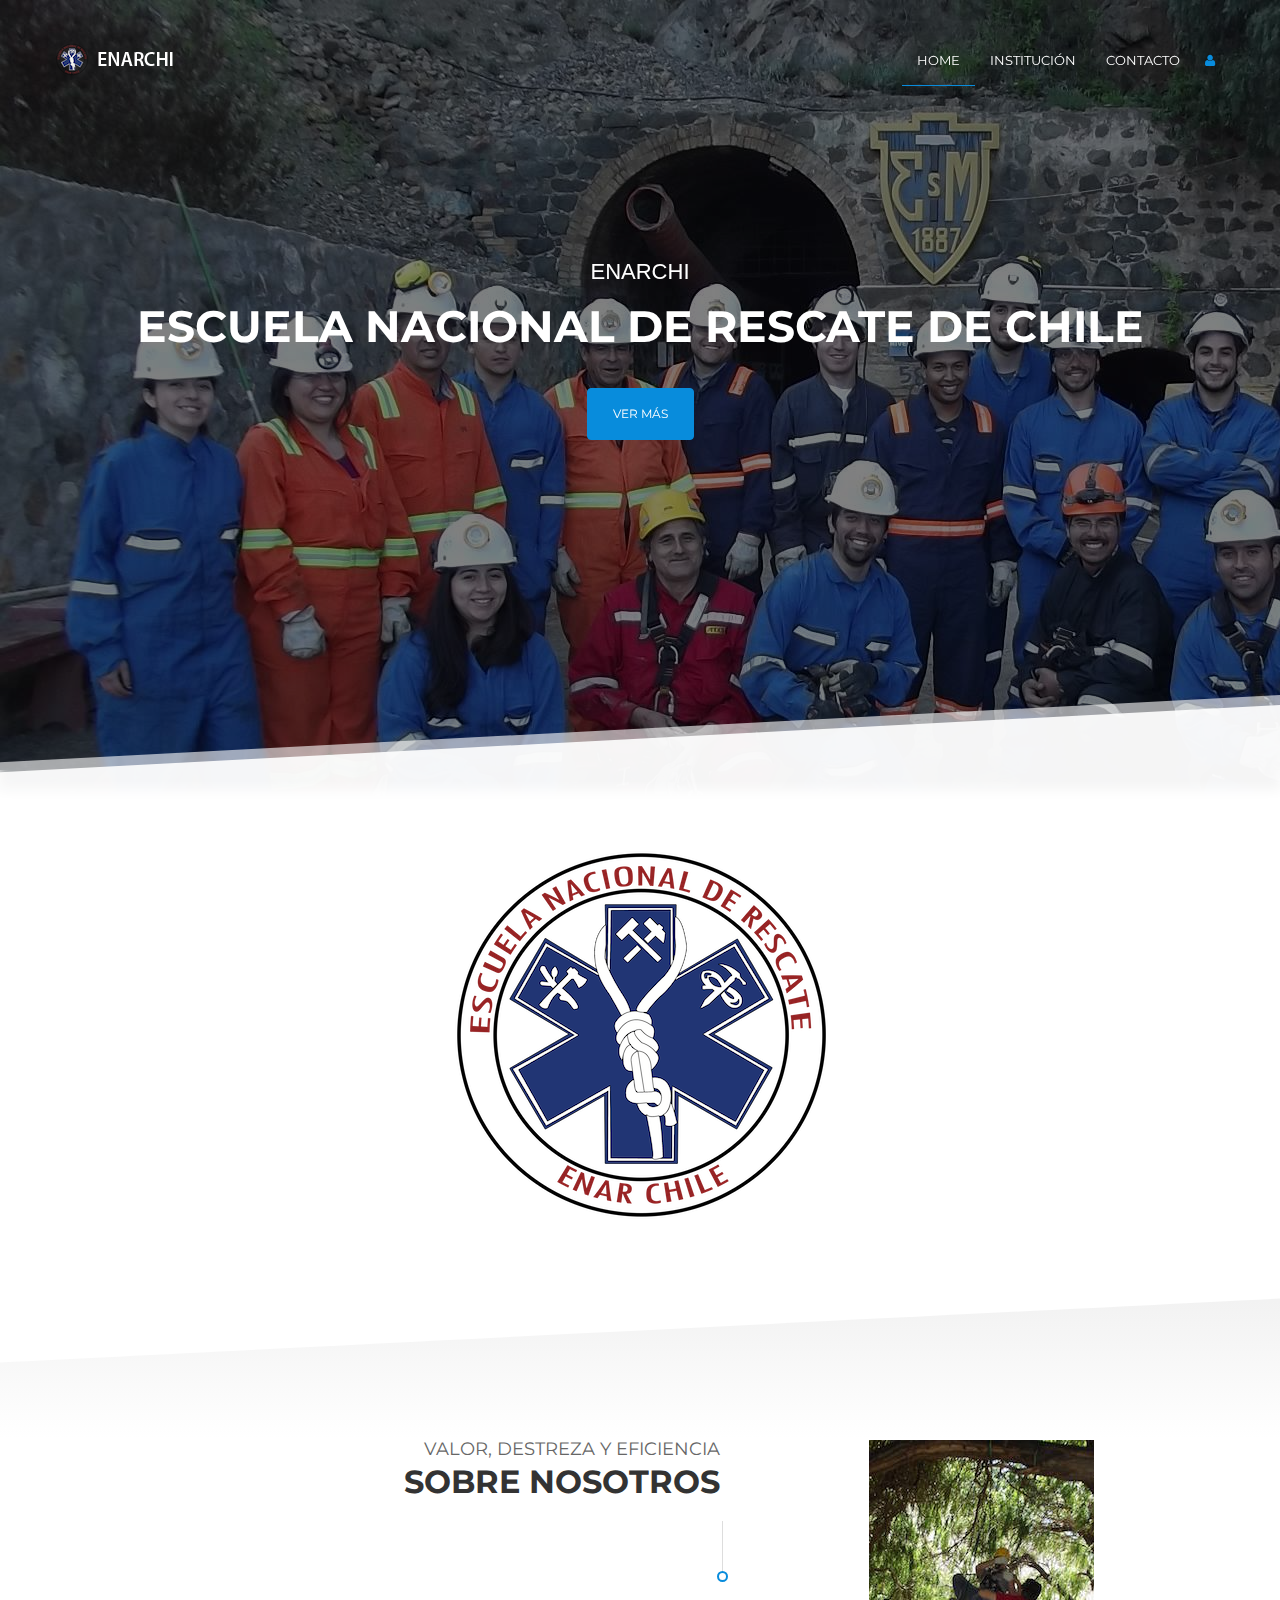
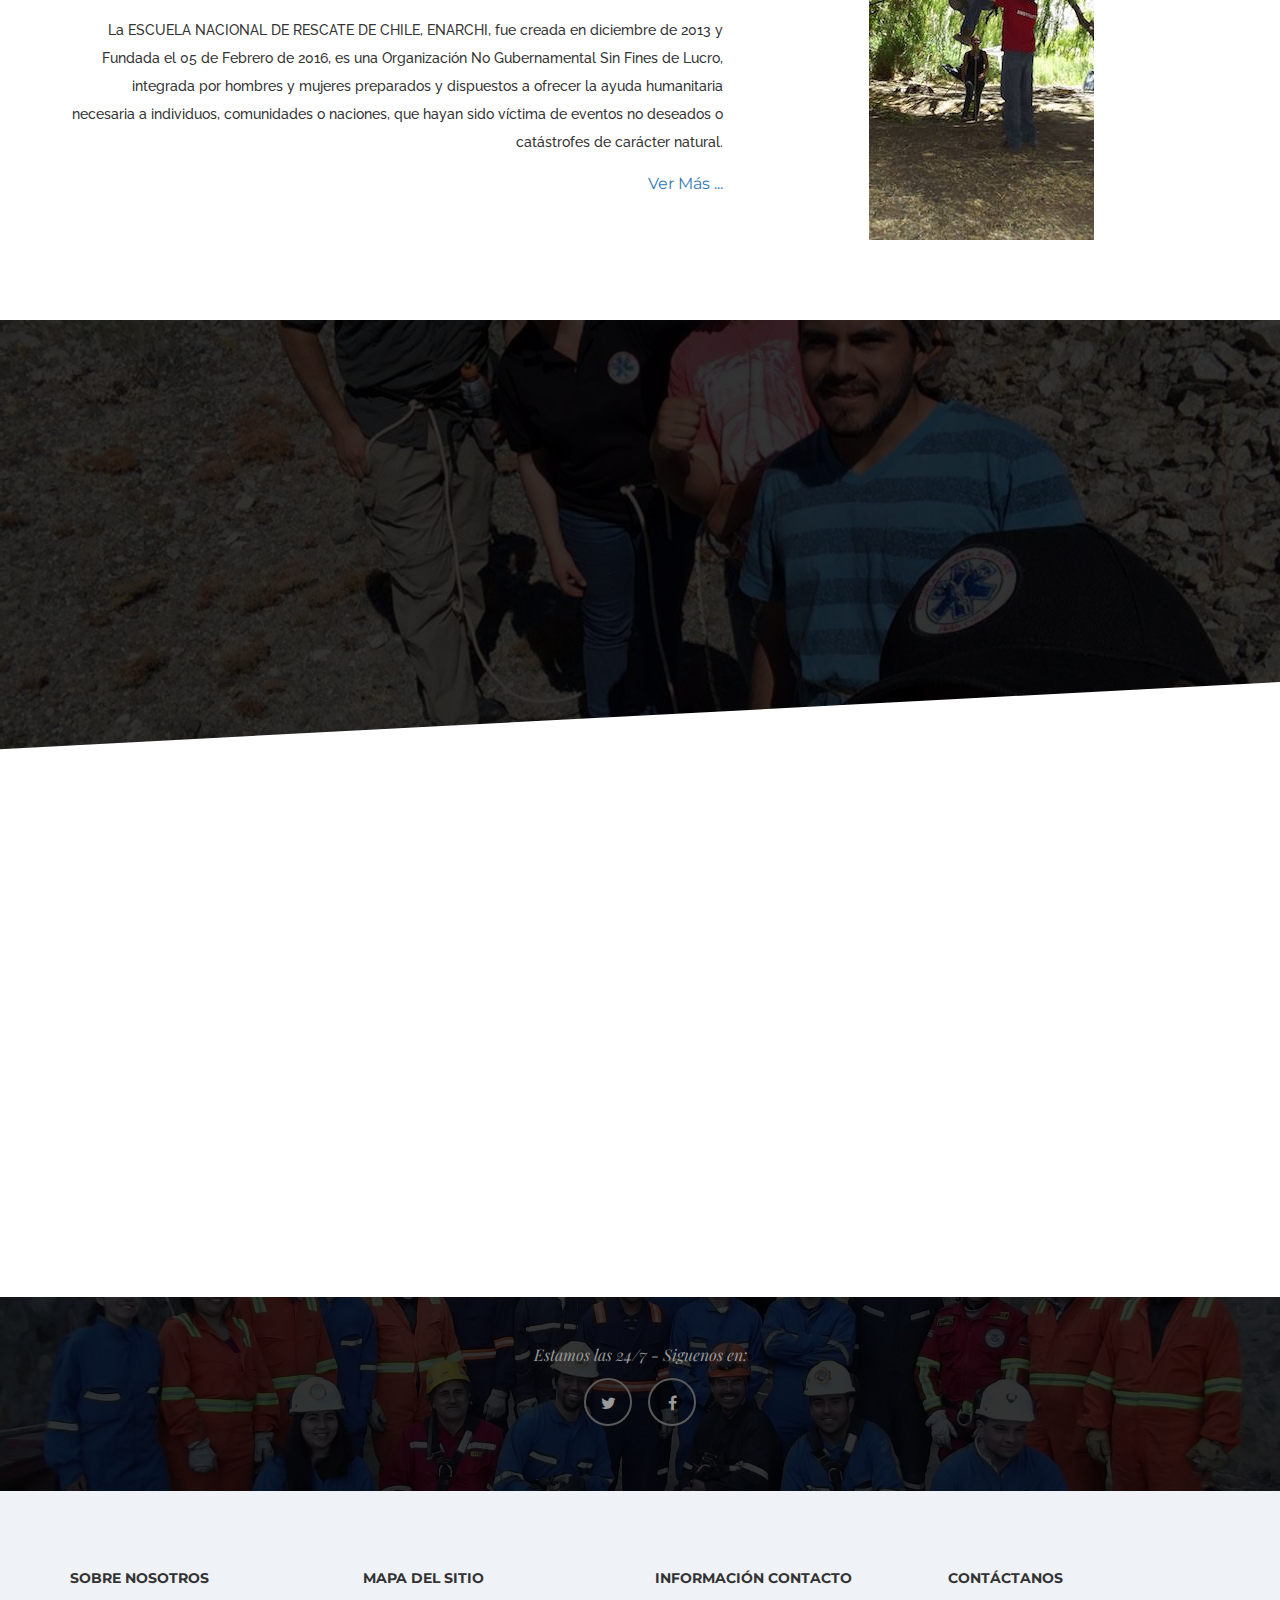
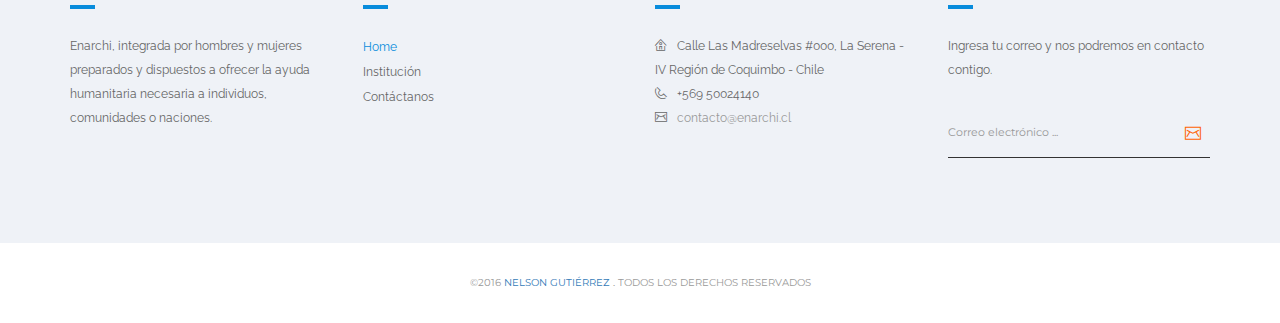
<file: index.html>
<!DOCTYPE html>
<html lang="en">
    <head>
        <title>ENARCHI</title>
        <meta charset="UTF-8">
        <meta name="viewport" content="width=device-width, initial-scale=1.0, maximum-scale=1.0, user-scalable=no">

        <link rel="icon" href="favicon.ico" type="image/x-icon">
        <link rel="shortcut icon" href="favicon.ico" type="image/x-icon">

        <!-- Styles -->
        <link href='vendor/font-awesome/css/font-awesome.min.css' rel='stylesheet' type='text/css'>
        <link href='https://fonts.googleapis.com/css?family=Montserrat:400,700' rel='stylesheet' type='text/css'>
        <link href='https://fonts.googleapis.com/css?family=Playfair+Display:400,400italic,700,700italic' rel='stylesheet' type='text/css'>
        <link href='https://fonts.googleapis.com/css?family=Raleway:400,700,300' rel='stylesheet' type='text/css'>
        <link href="fonts/Stroke-Gap-Icons-Webfont/style.css" rel="stylesheet" type="text/css" />

        <!-- components -->
        <link href="vendor/bootstrap/dist/css/bootstrap.min.css" rel="stylesheet" type="text/css" />
        <link href="vendor/owl-carousel/owl-carousel/owl.carousel.css" rel="stylesheet" type="text/css" />
        <link href="vendor/slider-pro/dist/css/slider-pro.min.css" rel="stylesheet" type="text/css" />
        <link href="vendor/slick-carousel/slick/slick.css" rel="stylesheet" type="text/css" />
        <link href="vendor/animate.css/animate.min.css" rel="stylesheet" type="text/css" />

        <link href="css/main.css" rel="stylesheet" type="text/css" />

    </head>
    <body data-scrolling-animations="true" class="blue-theme">
        <!-- ========================== -->
        <!-- Navigation -->
        <!-- ========================== -->
        <header class="header scrolling-header">
            <nav id="nav" class="navbar navbar-default navbar-fixed-top" role="navigation">
                <div class="container relative-nav-container">
                    <a class="toggle-button visible-xs-block" data-toggle="collapse" data-target="#navbar-collapse">
                        <i class="fa fa-navicon"></i>
                    </a>
                    <a class="navbar-brand scroll" href="index.html">
                        <img class="normal-logo hidden-xs" src="img/logo_nav.png" alt="logo_enarchi" />
                        <img class="scroll-logo hidden-xs" src="img/logo_nav_scroll.png" alt="logo_enarchi" />
                        <img class="scroll-logo visible-xs-block" src="img/logo_nav_phone.png" alt="logo_enarchi" />
                    </a>
                    <ul class="nav navbar-nav navbar-right nav-icons wrap-user-control">
                        <li class="open-signup">
                            <a href="#fakelink"><i class="fa fa-user"></i></a>
                        </li>
                    </ul>
                    <div class="navbar-collapse collapse floated" id="navbar-collapse">
                        <ul class="nav navbar-nav navbar-with-inside clearfix navbar-right with-border">
                            <li class="active"><a href="index.html">Home</a></li>
                            <li><a href="about.html">Institución</a></li>
                            <li><a href="contact.html">Contacto</a></li>
                        </ul>
                    </div>
                </div>
            </nav>
        </header><!--./navigation -->

        <!-- ========================== -->
        <!-- HOME - HEADER -->
        <!-- ========================== -->
        <section class="top-header home-header with-bottom-effect transparent-effect dark">
            <div class="bottom-effect"></div>
            <div class="header-container">
                <div class="wrap-section-slider" id="topSlider">
                    <div class="sp-slides">
                        <div class="slide-item sp-slide">
                            <div class="slide-image">
                                <img src="img/carousel/carousel1.jpg"  alt="" />
                            </div>
                            <div class="slide-content ">
                                <p class="top-title sp-layer"  data-show-transition="left" data-hide-transition="up" data-show-delay="400" data-hide-delay="100" >ENARCHI</p>
                                <div class="title sp-layer" data-show-transition="right" data-hide-transition="up" data-show-delay="500" data-hide-delay="150">Escuela Nacional de Rescate de Chile</div>
                                <div class="controls sp-layer" data-show-transition="up" data-hide-transition="up" data-show-delay="800" data-hide-delay="250">
                                    <a href="about.html" class="btn btn-primary">Ver más</a>
                                </div>
                            </div>
                        </div>
                        <div class="slide-item sp-slide">
                            <div class="slide-image">
                                <img src="img/carousel/carousel2.jpg"  alt="" />
                            </div>
                            <div class="slide-content sp-layer">
                              <p class="top-title sp-layer"  data-show-transition="left" data-hide-transition="up" data-show-delay="400" data-hide-delay="100" >ENARCHI</p>
                              <div class="title sp-layer" data-show-transition="right" data-hide-transition="up" data-show-delay="500" data-hide-delay="150">VALOR, DESTREZA Y EFICIENCIA</div>
                              <div class="controls sp-layer" data-show-transition="up" data-hide-transition="up" data-show-delay="800" data-hide-delay="250">
                                  <a href="about.html"  class="btn btn-primary">Ver más</a>
                              </div>
                            </div>
                        </div>
                        <div class="slide-item sp-slide">
                            <div class="slide-image">
                                <img src="img/carousel/carousel3.jpg"  alt="" />
                            </div>
                            <div class="slide-content sp-layer">
                              <p class="top-title sp-layer"  data-show-transition="left" data-hide-transition="up" data-show-delay="400" data-hide-delay="100" >ENARCHI</p>
                              <div class="title sp-layer" data-show-transition="right" data-hide-transition="up" data-show-delay="500" data-hide-delay="150">coordinar, organizar, planificar y asesorar el trabajo de los equipos de intervención</div>
                              <div class="controls sp-layer" data-show-transition="up" data-hide-transition="up" data-show-delay="800" data-hide-delay="250">
                                  <a href="about.html"  class="btn btn-primary">Ver más</a>
                              </div>
                            </div>
                        </div>
                        <div class="slide-item sp-slide">
                            <div class="slide-image">
                                <img src="img/carousel/carousel4.jpg"  alt="" />
                            </div>
                            <div class="slide-content sp-layer">
                              <p class="top-title sp-layer"  data-show-transition="left" data-hide-transition="up" data-show-delay="400" data-hide-delay="100" >ENARCHI</p>
                              <div class="title sp-layer" data-show-transition="right" data-hide-transition="up" data-show-delay="500" data-hide-delay="150">trabajo en equipo</div>
                              <div class="controls sp-layer" data-show-transition="up" data-hide-transition="up" data-show-delay="800" data-hide-delay="250">
                                  <a href="about.html" class="btn btn-primary">Ver más</a>
                              </div>
                            </div>
                        </div>
                    </div>
                </div>
            </div><!--container-->
        </section>
        <!-- ========================== -->
        <!-- HOME - LOGO -->
        <!-- ========================== -->
        <section class="laptops-section">
            <!--<div class="container">
                <div class="laptops text-center wow fadeInUp" data-wow-duration="1s">
                    <img src="img/laptop.jpg" alt="" class="img-responsive" />
                </div>
            </div>-->
            <div class="container">
                <div class="content-logo text-center wow fadeInUp"  data-wow-duration="1s">
                    <img src="img/logo_enarchi.png" alt="" class="img-responsive" />
                </div>
            </div>
        </section>
        <!-- ========================== -->
        <!-- HOME - DESCRIPCIÓN -->
        <!-- ========================== -->
        <section class="areas-section with-icon with-top-effect">
            <!--<div class="section-icon"><span class="icon icon-Umbrella"></span></div>-->
            <div class="container">
                <div class="row">
                    <div class="col-md-7 col-sm-7 text-right">
                        <div class="clearfix " style="padding-right: 3px;">
                            <div class="above-title">VALOR, DESTREZA Y EFICIENCIA</div>
                            <h4>Sobre Nosotros</h4>
                        </div>
                        <div class="design-arrow inline-arrow"></div>
                        <p class="large">La <strong>ESCUELA NACIONAL DE RESCATE DE CHILE, ENARCHI,</strong> fue creada en diciembre de 2013 y Fundada el 05  de Febrero de 2016,
                          es una Organización No Gubernamental Sin Fines de Lucro, integrada por hombres y mujeres preparados y dispuestos a ofrecer la ayuda
                          humanitaria necesaria a individuos, comunidades o naciones, que hayan sido víctima de eventos no deseados o catástrofes de carácter natural.</p>
                          <a href="about.html">Ver Más ...</a>
                    </div>
                    <div class="col-md-5 col-sm-5 text-center">
                        <img src="img/sobre_nosotros.jpg" alt="" class="img-responsive" />
                    </div>
                </div>
            </div>
        </section>

        <!-- ========================== -->
        <!-- HOME - ACHIEVEMENTS -->
        <!-- ========================== -->
        <section class="achievements-section with-bottom-effect dark dark-strong">
            <div class="bottom-effect"></div>
            <div class="container dark-content">
                <div class="row list-achieve">
                    <div class="col-md-3 col-sm-3 col-xs-6 wow zoomIn" data-wow-delay="0.5s">
                        <article>
                            <div class="achieve-item">
                                <div class="achieve-icon">
                                    <i class="fa fa-ambulance fa-3x" style="color: #FFF;"></i>
                                </div>
                                <div class="count">100%</div>
                                <div class="name">Trabajo Seguro</div>
                            </div>
                        </article>
                    </div>
                    <div class="col-md-3 col-sm-3 col-xs-6 wow zoomIn" data-wow-delay="1.5s">
                        <article>
                            <div class="achieve-item">
                                <div class="achieve-icon">
                                    <i class="fa fa-male fa-3x" style="color: #FFF;"></i>
                                </div>
                                <div class="count">100%</div>
                                <div class="name">Liderazgo</div>
                            </div>
                        </article>
                    </div>
                    <div class="col-md-3 col-sm-3 col-xs-6 wow zoomIn" data-wow-delay="2.5s">
                        <article>
                            <div class="achieve-item">
                                <div class="achieve-icon">
                                    <span class="icon icon-Like"></span>
                                </div>
                                <div class="count">100%</div>
                                <div class="name">Compromiso</div>
                            </div>
                        </article>
                    </div>
                    <div class="col-md-3 col-sm-3 col-xs-6 wow zoomIn" data-wow-delay="3.5s">
                        <article>
                            <div class="achieve-item">
                                <div class="achieve-icon">
                                    <i class="fa fa-users fa-3x" style="color: #FFF;"></i>
                                </div>
                                <div class="count">100%</div>
                                <div class="name">Trabajo en Equipo</div>
                            </div>
                        </article>
                    </div>
                </div>
            </div>
        </section>
        <!-- ========================== -->
        <!-- HOME - LOGO -->
        <!-- ========================== -->
        <section class="laptops-section">
            <div class="container">
                <div class="laptops text-center wow fadeInUp" data-wow-duration="1.5s">
                    <img src="img/carousel/after_footer.png" alt="" class="img-responsive" />
                </div>
            </div>
        </section>
            <!-- ========================== -->
            <!-- FOOTER - SOCIAL -->
            <!-- ========================== -->
            <section class="social-section dark dark-strong">
                <div class="container dark-content">
                    <div class="tt">Estamos las 24/7 - Siguenos en: </div>
                    <ul class="list-socials">
                        <li><a href="#"><i class="fa fa-twitter"></i></a></li>
                        <li><a href="#"><i class="fa fa-facebook"></i></a></li>
                    </ul>
                </div>
            </section>

            <!-- ========================== -->
            <!-- FOOTER - FOOTER -->
            <!-- ========================== -->
            <footer class="white-footer">
            <section class="footer-section">
                <div class="container">
                    <div class="row">
                        <div class="col-md-3 col-sm-3">
                            <h5>Sobre Nosotros</h5>
                            <p>Enarchi, integrada por hombres y mujeres preparados y dispuestos a ofrecer la ayuda
                            humanitaria necesaria a individuos, comunidades o naciones.</p>
                        </div>
                        <div class="col-md-3 col-sm-3">
                            <h5>Mapa del Sitio</h5>
                            <div class="row">
                                <div class="col-md-6">
                                    <ul class="footer-nav">
                                        <li class="active"><a href="index.html">Home</a></li>
                                        <li><a href="about.html">Institución</a></li>
                                        <li><a href="contact.html">Contáctanos</a></li>
                                    </ul>
                                </div>
                            </div>
                        </div>
                        <div class="col-md-3 col-sm-3">
                            <h5>Información Contacto</h5>
                            <ul class="contacts-list">
                                <li>
                                    <p><i class="icon icon-House"></i>Calle Las Madreselvas #000, La Serena - IV Región de Coquimbo - Chile</p>
                                </li>
                                <li>
                                    <p><i class="icon icon-Phone2"></i>+569 50024140</p>
                                </li>
                                <li>
                                    <p><i class="icon icon-Mail"></i><a href="mailto:contacto@enarchi.cl">contacto@enarchi.cl</a> </p>

                                </li>
                            </ul>
                        </div>
                        <div class="col-md-3 col-sm-3">
                            <h5>Contáctanos</h5>
                            <p>
                                Ingresa tu correo y nos podremos en contacto contigo.
                            </p>
                            <div class="form-group has-feedback">
                                <input type="email" class="form-control " placeholder="Correo electrónico ...">
                                <i class="icon icon-Mail form-control-feedback"></i>
                            </div>
                        </div>
                    </div>
                </div>
            </section>

            <section class="copyright-section">
                <p>©2016 <span><a href="mailto:n.gutierrez90@gmail.com">Nelson Gutiérrez</a> </span>. Todos los Derechos Reservados</p>
            </section>
        </footer>



        <!-- Scripts -->

        <!-- components -->
        <script src="https://ajax.googleapis.com/ajax/libs/jquery/1.11.3/jquery.min.js"></script>
        <script src="vendor/jquery-ui/jquery-ui.min.js" type="text/javascript"></script>
        <script src="vendor/bootstrap/dist/js/bootstrap.min.js" type="text/javascript"></script>
        <script src="vendor/owl-carousel/owl-carousel/owl.carousel.min.js" type="text/javascript"></script>
        <script src="vendor/waypoints/lib/jquery.waypoints.min.js" type="text/javascript"></script>
        <script src="vendor/slider-pro/dist/js/jquery.sliderPro.min.js" type="text/javascript"></script>
        <script src="vendor/slick-carousel/slick/slick.min.js" type="text/javascript"></script>
        <script src="vendor/jquery.mb.ytplayer/dist/jquery.mb.YTPlayer.min.js" type="text/javascript"></script>
        <script src="vendor/smooth-scroll/smooth-scroll.min.js" type="text/javascript"></script>
        <script src="vendor/wow/dist/wow.min.js" type="text/javascript"></script>
        <script src="js/modernizr.js" type="text/javascript"></script>

        <!-- custom scripts -->
        <script src="js/contact.js" type="text/javascript"></script>
        <script src="js/custom.js" type="text/javascript"></script>
        <script src="js/map.js" type="text/javascript"></script>

    </body>
</html>
</file>
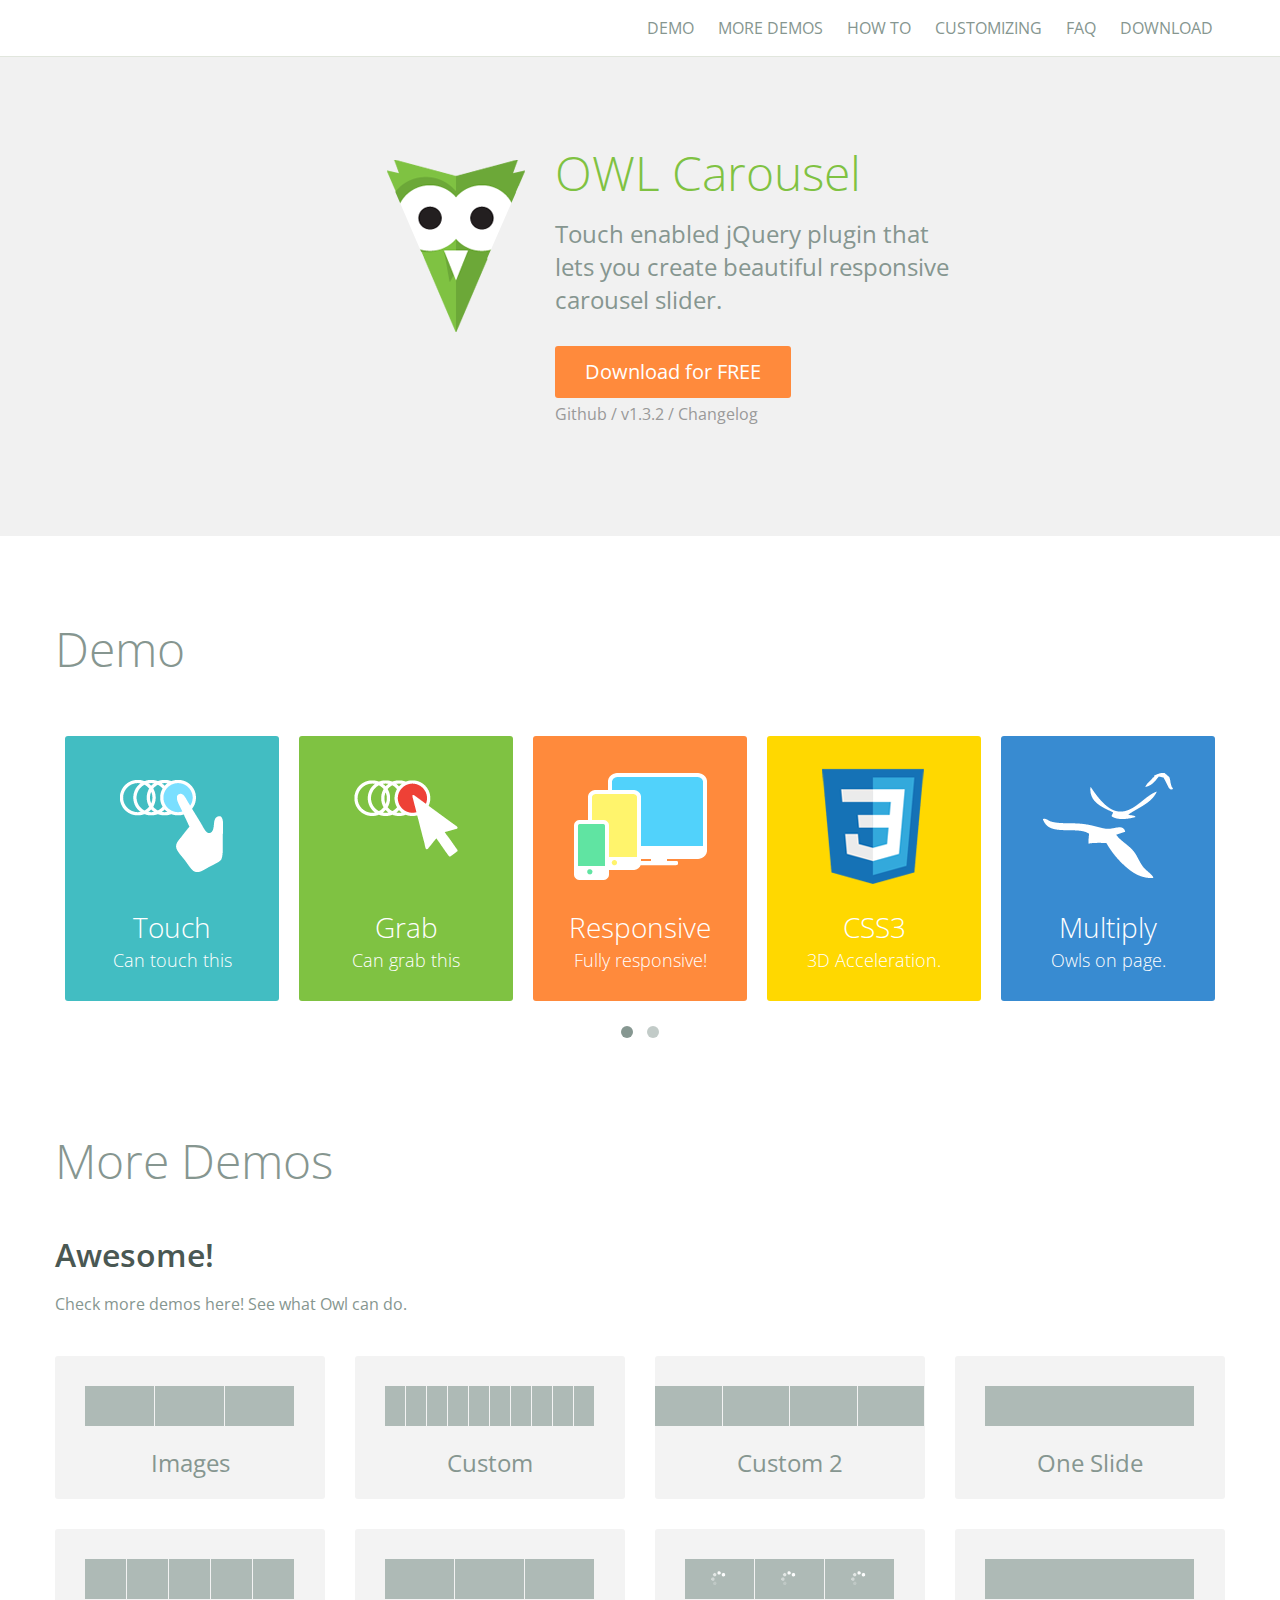
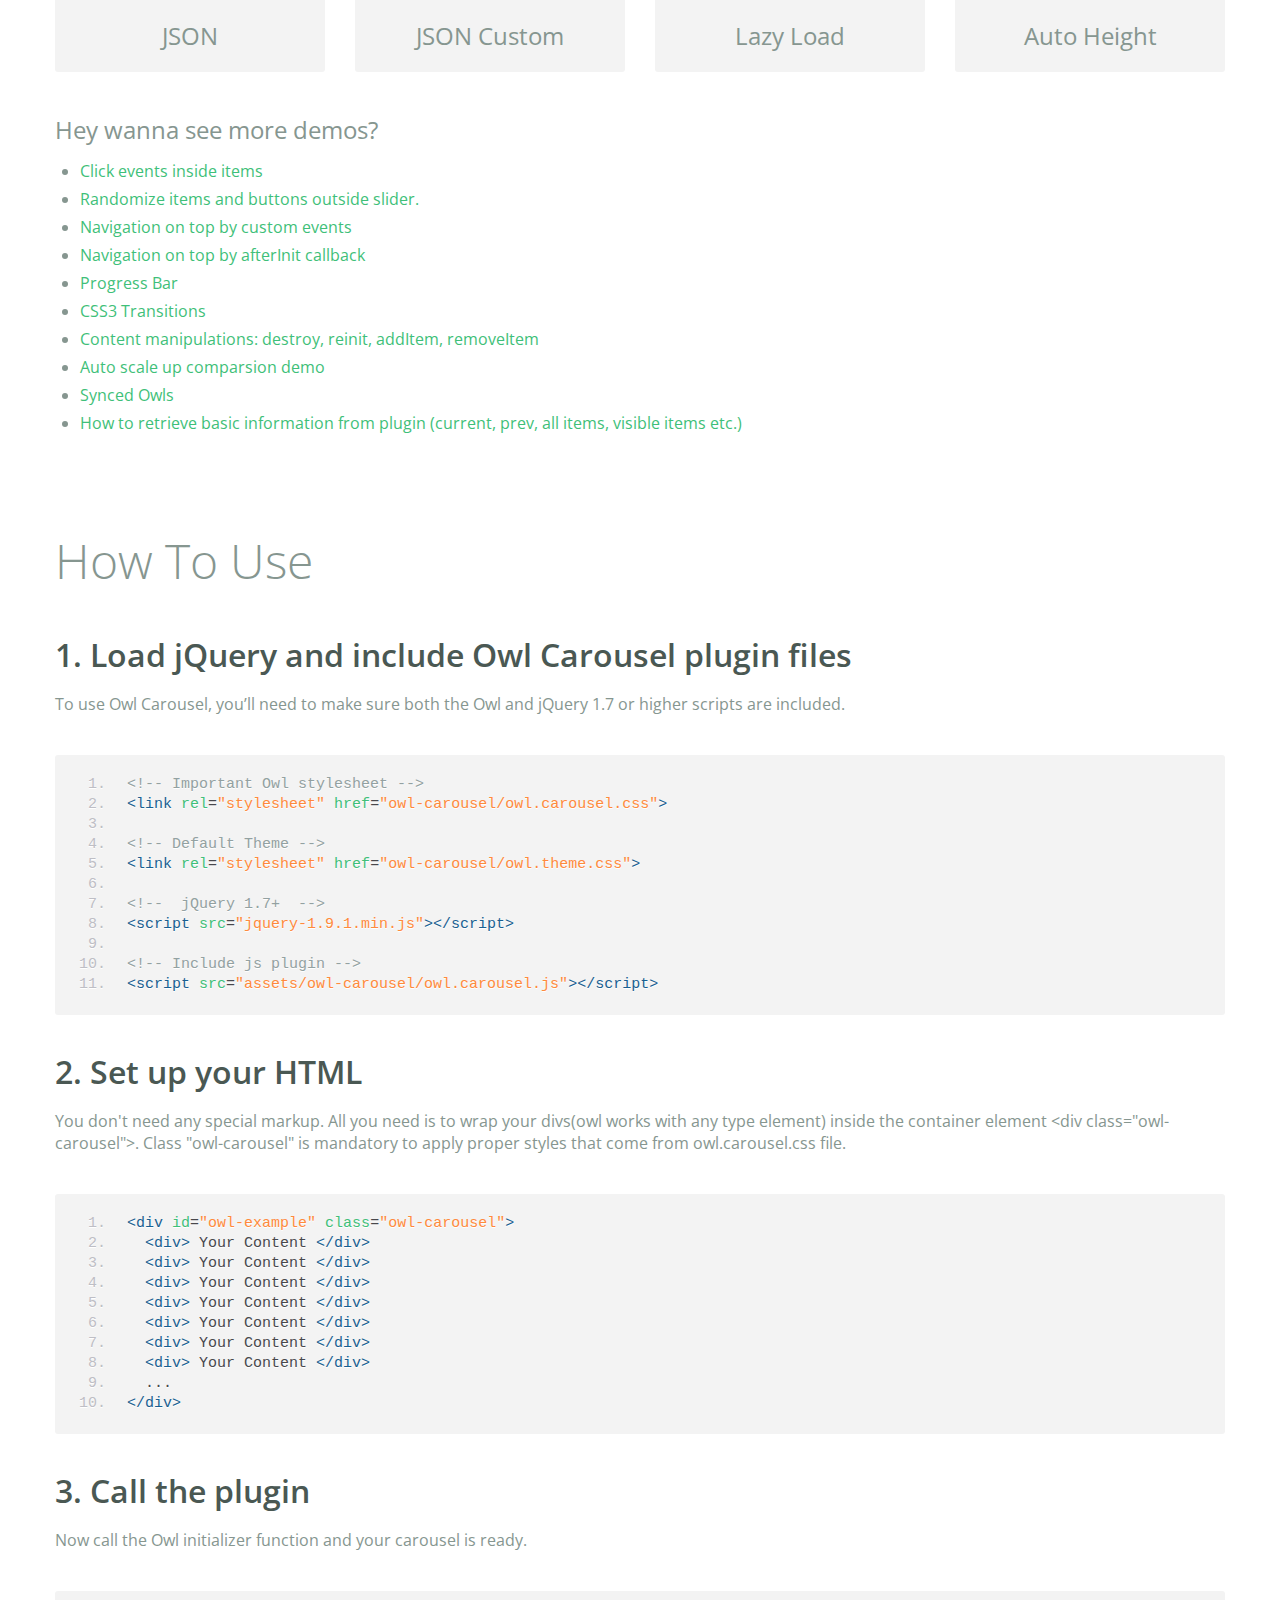
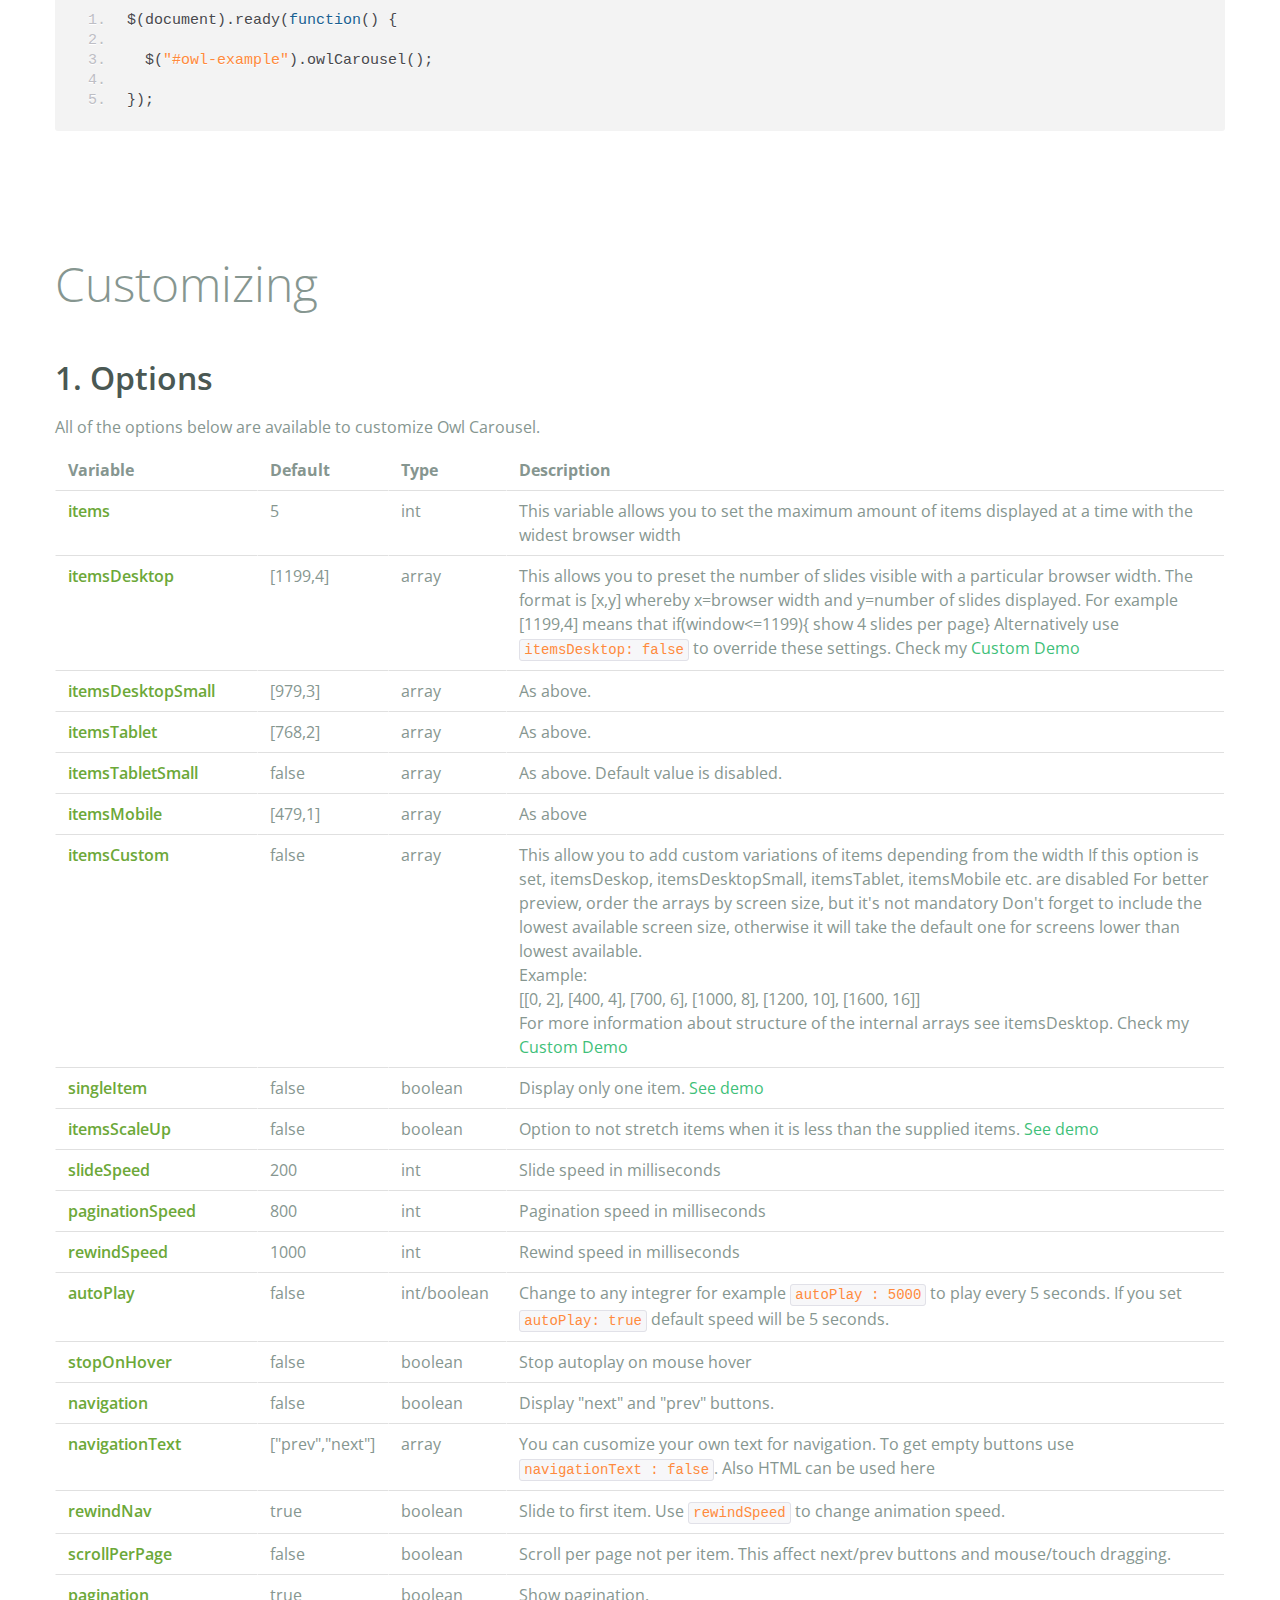
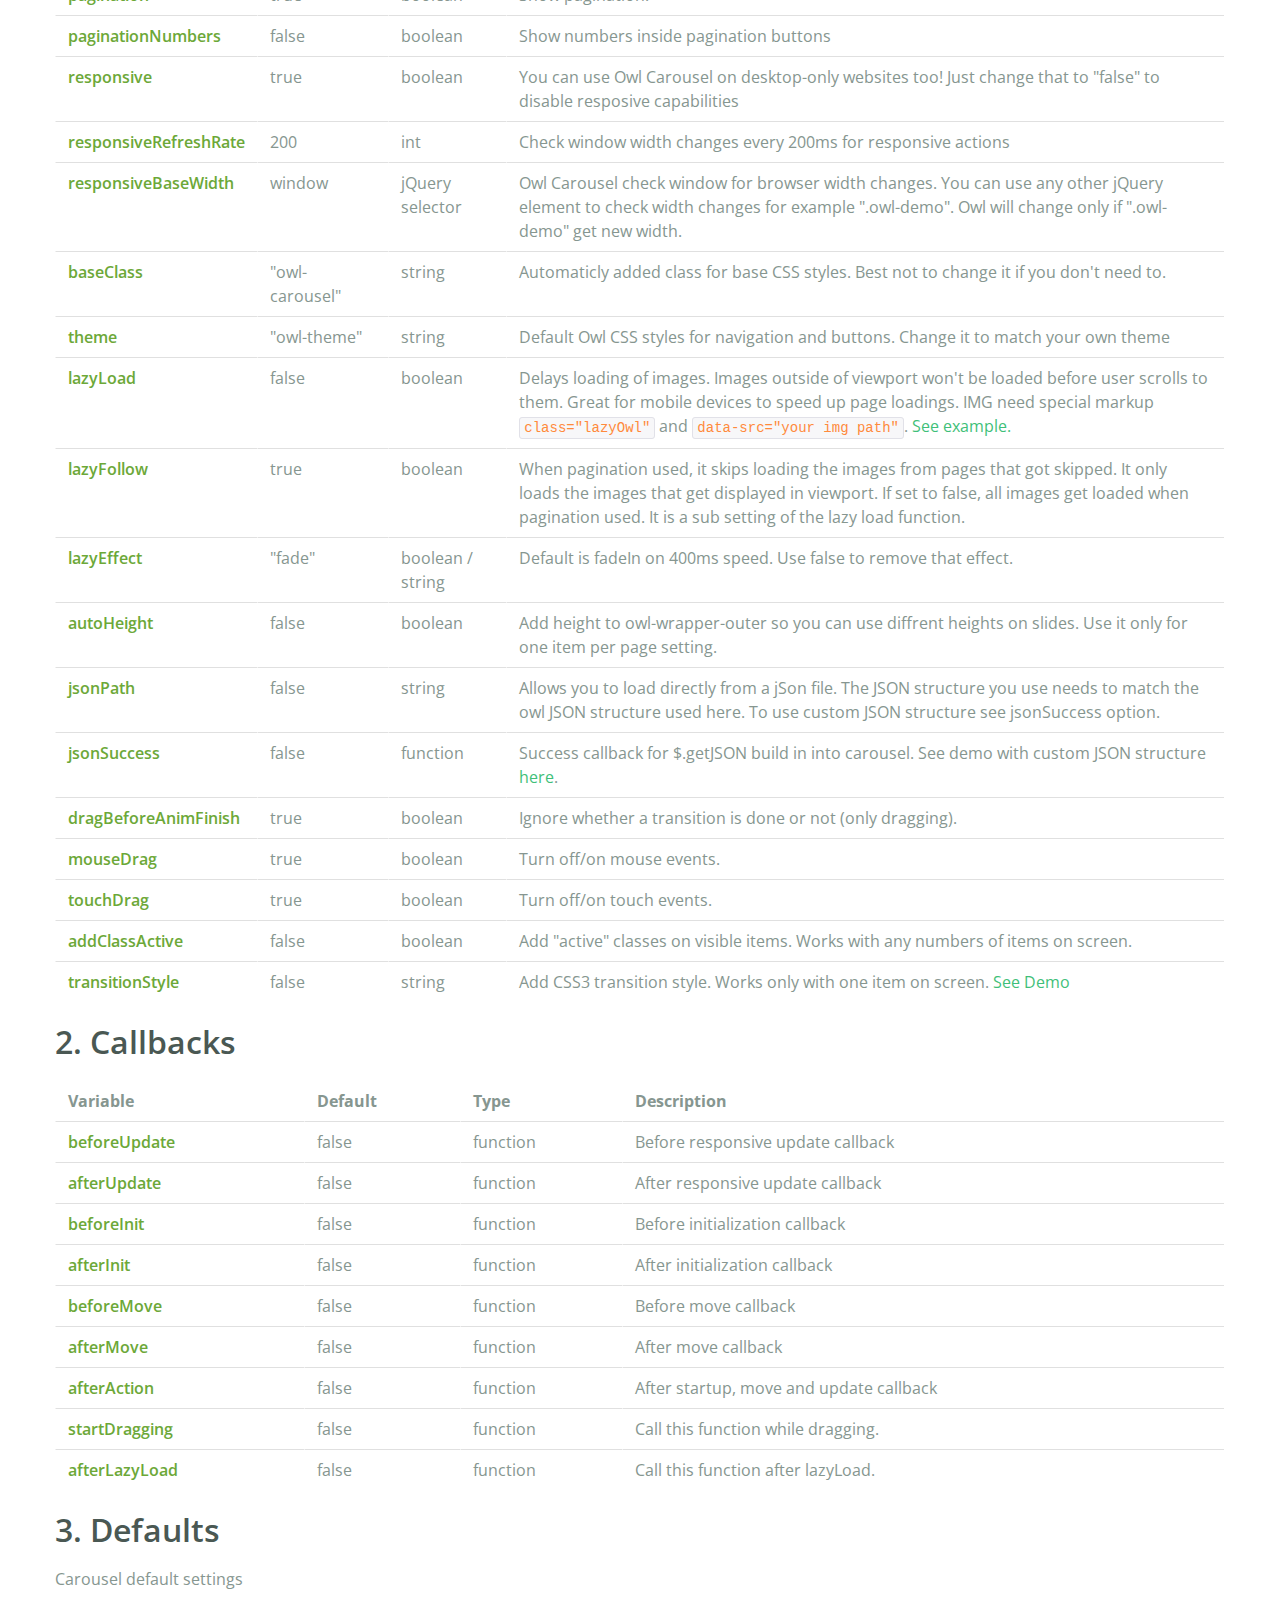
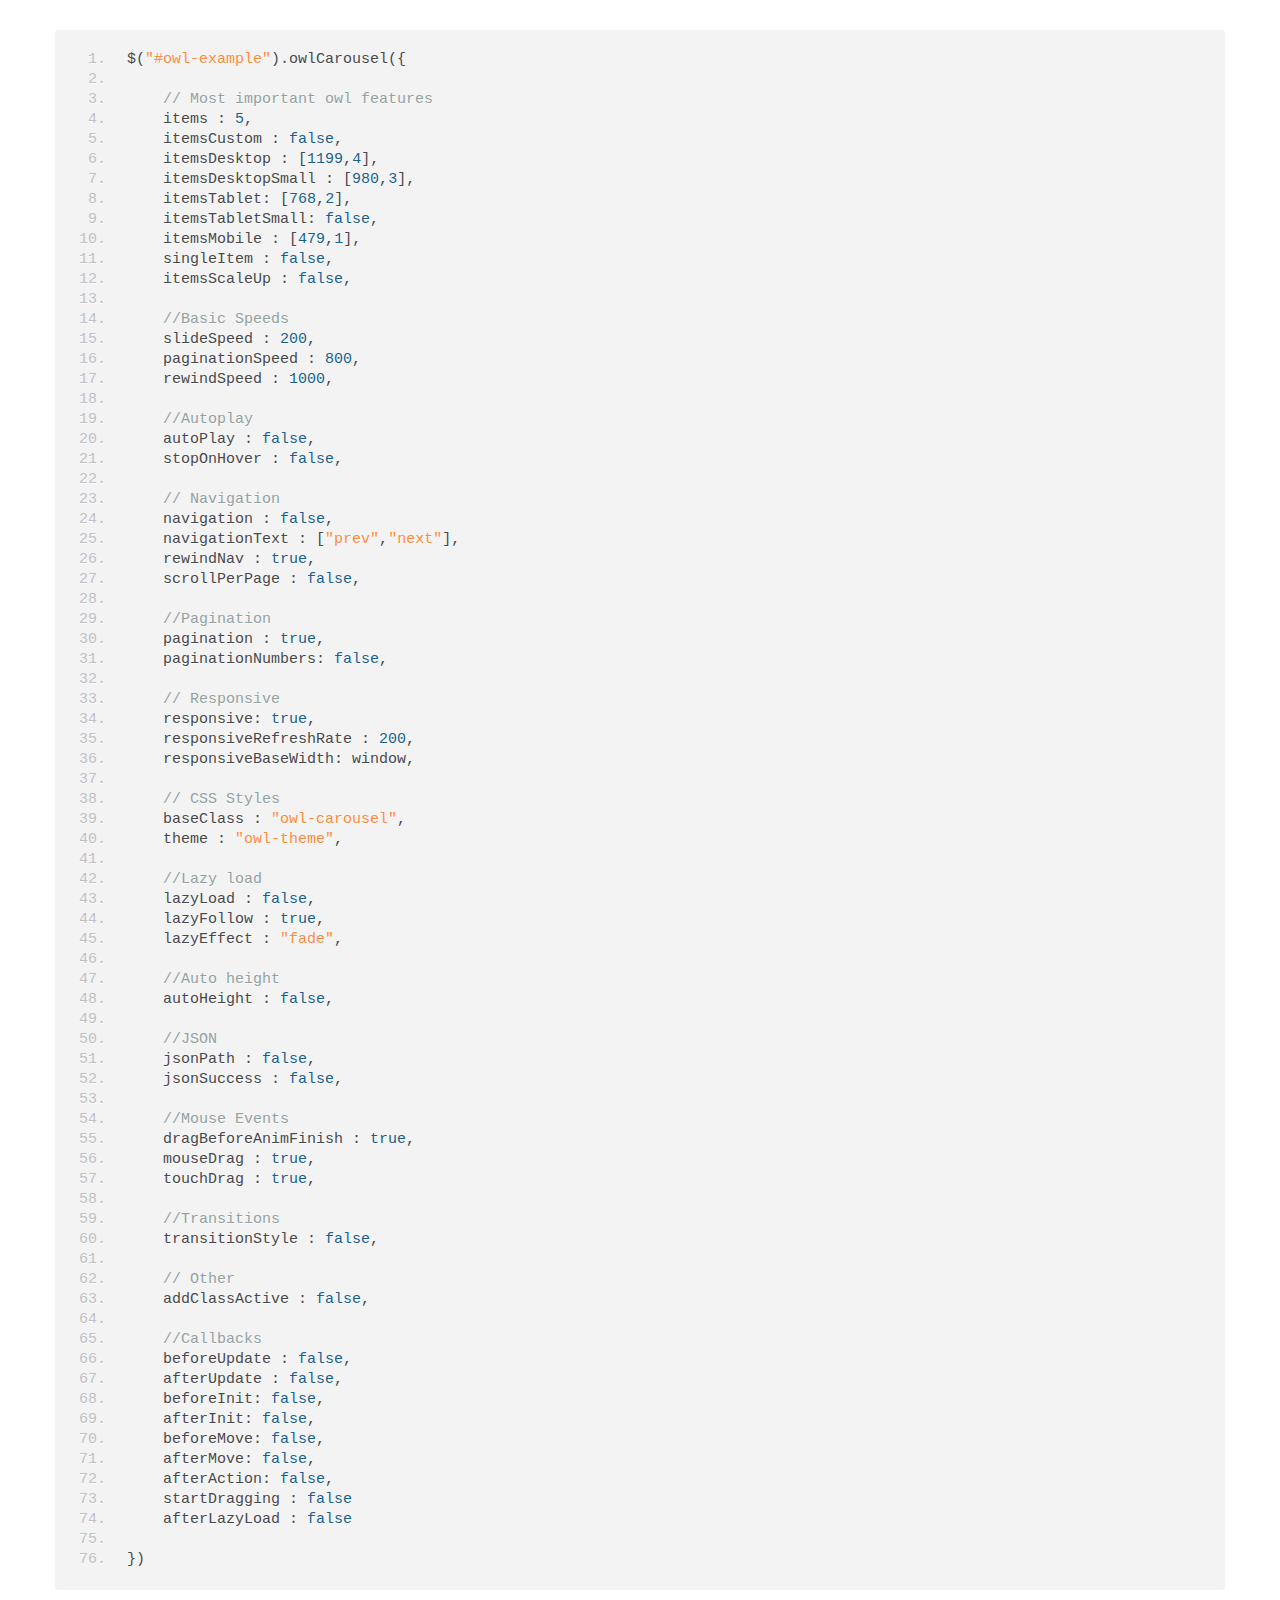
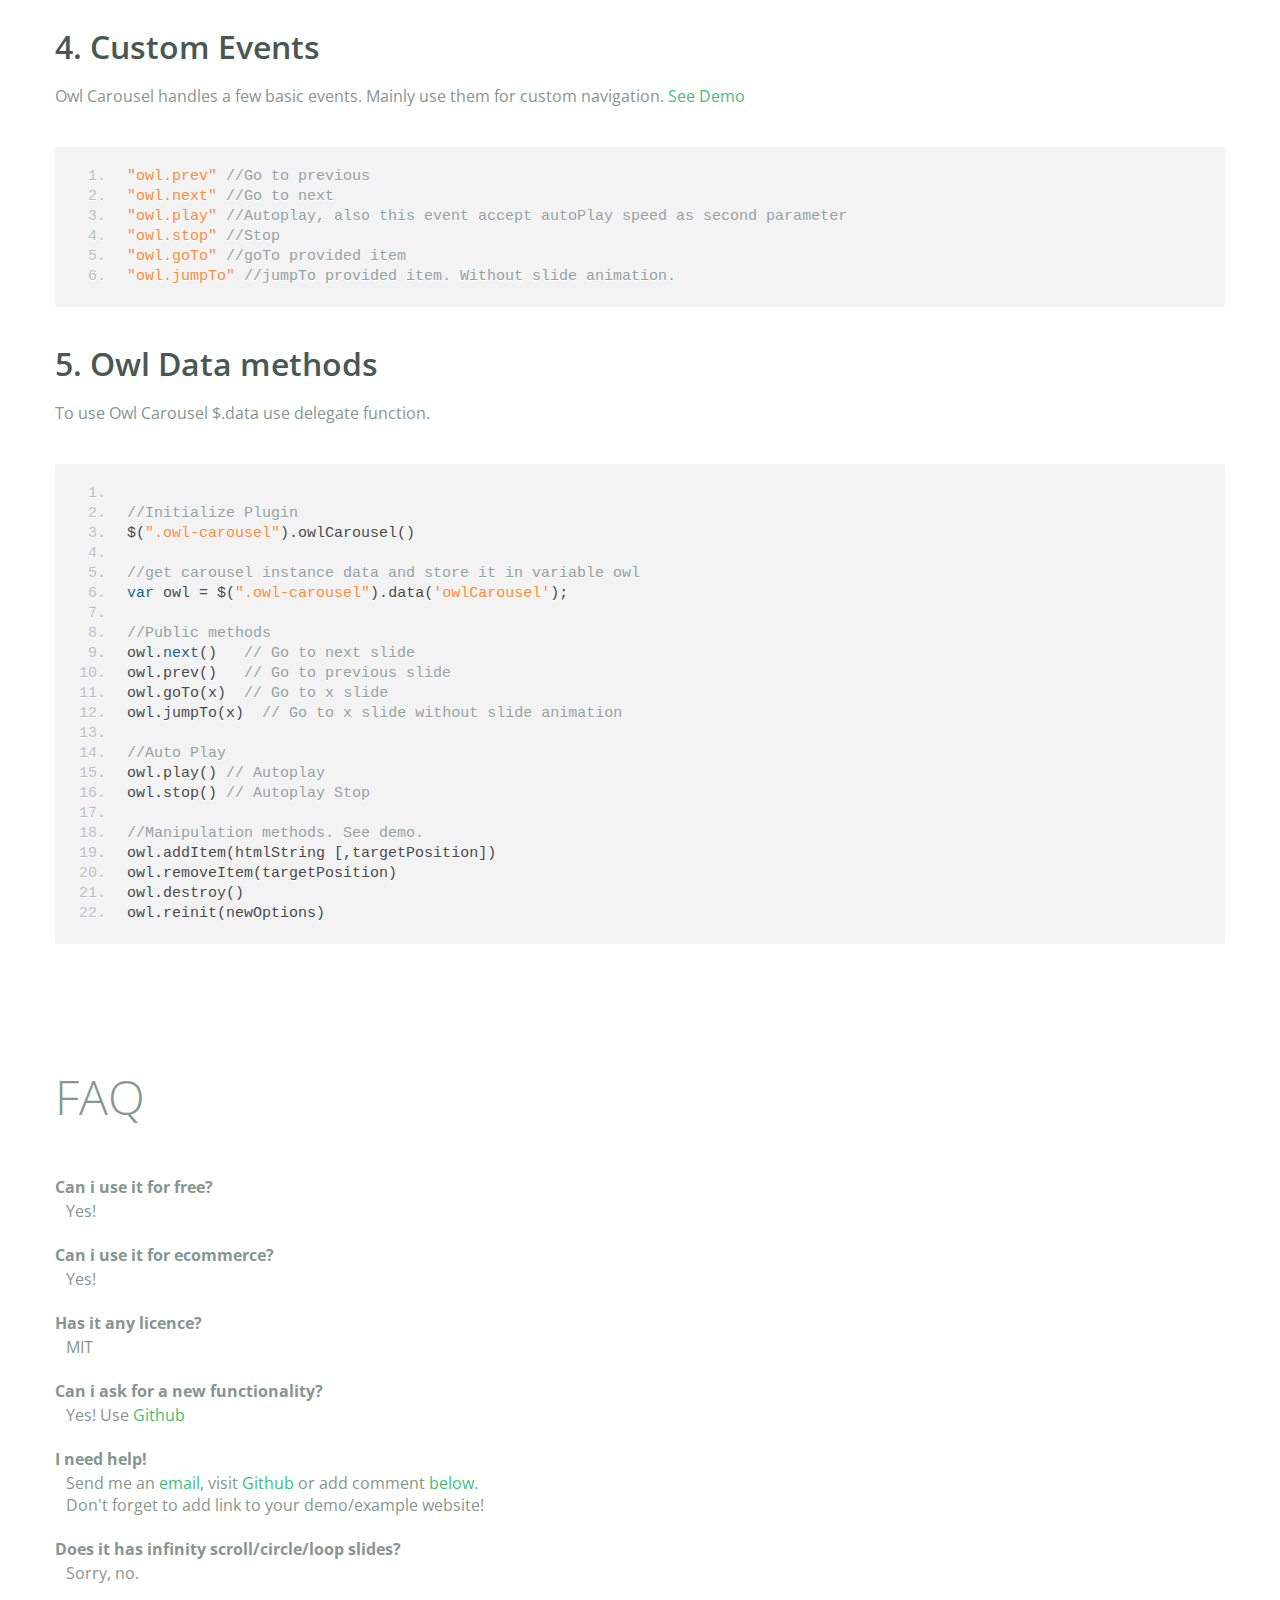
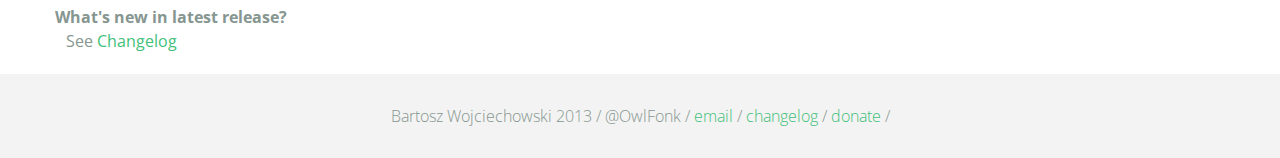
<file: vendor/owl-carousel/index.html>
<!DOCTYPE html>
<html lang="en">
  <head>
    <meta charset="utf-8">
    <title>Owl Carousel</title>
    <meta name="viewport" content="width=device-width, initial-scale=1.0">
    <meta name="description" content="jQuery Responsive Carousel - Owl Carusel">
    <meta name="author" content="Bartosz Wojciechowski">
    <meta name="keywords" content="HTML,CSS,JSON,JavaScript, jQuery, Responsive, Design, Owl, Carousel, Free">

    <link href='http://fonts.googleapis.com/css?family=Open+Sans:400italic,400,300,600,700' rel='stylesheet' type='text/css'>
    <link href="assets/css/bootstrapTheme.css" rel="stylesheet">
    <link href="assets/css/custom.css" rel="stylesheet">

    <!-- Owl Carousel Assets -->
    <link href="owl-carousel/owl.carousel.css" rel="stylesheet">
    <link href="owl-carousel/owl.theme.css" rel="stylesheet">

    <!-- Prettify -->
    <link href="assets/js/google-code-prettify/prettify.css" rel="stylesheet">

    <!-- Le fav and touch icons -->
    <link rel="apple-touch-icon-precomposed" sizes="144x144" href="assets/ico/apple-touch-icon-144-precomposed.png">
    <link rel="apple-touch-icon-precomposed" sizes="114x114" href="assets/ico/apple-touch-icon-114-precomposed.png">
      <link rel="apple-touch-icon-precomposed" sizes="72x72" href="assets/ico/apple-touch-icon-72-precomposed.png">
                    <link rel="apple-touch-icon-precomposed" href="assets/ico/apple-touch-icon-57-precomposed.png">
                                   <link rel="shortcut icon" href="assets/ico/favicon.png">
  </head>
  <body>
      <div id="top-nav" class="navbar navbar-fixed-top">
        <div class="navbar-inner">
          <div class="container">
            <button type="button" class="btn btn-navbar" data-toggle="collapse" data-target=".nav-collapse">
            <span class="icon-bar"></span>
            <span class="icon-bar"></span>
            <span class="icon-bar"></span>
          </button>
            <div class="nav-collapse collapse">
            <ul class="nav pull-right">
              <li><a href="#demo">Demo</a></li>
              <li><a href="#more-demos">More Demos</a></li>
              <li><a href="#how-to">How To</a></li>
              <li><a href="#customizing">Customizing</a></li>
              <li><a href="#faq">FAQ</a></li>
              <li><a href="owl.carousel.zip" class="download" data-spy="affix" data-offset-top="450">Download</a></li>
            </ul>
            </div>
          </div>
        </div>
      </div>

      <div id="header">
        <div class="container">
          <div class="row">
            <div class="span5">
                <img class="logo" src="assets/img/owl-logo.png" alt="Owl Logo">
              </div>
            <div class="span7">
              <h1>OWL Carousel </h1>
              <h3>Touch enabled jQuery plugin that lets you create beautiful responsive carousel slider.</h3>
              <a class="btn btn-success btn-large" href="owl.carousel.zip">Download for FREE</a>
              <p class="muted"><a class="muted" href="https://github.com/OwlFonk/OwlCarousel">Github</a> / v1.3.2 / <a class="muted" href="changelog.html">Changelog</a></p> 
            </div>
          </div>
        </div>
      </div>

      <div id="demo">
        <div class="container">
          <div class="row">
            <div class="span12">
              <h1>Demo</h1>
            </div>
          </div>

          <div class="row">
            <div class="span12">

              <div id="owl-example" class="owl-carousel">

                <div class="item darkCyan">
                  <img src="assets/img/demo-slides/touch.png" alt="Touch">
                    <h3>Touch</h3>
                    <h4>Can touch this</h4>
                </div>
                <div class="item forestGreen">
                  <img src="assets/img/demo-slides/grab.png" alt="Grab">
                    <h3>Grab</h3>
                    <h4>Can grab this</h4>
                </div>
                <div class="item orange">
                  <img src="assets/img/demo-slides/responsive.png" alt="Responsive">
                    <h3>Responsive</h3>
                    <h4>Fully responsive!</h4>
                </div>

                <div class="item yellow">
                  <img src="assets/img/demo-slides/css3.png" alt="CSS3">
                    <h3>CSS3</h3>
                    <h4>3D Acceleration.</h4>
                </div>

                <div class="item dodgerBlue">
                  <img src="assets/img/demo-slides/multi.png" alt="Multi">
                    <h3>Multiply</h3>
                    <h4>Owls on page.</h4>
                </div>

                <div class="item skyBlue">
                  <img src="assets/img/demo-slides/modern.png" alt="Modern Browsers">
                    <h3>Modern</h3>
                    <h4>Browsers Compatibility</h4>
                </div>

                <div class="item zombieGreen">
                  <img src="assets/img/demo-slides/zombie.png" alt="Zombie Browsers - old ones">
                    <h3>Zombie</h3>
                    <h4>Browsers Compatibility</h4>
                </div>

                <div class="item violet">
                  <img src="assets/img/demo-slides/controls.png" alt="Take Control">
                    <h3>Take Control</h3>
                    <h4>The way you like</h4>
                </div>

                <div class="item yellowLight">
                  <img src="assets/img/demo-slides/feather.png" alt="Light">
                    <h3>Light</h3>
                    <h4>As a feather</h4>
                </div>

                <div class="item steelGray">
                  <img src="assets/img/demo-slides/tons.png" alt="Tons of Opotions">
                    <h3>Tons</h3>
                    <h4>of options</h4>
                </div>

              </div>


            </div>
          </div>

        </div>
      </div>

    <div id="more-demos">
      <div class="container">

        <div class="row">
          <div class="span12">
            <h1>More Demos</h1>
            <h2>Awesome!</h2>
            <p>Check more demos here! See what Owl can do.</p>
          </div>
        </div>

        <div class="row demos-row">
          <div class="span3">
            <a href="demos/images.html" class="demo-box">
              <div class="demo-wrapper demo-images clearfix">
                <div class="demo-slide"><div class="bg"></div></div>
                <div class="demo-slide"><div class="bg"></div></div>
                <div class="demo-slide"><div class="bg"></div></div>
              </div>
              <h3>Images</h3>
            </a>
          </div>

          <div class="span3">
            <a href="demos/custom.html" class="demo-box">
              <div class="demo-wrapper demo-custom clearfix">
                <div class="demo-slide"><div class="bg"></div></div>
                <div class="demo-slide"><div class="bg"></div></div>
                <div class="demo-slide"><div class="bg"></div></div>
                <div class="demo-slide"><div class="bg"></div></div>
                <div class="demo-slide"><div class="bg"></div></div>
                <div class="demo-slide"><div class="bg"></div></div>
                <div class="demo-slide"><div class="bg"></div></div>
                <div class="demo-slide"><div class="bg"></div></div>
                <div class="demo-slide"><div class="bg"></div></div>
                <div class="demo-slide"><div class="bg"></div></div>
              </div>
              <h3>Custom</h3>
            </a>
          </div>

          <div class="span3">
            <a href="demos/itemsCustom.html" class="demo-box">
              <div class="demo-wrapper demo-full clearfix">
                <div class="demo-slide"><div class="bg"></div></div>
                <div class="demo-slide"><div class="bg"></div></div>
                <div class="demo-slide"><div class="bg"></div></div>
                <div class="demo-slide"><div class="bg"></div></div>
              </div>
              <h3>Custom 2</h3>
            </a>
          </div>

          <div class="span3">
            <a href="demos/one.html" class="demo-box">
              <div class="demo-wrapper demo-one clearfix">
                <div class="demo-slide"><div class="bg"></div></div>
              </div>
              <h3>One Slide</h3>
            </a>
          </div>

        </div>
        <div class="row demos-row">
          <div class="span3">
            <a href="demos/json.html" class="demo-box">
              <div class="demo-wrapper demo-Json clearfix">
                <div class="demo-slide"><div class="bg"></div></div>
                <div class="demo-slide"><div class="bg"></div></div>
                <div class="demo-slide"><div class="bg"></div></div>
                <div class="demo-slide"><div class="bg"></div></div>
                <div class="demo-slide"><div class="bg"></div></div>
              </div>
              <h3>JSON</h3>
            </a>
          </div>

          <div class="span3">
            <a href="demos/customJson.html" class="demo-box">
              <div class="demo-wrapper demo-Json-custom clearfix">
                <div class="demo-slide"><div class="bg"></div></div>
                <div class="demo-slide"><div class="bg"></div></div>
                <div class="demo-slide"><div class="bg"></div></div>
              </div>
              <h3>JSON Custom</h3>
            </a>
          </div>

          <div class="span3">
            <a href="demos/lazyLoad.html" class="demo-box">
              <div class="demo-wrapper demo-lazy clearfix">
                <div class="demo-slide"><div class="bg"></div></div>
                <div class="demo-slide"><div class="bg"></div></div>
                <div class="demo-slide"><div class="bg"></div></div>
              </div>
              <h3>Lazy Load</h3>
            </a>
          </div>

          <div class="span3">
            <a href="demos/autoHeight.html" class="demo-box">
              <div class="demo-wrapper demo-height clearfix">
                <div class="demo-slide"><div class="bg"></div></div>
              </div>
              <h3>Auto Height</h3>
            </a>
          </div>

          
        </div>

        <div class="row">
          <div class="span12">
            <h3>Hey wanna see more demos?</h3>
            <ul>
              <li>
                <a href="demos/click.html">Click events inside items</a>
              </li>
              <li>
                <a href="demos/randomOrder.html">Randomize items and buttons outside slider.</a>
              </li>
              <li>
                <a href="demos/navOnTop.html">Navigation on top by custom events</a>
              </li>
              <li>
                <a href="demos/navOnTop2.html">Navigation on top by afterInit callback</a>
              </li>
              <li>
                <a href="demos/progressBar.html">Progress Bar</a>
              </li>
              <li>
                <a href="demos/transitions.html">CSS3 Transitions</a>
              </li>
              <li>
                <a href="demos/manipulations.html">Content manipulations: destroy, reinit, addItem, removeItem</a>
              </li>
              <li>
                <a href="demos/scaleup.html">Auto scale up comparsion demo</a>
              </li>
              <li>
                <a href="demos/sync.html">Synced Owls</a>
              </li>
              <li>
                <a href="demos/owlStatus.html">How to retrieve basic information from plugin (current, prev, all items, visible items etc.)</a>
              </li>
            </ul>
            
          </div>
        </div>


      </div>
    </div>

    <div id="how-to">
      <div class="container">
        <div class="row">
          <div class="span12">
            <h1>How To Use</h1>
            <h2>1. Load jQuery and include Owl Carousel plugin files</h2>
            <p>To use Owl Carousel, you’ll need to make sure both the Owl and jQuery 1.7 or higher scripts are included.</p>
<pre class="pre-show prettyprint linenums">
&lt;!-- Important Owl stylesheet --&gt;
&lt;link rel="stylesheet" href="owl-carousel/owl.carousel.css"&gt;

&lt;!-- Default Theme --&gt;
&lt;link rel="stylesheet" href="owl-carousel/owl.theme.css"&gt;

&lt;!--  jQuery 1.7+  --&gt;
&lt;script src="jquery-1.9.1.min.js"&gt;&lt;/script&gt;

&lt;!-- Include js plugin --&gt;
&lt;script src="assets/owl-carousel/owl.carousel.js"&gt;&lt;/script&gt;
</pre>
          <h2>2. Set up your HTML</h2>
          <p>You don't need any special markup. All you need is to wrap your divs(owl works with any type element) inside the container element &lt;div class="owl-carousel"&gt;. Class "owl-carousel" is mandatory to apply proper styles that come from owl.carousel.css file.</p>
<pre class="pre-show prettyprint linenums">
&lt;div id="owl-example" class="owl-carousel"&gt;
  &lt;div&gt; Your Content &lt;/div&gt;
  &lt;div&gt; Your Content &lt;/div&gt;
  &lt;div&gt; Your Content &lt;/div&gt;
  &lt;div&gt; Your Content &lt;/div&gt;
  &lt;div&gt; Your Content &lt;/div&gt;
  &lt;div&gt; Your Content &lt;/div&gt;
  &lt;div&gt; Your Content &lt;/div&gt;
  ...
&lt;/div>
</pre>    
          <h2>3. Call the plugin</h2>
          <p>Now call the Owl initializer function and your carousel is ready.</p>
<pre class="pre-show prettyprint linenums">
$(document).ready(function() {

  $("#owl-example").owlCarousel();

});
</pre>  
          </div>
        </div>
      </div>
    </div>


    <div id="customizing">
      <div class="container">
        <div class="row">
          <div class="span12">
            <h1>Customizing</h1>
            <h2>1. Options</h2>
            <p>All of the options below are available to customize Owl Carousel.</p> 
            <table class="table hp-table table-bordered table-striped">
              <thead>
                <tr>
                  <th>Variable</th>
                  <th>Default</th>
                  <th>Type</th>
                  <th>Description</th>
                </tr>
              </thead>
              <tbody>
                <tr>
                  <td><span class="text-emp">items</span></td>
                  <td>5</td>
                  <td>int</td>
                  <td>This variable allows you to set the maximum amount of items displayed at a time with the widest browser width</td>
                </tr>
                 <tr>
                  <td><span class="text-emp">itemsDesktop</span></td>
                  <td>[1199,4]</td>
                  <td>array</td>
                  <td>This allows you to preset the number of slides visible with a particular browser width. The format is [x,y] whereby x=browser width and y=number of slides displayed. For example [1199,4] means that if(window&lt;=1199){ show 4 slides per page}
                    Alternatively use <code>itemsDesktop: false</code> to override these settings. Check my <a href="demos/custom.html">Custom Demo</a></td>
                </tr>
                <tr>
                  <td><span class="text-emp">itemsDesktopSmall</span></td>
                  <td>[979,3]</td>
                  <td>array</td>
                  <td>As above.</td>
                </tr>
                <tr>
                  <td><span class="text-emp">itemsTablet</span></td>
                  <td>[768,2]</td>
                  <td>array</td>
                  <td>As above.</td>
                </tr>
                <tr>
                  <td><span class="text-emp">itemsTabletSmall</span></td>
                  <td>false</td>
                  <td>array</td>
                  <td>As above. Default value is disabled.</td>
                </tr>
                <tr>
                  <td><span class="text-emp">itemsMobile</span></td>
                  <td>[479,1]</td>
                  <td>array</td>
                  <td>As above</td>
                </tr>
                <tr>
                  <td><span class="text-emp">itemsCustom</span></td>
                  <td>false</td>
                  <td>array</td>
                  <td>
                    This allow you to add custom variations of items depending from the width
                    If this option is set, itemsDeskop, itemsDesktopSmall, itemsTablet, itemsMobile etc. are disabled
                    For better preview, order the arrays by screen size, but it's not mandatory
                    Don't forget to include the lowest available screen size, otherwise it will take the default one for screens lower than lowest available.
                    <br />Example:<br /> [[0, 2], [400, 4], [700, 6], [1000, 8], [1200, 10], [1600, 16]]<br />
                    For more information about structure of the internal arrays see itemsDesktop. Check my <a href="demos/custom.html">Custom Demo</a></td>
                </tr>
                <tr>
                  <td><span class="text-emp">singleItem</span></td>
                  <td>false</td>
                  <td>boolean</td>
                  <td>Display only one item. <a href="demos/one.html">See demo</a></td>
                </tr>
                <tr>
                  <td><span class="text-emp">itemsScaleUp</span></td>
                  <td>false</td>
                  <td>boolean</td>
                  <td>Option to not stretch items when it is less than the supplied items. <a href="demos/scaleup.html">See demo</a></td>
                </tr>
                <tr>
                  <td><span class="text-emp">slideSpeed</span></td>
                  <td>200</td>
                  <td>int</td>
                  <td>Slide speed in milliseconds</td>
                </tr>
                <tr>
                  <td><span class="text-emp">paginationSpeed</span></td>
                  <td>800</td>
                  <td>int</td>
                  <td>Pagination speed in milliseconds</td>
                </tr>
                <tr>
                  <td><span class="text-emp">rewindSpeed</span></td>
                  <td>1000</td>
                  <td>int</td>
                  <td>Rewind speed in milliseconds</td>
                </tr>
                <tr>
                  <td><span class="text-emp">autoPlay</span></td>
                  <td>false</td>
                  <td>int/boolean</td>
                  <td>Change to any integrer for example <code>autoPlay : 5000</code> to play every 5 seconds. If you set <code>autoPlay: true</code> default speed will be 5 seconds.</td>
                </tr>
                <tr>
                <tr>
                  <td><span class="text-emp">stopOnHover</span></td>
                  <td>false</td>
                  <td>boolean</td>
                  <td>Stop autoplay on mouse hover</td>
                </tr>
                <tr>
                <tr>
                  <td><span class="text-emp">navigation</span></td>
                  <td>false</td>
                  <td>boolean</td>
                  <td>Display "next" and "prev" buttons.</td>
                </tr>
                <tr>
                  <td><span class="text-emp">navigationText</span></td>
                  <td>["prev","next"]</td>
                  <td>array</td>
                  <td>You can cusomize your own text for navigation. To get empty buttons use <code>navigationText : false</code>. Also HTML can be used here</td>
                </tr>
                <tr>
                  <td><span class="text-emp">rewindNav</span></td>
                  <td>true</td>
                  <td>boolean</td>
                  <td>Slide to first item. Use <code>rewindSpeed</code> to change animation speed. </td>
                </tr>
                <tr>
                  <td><span class="text-emp">scrollPerPage</span></td>
                  <td>false</td>
                  <td>boolean</td>
                  <td>Scroll per page not per item. This affect next/prev buttons and mouse/touch dragging.</td>
                </tr>
                <tr>
                  <td><span class="text-emp">pagination</span></td>
                  <td>true</td>
                  <td>boolean</td>
                  <td>Show pagination.</td>
                </tr>
                <tr>
                  <td><span class="text-emp">paginationNumbers</span></td>
                  <td>false</td>
                  <td>boolean</td>
                  <td>Show numbers inside pagination buttons</td>
                </tr>
                <tr>
                  <td><span class="text-emp">responsive</span></td>
                  <td>true</td>
                  <td>boolean</td>
                  <td>You can use Owl Carousel on desktop-only websites too! Just change that to "false" to disable resposive capabilities</td>
                </tr>
                <tr>
                  <td><span class="text-emp">responsiveRefreshRate</span></td>
                  <td>200</td>
                  <td>int</td>
                  <td>Check window width changes every 200ms for responsive actions</td>
                </tr>
                <tr>
                  <td><span class="text-emp">responsiveBaseWidth</span></td>
                  <td>window</td>
                  <td>jQuery selector</td>
                  <td>Owl Carousel check window for browser width changes. You can use any other jQuery element to check width changes for example ".owl-demo". Owl will change only if ".owl-demo" get new width.</td>
                </tr>
                <tr>
                  <td><span class="text-emp">baseClass</span></td>
                  <td>"owl-carousel"</td>
                  <td>string</td>
                  <td>Automaticly added class for base CSS styles. Best not to change it if you don't need to.</td>
                </tr>
                <tr>
                  <td><span class="text-emp">theme</span></td>
                  <td>"owl-theme"</td>
                  <td>string</td>
                  <td>Default Owl CSS styles for navigation and buttons. Change it to match your own theme</td>
                </tr>
                <tr>
                  <td><span class="text-emp">lazyLoad</span></td>
                  <td>false</td>
                  <td>boolean</td>
                  <td>Delays loading of images. Images outside of viewport won't be loaded before user scrolls to them. Great for mobile devices to speed up page loadings. IMG need special markup <code>class="lazyOwl"</code> and <code>data-src="your img path"</code>. <a href="demos/lazyLoad.html">See example.</a></td>
                </tr>
                <tr>
                  <td><span class="text-emp">lazyFollow</span></td>
                  <td>true</td>
                  <td>boolean</td>
                  <td>When pagination used, it skips loading the images from pages that got skipped. It only loads the images that get displayed in viewport. If set to false, all images get loaded when pagination used. It is a sub setting of the lazy load function.</td>
                </tr>
                <tr>
                  <td><span class="text-emp">lazyEffect</span></td>
                  <td>"fade"</td>
                  <td>boolean / string</td>
                  <td>Default is fadeIn on 400ms speed. Use false to remove that effect.</td>
                </tr>
                <tr>
                  <td><span class="text-emp">autoHeight</span></td>
                  <td>false</td>
                  <td>boolean</td>
                  <td>Add height to owl-wrapper-outer so you can use diffrent heights on slides. Use it only for one item per page setting.</td>
                </tr>
                <tr>
                  <td><span class="text-emp">jsonPath</span></td>
                  <td>false</td>
                  <td>string</td>
                  <td>Allows you to load directly from a jSon file. The JSON structure you use needs to match the owl JSON structure used here. To use custom JSON structure see jsonSuccess option.</td>
                </tr>
                <tr>
                  <td><span class="text-emp">jsonSuccess</span></td>
                  <td>false</td>
                  <td>function</td>
                  <td>Success callback for $.getJSON build in into carousel. See demo with custom JSON structure <a href="demos/customJson.html">here</a>. </td>
                </tr>
                <tr>
                  <td><span class="text-emp">dragBeforeAnimFinish</span></td>
                  <td>true</td>
                  <td>boolean</td>
                  <td>Ignore whether a transition is done or not (only dragging).</td>
                </tr>
                <tr>
                  <td><span class="text-emp">mouseDrag</span></td>
                  <td>true</td>
                  <td>boolean</td>
                  <td>Turn off/on mouse events.</td>
                </tr>
                <tr>
                  <td><span class="text-emp">touchDrag</span></td>
                  <td>true</td>
                  <td>boolean</td>
                  <td>Turn off/on touch events.</td>
                </tr>
                <tr>
                  <td><span class="text-emp">addClassActive</span></td>
                  <td>false</td>
                  <td>boolean</td>
                  <td>Add "active" classes on visible items. Works with any numbers of items on screen.</td>
                </tr>
                <tr>
                  <td><span class="text-emp">transitionStyle</span></td>
                  <td>false</td>
                  <td>string</td>
                  <td>Add CSS3 transition style. Works only with one item on screen. <a href="demos/transitions.html">See Demo</a></td>
                </tr>
              </tbody>
            </table>
            <h2>2. Callbacks</h2>
            <table class="table hp-table table-bordered table-striped">
              <thead>
                <tr>
                  <th>Variable</th>
                  <th>Default</th>
                  <th>Type</th>
                  <th>Description</th>
                </tr>
              </thead>
              <tbody>
                <tr>
                  <td><span class="text-emp">beforeUpdate</span></td>
                  <td>false</td>
                  <td>function</td>
                  <td>Before responsive update callback</td>
                </tr>
                <tr>
                  <td><span class="text-emp">afterUpdate</span></td>
                  <td>false</td>
                  <td>function</td>
                  <td>After responsive update callback</td>
                </tr>
                <tr>
                  <td><span class="text-emp">beforeInit</span></td>
                  <td>false</td>
                  <td>function</td>
                  <td>Before initialization callback</td>
                </tr>
                <tr>
                  <td><span class="text-emp">afterInit</span></td>
                  <td>false</td>
                  <td>function</td>
                  <td>After initialization callback</td>
                </tr>
                <tr>
                  <td><span class="text-emp">beforeMove</span></td>
                  <td>false</td>
                  <td>function</td>
                  <td>Before move callback</td>
                </tr>
                <tr>
                  <td><span class="text-emp">afterMove</span></td>
                  <td>false</td>
                  <td>function</td>
                  <td>After move callback</td>
                </tr>
                <tr>
                  <td><span class="text-emp">afterAction</span></td>
                  <td>false</td>
                  <td>function</td>
                  <td>After startup, move and update callback</td>
                </tr>
                <tr>
                  <td><span class="text-emp">startDragging</span></td>
                  <td>false</td>
                  <td>function</td>
                  <td>Call this function while dragging.</td>
                </tr>
                <tr>
                  <td><span class="text-emp">afterLazyLoad</span></td>
                  <td>false</td>
                  <td>function</td>
                  <td>Call this function after lazyLoad.</td>
                </tr>
              </tbody>
            </table>

              <h2>3. Defaults</h2>
              <p>Carousel default settings</p>
<pre class="pre-show prettyprint linenums">
$("#owl-example").owlCarousel({

    // Most important owl features
    items : 5,
    itemsCustom : false,
    itemsDesktop : [1199,4],
    itemsDesktopSmall : [980,3],
    itemsTablet: [768,2],
    itemsTabletSmall: false,
    itemsMobile : [479,1],
    singleItem : false,
    itemsScaleUp : false,

    //Basic Speeds
    slideSpeed : 200,
    paginationSpeed : 800,
    rewindSpeed : 1000,

    //Autoplay
    autoPlay : false,
    stopOnHover : false,

    // Navigation
    navigation : false,
    navigationText : ["prev","next"],
    rewindNav : true,
    scrollPerPage : false,

    //Pagination
    pagination : true,
    paginationNumbers: false,

    // Responsive 
    responsive: true,
    responsiveRefreshRate : 200,
    responsiveBaseWidth: window,

    // CSS Styles
    baseClass : "owl-carousel",
    theme : "owl-theme",

    //Lazy load
    lazyLoad : false,
    lazyFollow : true,
    lazyEffect : "fade",

    //Auto height
    autoHeight : false,

    //JSON 
    jsonPath : false, 
    jsonSuccess : false,

    //Mouse Events
    dragBeforeAnimFinish : true,
    mouseDrag : true,
    touchDrag : true,

    //Transitions
    transitionStyle : false,

    // Other
    addClassActive : false,

    //Callbacks
    beforeUpdate : false,
    afterUpdate : false,
    beforeInit: false, 
    afterInit: false, 
    beforeMove: false, 
    afterMove: false,
    afterAction: false,
    startDragging : false
    afterLazyLoad : false

})
</pre>
              <h2>4. Custom Events</h2>
              <p>Owl Carousel handles a few basic events. Mainly use them for custom navigation. <a href="demos/custom.html">See Demo</a></p>

<pre class="pre-show prettyprint linenums">
"owl.prev" //Go to previous
"owl.next" //Go to next
"owl.play" //Autoplay, also this event accept autoPlay speed as second parameter
"owl.stop" //Stop
"owl.goTo" //goTo provided item
"owl.jumpTo" //jumpTo provided item. Without slide animation.
</pre>

              <h2>5. Owl Data methods</h2>
              <p>To use Owl Carousel $.data use delegate function.</p>
              
<pre class="pre-show prettyprint linenums">

//Initialize Plugin
$(".owl-carousel").owlCarousel()

//get carousel instance data and store it in variable owl
var owl = $(".owl-carousel").data('owlCarousel');

//Public methods
owl.next()   // Go to next slide
owl.prev()   // Go to previous slide
owl.goTo(x)  // Go to x slide
owl.jumpTo(x)  // Go to x slide without slide animation

//Auto Play
owl.play() // Autoplay
owl.stop() // Autoplay Stop

//Manipulation methods. <a href="demos/manipulations.html">See demo.</a>
owl.addItem(htmlString [,targetPosition])
owl.removeItem(targetPosition)
owl.destroy()
owl.reinit(newOptions)
</pre>
          </div>
        </div>
      </div>
    </div>

    <div id="faq" class="container">
      <div class="row">
        <div class="span12">
          <h1>FAQ</h1>
          <dl>
            <dt>Can i use it for free?</dt>
            <dd>Yes!</dd>
            <dt>Can i use it for ecommerce?</dt>
            <dd>Yes!</dd>
            <dt>Has it any licence?</dt>
            <dd>MIT</dd>
            <dt>Can i ask for a new functionality?</dt>
            <dd>Yes! Use <a href="https://github.com/OwlFonk/OwlCarousel">Github</a></dd>
            <dt>I need help!</dt>
            <dd>Send me an <a href="mailto:owl@owlgraphic.com?subject=Hey Owl! I need help">email</a>, visit <a href="https://github.com/OwlFonk/OwlCarousel">Github</a> or add comment <a href="#disqus">below.</a><br>Don't forget to add link to your demo/example website!</dd>
            <dt>Does it has infinity scroll/circle/loop slides?</dt>
            <dd>Sorry, no.</dd>
            <dt>What's new in latest release?</dt>
            <dd>See <a href="changelog.html">Changelog</a></dd>
          </dl>
        </div>
      </div>
    </div>

    <div class="container disqus">
        <div class="row">
          <div class="span12">
            <h1>Disqus</h1>

    <div id="disqus_thread"></div>
    <noscript>Please enable JavaScript to view the <a href="http://disqus.com/?ref_noscript">comments powered by Disqus.</a></noscript>
    <a href="http://disqus.com" class="dsq-brlink">comments powered by <span class="logo-disqus">Disqus</span></a>
      </div>
    </div>
  </div>

    <div id="footer">
      <div class="container">
        <div class="row">
          <div class="span12">
            <h5>Bartosz Wojciechowski 2013 / @OwlFonk / 
            <a href="mailto:owl@owlgraphic.com?subject=Hey Owl!">email</a> / 
            <a href="changelog.html">changelog</a> /
            <a href="https://www.paypal.com/cgi-bin/webscr?cmd=_s-xclick&hosted_button_id=EFSGXZS7V2U9N">donate</a> / 
            <a href="https://twitter.com/share" class="twitter-share-button" data-url="http://owlgraphic.com/owlcarousel/" data-text="Awesome jQuery Owl Carousel Responsive Plugin" data-via="OwlFonk" data-count="none" data-hashtags="owlcarousel"></a>
            <script>
            var owldomain = window.location.hostname.indexOf("owlgraphic");
            if(owldomain !== -1){
              !function(d,s,id){var js,fjs=d.getElementsByTagName(s)[0],p=/^http:/.test(d.location)?'http':'https';if(!d.getElementById(id)){js=d.createElement(s);js.id=id;js.src=p+'://platform.twitter.com/widgets.js';fjs.parentNode.insertBefore(js,fjs);}}(document, 'script', 'twitter-wjs');
            }
            </script>
            </h5>
          </div>
        </div>
      </div>
    </div>


    <script src="assets/js/jquery-1.9.1.min.js"></script>
    <script src="owl-carousel/owl.carousel.min.js"></script>

    <!-- Frontpage Demo -->
    <script>

    $(document).ready(function($) {
      $("#owl-example").owlCarousel();
    });


    $("body").data("page", "frontpage");

    </script>
    <script src="assets/js/bootstrap-collapse.js"></script>
    <script src="assets/js/bootstrap-transition.js"></script>

    <script src="assets/js/google-code-prettify/prettify.js"></script>
	  <script src="assets/js/application.js"></script>

    <script type="text/javascript">
    jQuery(function($){
      var disqus_loaded = false;
      var top = $("#faq").offset().top; 
      var owldomain = window.location.hostname.indexOf("owlgraphic");
      var comments = window.location.href.indexOf("comment");

      if(owldomain !== -1){
        function check(){
          if ( (!disqus_loaded && $(window).scrollTop() + $(window).height() > top) || (comments !== -1) ){
            $(window).off( "scroll" )
            disqus_loaded = true;
            /* * * CONFIGURATION VARIABLES: EDIT BEFORE PASTING INTO YOUR WEBPAGE * * */
            var disqus_shortname = 'owlcarousel'; // required: replace example with your forum shortname
            var disqus_identifier = 'OWL Carousel';
            //var disqus_url = 'http://owlgraphic.com/owlcarousel/';
            /* * * DON'T EDIT BELOW THIS LINE * * */
            (function() {
                var dsq = document.createElement('script'); dsq.type = 'text/javascript'; dsq.async = true;
                dsq.src = '//' + disqus_shortname + '.disqus.com/embed.js';
                (document.getElementsByTagName('head')[0] || document.getElementsByTagName('body')[0]).appendChild(dsq);
            })();
          }
        }
        $(window).on( "scroll", check )
        check();
      } else {
        $('.disqus').hide();
      }
    });
    </script>

    <script>
    var owldomain = window.location.hostname.indexOf("owlgraphic");
    if(owldomain !== -1){
      (function(i,s,o,g,r,a,m){i['GoogleAnalyticsObject']=r;i[r]=i[r]||function(){
      (i[r].q=i[r].q||[]).push(arguments)},i[r].l=1*new Date();a=s.createElement(o),
      m=s.getElementsByTagName(o)[0];a.async=1;a.src=g;m.parentNode.insertBefore(a,m)
      })(window,document,'script','//www.google-analytics.com/analytics.js','ga');

      ga('create', 'UA-41541058-1', 'owlgraphic.com');
      ga('send', 'pageview');
    }
    </script>

  </body>
</html>
</file>
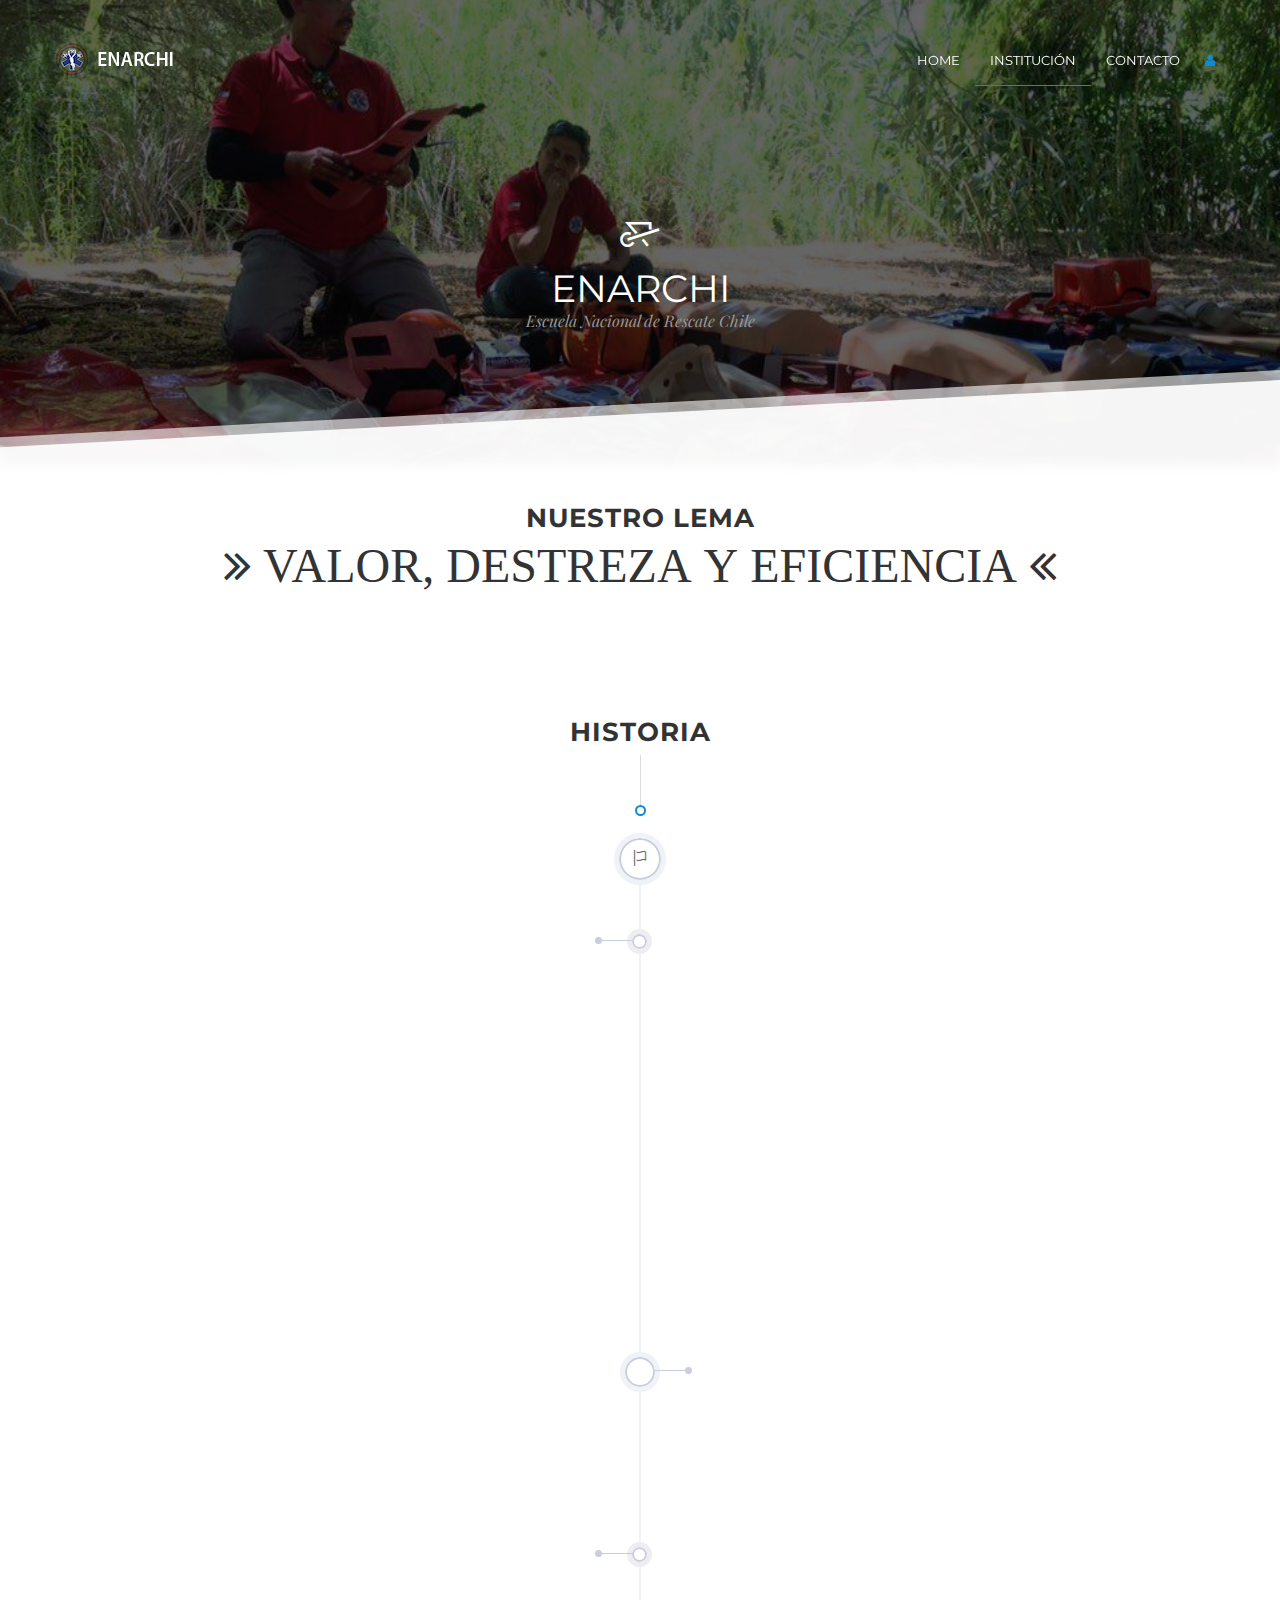
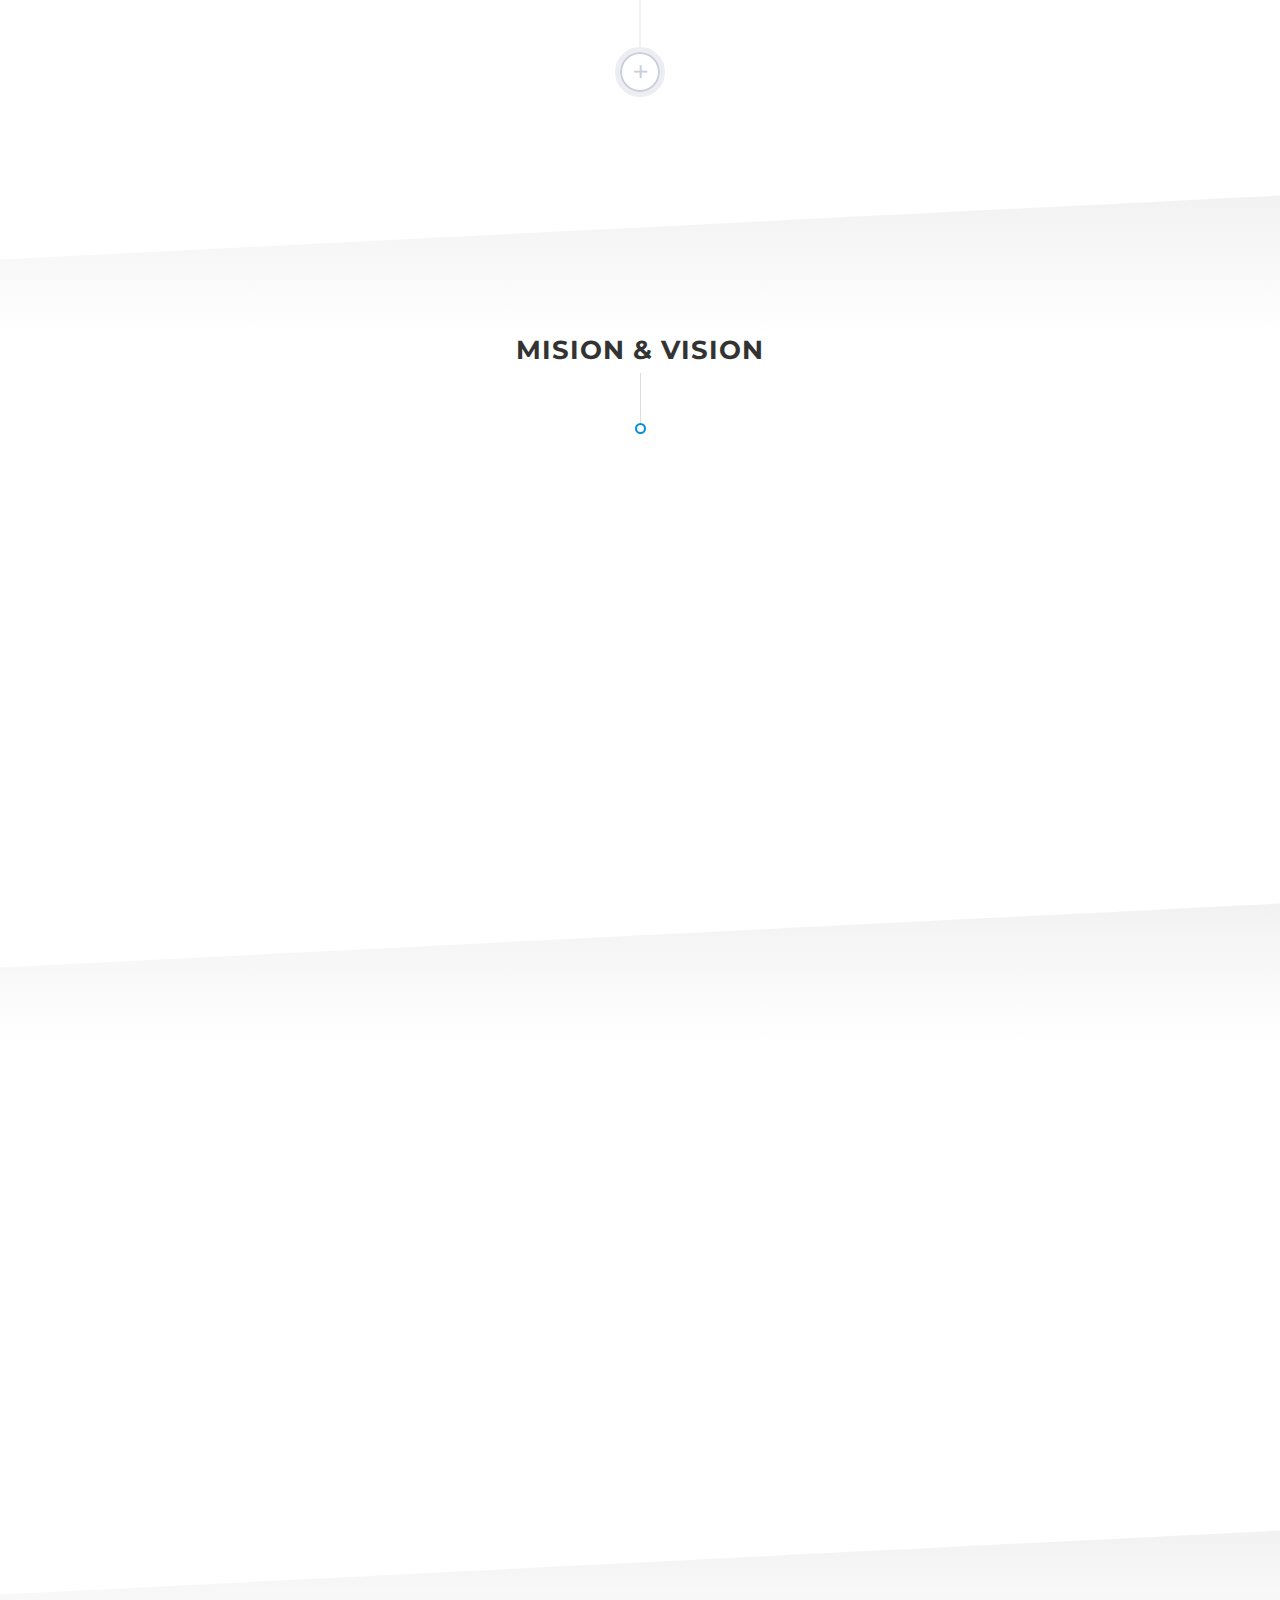
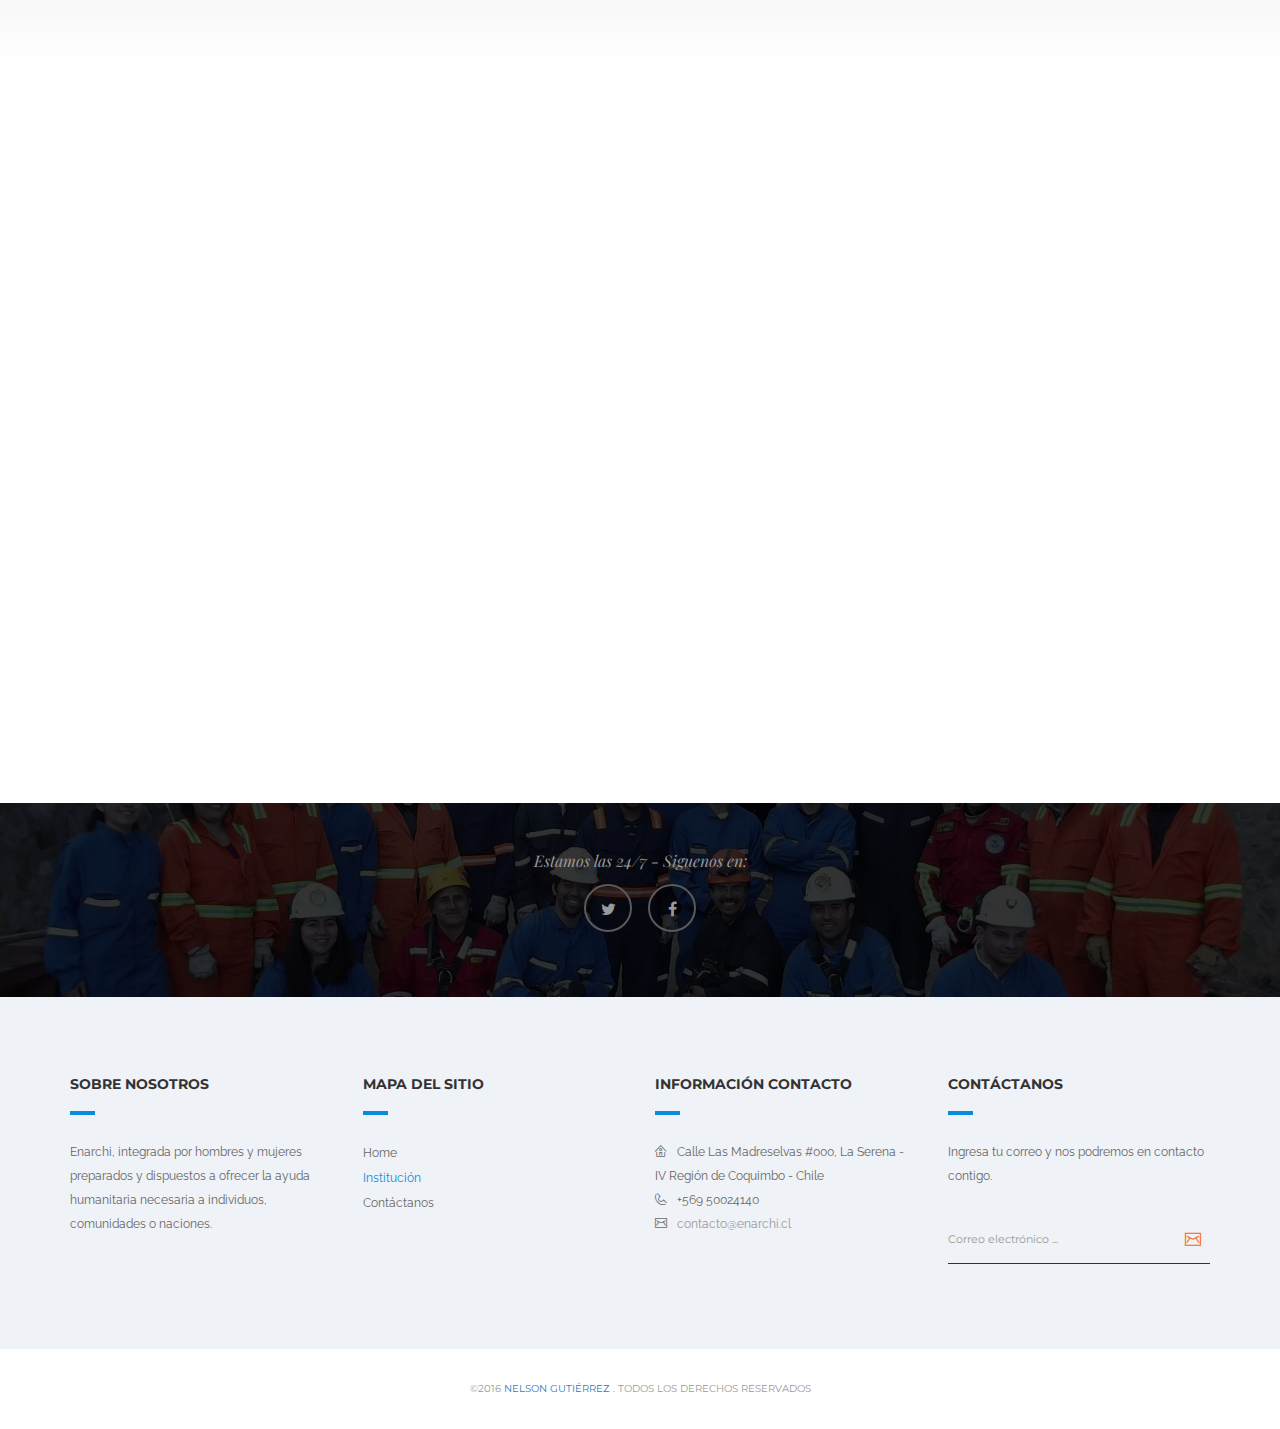
<file: about.html>
<!DOCTYPE html>
<html lang="en">
    <head>
          <title>ENARCHI</title>
        <meta charset="UTF-8">
        <meta name="viewport" content="width=device-width, initial-scale=1.0, maximum-scale=1.0, user-scalable=no">

        <link rel="icon" href="favicon.ico" type="image/x-icon">
        <link rel="shortcut icon" href="favicon.ico" type="image/x-icon">

        <!-- Styles -->
        <link href='vendor/font-awesome/css/font-awesome.min.css' rel='stylesheet' type='text/css'>
        <link href='https://fonts.googleapis.com/css?family=Montserrat:400,700' rel='stylesheet' type='text/css'>
        <link href='https://fonts.googleapis.com/css?family=Playfair+Display:400,400italic,700,700italic' rel='stylesheet' type='text/css'>
        <link href='https://fonts.googleapis.com/css?family=Raleway:400,700,300' rel='stylesheet' type='text/css'>
        <link href="fonts/Stroke-Gap-Icons-Webfont/style.css" rel="stylesheet" type="text/css" />

        <!-- components -->
        <link href="vendor/bootstrap/dist/css/bootstrap.min.css" rel="stylesheet" type="text/css" />
        <link href="vendor/owl-carousel/owl-carousel/owl.carousel.css" rel="stylesheet" type="text/css" />
        <link href="vendor/slider-pro/dist/css/slider-pro.min.css" rel="stylesheet" type="text/css" />
        <link href="vendor/slick-carousel/slick/slick.css" rel="stylesheet" type="text/css" />
        <link href="vendor/animate.css/animate.min.css" rel="stylesheet" type="text/css" />

        <link href="css/main.css" rel="stylesheet" type="text/css" />

    </head>
    <body data-scrolling-animations="true" class="blue-theme">
      <!-- ========================== -->
      <!-- Navigation -->
      <!-- ========================== -->
      <header class="header scrolling-header">
          <nav id="nav" class="navbar navbar-default navbar-fixed-top" role="navigation">
              <div class="container relative-nav-container">
                  <a class="toggle-button visible-xs-block" data-toggle="collapse" data-target="#navbar-collapse">
                      <i class="fa fa-navicon"></i>
                  </a>
                  <a class="navbar-brand scroll" href="index.html">
                      <img class="normal-logo hidden-xs" src="img/logo_nav.png" alt="logo_enarchi" />
                      <img class="scroll-logo hidden-xs" src="img/logo_nav_scroll.png" alt="logo_enarchi" />
                      <img class="scroll-logo visible-xs-block" src="img/logo_nav_phone.png" alt="logo_enarchi" />
                  </a>
                  <ul class="nav navbar-nav navbar-right nav-icons wrap-user-control">
                      <li class="open-signup">
                          <a href="#fakelink"><i class="fa fa-user"></i></a>
                      </li>
                  </ul>
                  <div class="navbar-collapse collapse floated" id="navbar-collapse">
                      <ul class="nav navbar-nav navbar-with-inside clearfix navbar-right with-border">
                          <li><a href="index.html">Home</a></li>
                          <li class="active"><a href="about.html">Institución</a></li>
                          <li><a href="contact.html">Contacto</a></li>
                      </ul>
                  </div>
              </div>
          </nav>
      </header><!--./navigation -->

        <!-- ========================== -->
        <!-- ABOUT - HEADER -->
        <!-- ========================== -->
        <section class="top-header about-header with-bottom-effect transparent-effect dark">
            <div class="bottom-effect"></div>
            <div class="header-container">
                <div class="header-title">
                    <div class="header-icon"><span class="icon icon-Wheelbarrow"></span></div>
                    <div class="title">ENARCHI</div>
                    <em>Escuela Nacional de Rescate Chile</em>
                </div>
            </div><!--container-->
        </section>
        <!-- ========================== -->
        <!-- ABOUT - LEMA -->
        <!-- ========================== -->
       <section class="laptops-section">
            <div class="container">
                <div class="laptops text-center wow fadeInUp">
                  <div class="section-title">NUESTRO LEMA</div>
                  <i class="fa fa fa-angle-double-right fa-3x">&nbsp;VALOR, DESTREZA Y EFICIENCIA&nbsp;</i><i class="fa fa fa-angle-double-left fa-3x"></i>
                </div>
            </div>
        </section>
        <!-- ========================== -->
        <!-- ABOUT - HISTORY -->
        <!-- ========================== -->
        <section class="history-section">
            <div class="container">
                <div class="section-heading">
                    <div class="section-title">HISTORIA</div>
                    <div class="design-arrow"></div>
                </div>
            </div>

            <div class="wrap-timeline">
                <div class="container">
                    <div class="row top-row">
                        <div class="col-md-12">
                            <div class="time-title" id="timel"> <br />
                                <div class="round-ico"><span class="icon icon-Flag"></span></div>
                            </div>
                        </div>
                    </div>
                    <div class="row left-row">
                        <div class="round-ico little"></div>
                        <div class="col-md-6 col-sm-6 time-item wow fadeInUp" data-wow-duration="2s" >
                            <div class="date">Diciembre 2013</div>
                            <div class="title">Se crea Enarchi</div>
                            <div class="time-image">
                                <img src="img/carousel/carousel1.jpg" alt="" />
                            </div>
                            <p>La <strong>ESCUELA NACIONAL DE RESCATE DE CHILE, ENARCHI,</strong> fue creada en diciembre de 2013 </p>
                        </div>
                    </div>
                    <div class="row right-row">
                        <div class="round-ico big"></div>
                        <div class="col-md-6 col-sm-6"></div>
                        <div class="col-md-6 col-sm-6 time-item wow fadeInUp" data-wow-duration="2s" >
                            <div class="date">Febrero 2016</div>
                            <div class="title">Se constituye Enarchi</div>
                            <!--<div class="time-image">
                                <img src="img/img10.jpg" alt="" />
                            </div>-->
                            <p>Organización No Gubernamental Sin Fines de Lucro, integrada por hombres y mujeres preparados
                              y dispuestos a ofrecer la ayuda humanitaria necesaria a individuos, comunidades o naciones,
                              que hayan sido víctima de eventos no deseados o catástrofes de carácter natural.</p>
                        </div>
                    </div>
                    <div class="row left-row">
                        <div class="round-ico little"></div>
                        <div class="col-md-6 col-sm-6 time-item wow fadeInUp" data-wow-duration="2s" >
                            <div class="date">Hoy</div>
                            <div class="title">Trabajo en progreso</div>
                            <p>Enarchi se encuentra preparando nuevos proyectos, con el objetivo de ser los mejores ...</p>
                        </div>
                    </div>
                    <div class="plus">
                        <a href="#" class="plus-ico">+</a>
                    </div>
                </div>
            </div>
        </section>
        <!-- ========================== -->
        <!-- SERVICES - STEPS  -->
        <!-- ========================== -->
        <section class="create-ideas-section with-icon with-top-effect clearfix">
            <div class="container">
                <div class="section-heading">
                    <div class="section-title">MISION & VISION</div>
                    <div class="design-arrow"></div>
                </div>
            </div>
            <div class="container tab-content wow fadeInUp" >
                    <div class="row col-md-12">
                        <div class="col-md-12">
                            <h4>MISION</h4>
                            <ul class="marker-list">
                                <li class="text-justify">Formar rescatistas, hombres y mujeres para convertirlos en líderes de emergencias capaces de coordinar, organizar, planificar y asesorar el trabajo de los equipos de intervención.</li>
                                <li class="text-justify">Ser un organismo facilitador en las tareas de prevención, orientación y respuesta para la comunidad ante emergencias y catástrofes.</li>
                                <li class="text-justify">Basándose en el principio universal del respeto por el ser humano, la ENARCHI trabajará en la cooperación mutua con otras organizaciones estableciendo redes que permitan aunar criterios de actuación transformándose esto en una capacitación constante para nuestros profesionales.</li>
                                <li class="text-justify">Brindar a todo hombre y toda mujer ayuda humanitaria entendiendo que cada quien es un ser único e irrepetible por tanto cada necesidad es única y se debe propender a su satisfacción.</li>
                            </ul>
                        </div>
                    </div>
                    <div class="row col-md-12">
                        <div class="col-md-12">
                            <h4>VISION</h4>
                            <p class="text-justify">
                              Ser una Organización civil por excelencia que apoye a la sociedad chilena e internacional  en situación de emergencia y catástrofes,
                              en tiempos de paz y de guerra, disponiendo de su personal capacitado para entregar sus servicios de socorro y contensión de manera
                              gratuita y desinteresada distinguiéndose por su alta capacidad técnica, empatía, accionar oportuno y eficaz.
                            </p>
                        </div>
                    </div>
        </section>

        <!-- ========================== -->
        <!-- ABOUT - CODIGO ETICA-->
        <!-- ========================== -->
        <section id="codigo_etica" class="create-ideas-section with-icon with-top-effect clearfix">
            <div class="container wow fadeInUp">
                <div class="section-heading">
                    <div class="section-title">CODIGO DE ÉTICA ENARCHI</div>
                    <div class="design-arrow"></div>
                </div>
            </div>
            <div class="container wow fadeInUp">
                <div class="row col-md-12">
                  <div class="col-md-12">
                    <h5>Cada miembro voluntario de la ENARCHI debe tener siempre presente los valores:</h5>
                    <ul class="marker-list">
                        <li class="text-justify">Obligación moral para con mi institución y semejantes, en ayudar de una manera técnica y profesional a toda persona, sin distingo de sexo, raza, religión o condición social.</li>
                        <li class="text-justify">Siempre respetar a toda Institución análoga a la mía y sobre todo a sus miembros con quienes trabajo.</li>
                        <li class="text-justify">Obligación de aprender y actualizar mis conocimientos en materias propias de Defensa y Protección Civil para poder servir a mis semejantes con seguridad y éxito.</li>
                        <li class="text-justify">Apoyar siempre la misión para la cual fue creada la ENARCHI y mantener siempre la moral muy en alto.</li>
                    </ul>
                  </div>
                </div>
            </div>
        </section>
        <!-- ========================== -->
        <!-- ABOUT - CODIGO ETICA-->
        <!-- ========================== -->
        <section id="codigo_etica" class="create-ideas-section with-icon with-top-effect clearfix">
            <div class="container wow fadeInUp">
                <div class="section-heading">
                    <div class="section-title">ANTECEDENTES</div>
                    <div class="design-arrow"></div>
                </div>
            </div>
            <div class="container wow fadeInUp">
                <div class="row col-md-12">
                  <div class="col-md-12">
                    <p class="text-justify">La ENARCHI cuenta con tres instructores estables de la organización y un grupo de rescatistas en constante formación que suman un total de catorce voluntarios dispuestos a actuar en cualquier emergencia y catástrofe a nivel nacional como internacional.</p>
                    <p class="text-justify">Nuestra escuela está trabajando firmemente en crear alianzas estratégicas con otras entidades e instituciones con el objetivo de potenciar su accionar y buscar nuevas instancias de aprendizaje y desarrollo para los actuales y futuros rescatistas.</p>
                    <p class="text-justify">Una de las áreas de desarrollo de nuestra institución es la formación continua de manera interna como externa manteniendo un constante plan de entrenamiento en áreas específicas tales como:</p>
                    <ul class="marker-list">
                        <li>Primeros auxilios</li>
                        <li>Búsqueda y rescate en lugares agrestes</li>
                        <li>Psicología de la emergencia</li>
                        <li>Rescate minero subterráneo</li>
                        <li>Atención pre hospitalaria</li>
                        <li>Trauma</li>
                        <li>Cuerdas, anclajes y nudos</li>
                    </ul>
                    <p class="text-justify">De esta manera se asegura que cada integrante esté al día en las nuevas técnicas utilizadas en rescate.</p>
                  </div>
                </div>
            </div>
        </section>


        <!-- ========================== -->
        <!-- FOOTER -->
        <!-- ========================== -->
        <footer class="white-footer">
            <!-- ========================== -->
            <!-- FOOTER - SOCIAL -->
            <!-- ========================== -->
            <section class="social-section dark dark-strong">
                <div class="container dark-content">
                    <div class="tt">Estamos las 24/7 - Siguenos en: </div>
                    <ul class="list-socials">
                        <li><a href="#"><i class="fa fa-twitter"></i></a></li>
                        <li><a href="#"><i class="fa fa-facebook"></i></a></li>
                    </ul>
                </div>
            </section>

            <!-- ========================== -->
            <!-- FOOTER - FOOTER -->
            <!-- ========================== -->
            <section class="footer-section">
                <div class="container">
                    <div class="row">
                        <div class="col-md-3 col-sm-3">
                            <h5>Sobre Nosotros</h5>
                            <p>Enarchi, integrada por hombres y mujeres preparados y dispuestos a ofrecer la ayuda
                            humanitaria necesaria a individuos, comunidades o naciones.</p>
                        </div>
                        <div class="col-md-3 col-sm-3">
                            <h5>Mapa del Sitio</h5>
                            <div class="row">
                                <div class="col-md-6">
                                    <ul class="footer-nav">
                                        <li><a href="index.html">Home</a></li>
                                        <li class="active"><a href="about.html">Institución</a></li>
                                        <li><a href="contact.html">Contáctanos</a></li>
                                    </ul>
                                </div>
                            </div>
                        </div>
                        <div class="col-md-3 col-sm-3">
                            <h5>Información Contacto</h5>
                            <ul class="contacts-list">
                                <li>
                                    <p><i class="icon icon-House"></i>Calle Las Madreselvas #000, La Serena - IV Región de Coquimbo - Chile</p>
                                </li>
                                <li>
                                    <p><i class="icon icon-Phone2"></i>+569 50024140</p>
                                </li>
                                <li>
                                    <p><i class="icon icon-Mail"></i><a href="mailto:contacto@enarchi.cl">contacto@enarchi.cl</a> </p>

                                </li>
                            </ul>
                        </div>
                        <div class="col-md-3 col-sm-3">
                            <h5>Contáctanos</h5>
                            <p>
                                Ingresa tu correo y nos podremos en contacto contigo.
                            </p>
                            <div class="form-group has-feedback">
                                <input type="email" class="form-control " placeholder="Correo electrónico ...">
                                <i class="icon icon-Mail form-control-feedback"></i>
                            </div>
                        </div>
                    </div>
                </div>
            </section>

            <section class="copyright-section">
                <p>©2016 <span><a href="mailto:n.gutierrez90@gmail.com">Nelson Gutiérrez</a> </span>. Todos los Derechos Reservados</p>
            </section>
        </footer>



        <!-- Scripts -->

        <!-- components -->
        <script src="https://ajax.googleapis.com/ajax/libs/jquery/1.11.3/jquery.min.js"></script>
        <script src="vendor/jquery-ui/jquery-ui.min.js" type="text/javascript"></script>
        <script src="vendor/bootstrap/dist/js/bootstrap.min.js" type="text/javascript"></script>
        <script src="vendor/owl-carousel/owl-carousel/owl.carousel.min.js" type="text/javascript"></script>
        <script src="vendor/waypoints/lib/jquery.waypoints.min.js" type="text/javascript"></script>
        <script src="vendor/slider-pro/dist/js/jquery.sliderPro.min.js" type="text/javascript"></script>
        <script src="vendor/slick-carousel/slick/slick.min.js" type="text/javascript"></script>
        <script src="vendor/jquery.mb.ytplayer/dist/jquery.mb.YTPlayer.min.js" type="text/javascript"></script>
        <script src="vendor/smooth-scroll/smooth-scroll.min.js" type="text/javascript"></script>
        <script src="vendor/wow/dist/wow.min.js" type="text/javascript"></script>
        <script src="js/modernizr.js" type="text/javascript"></script>

        <!-- custom scripts -->
        <script src="js/contact.js" type="text/javascript"></script>
        <script src="js/custom.js" type="text/javascript"></script>
        <script src="js/map.js" type="text/javascript"></script>

    </body>
</html>
</file>
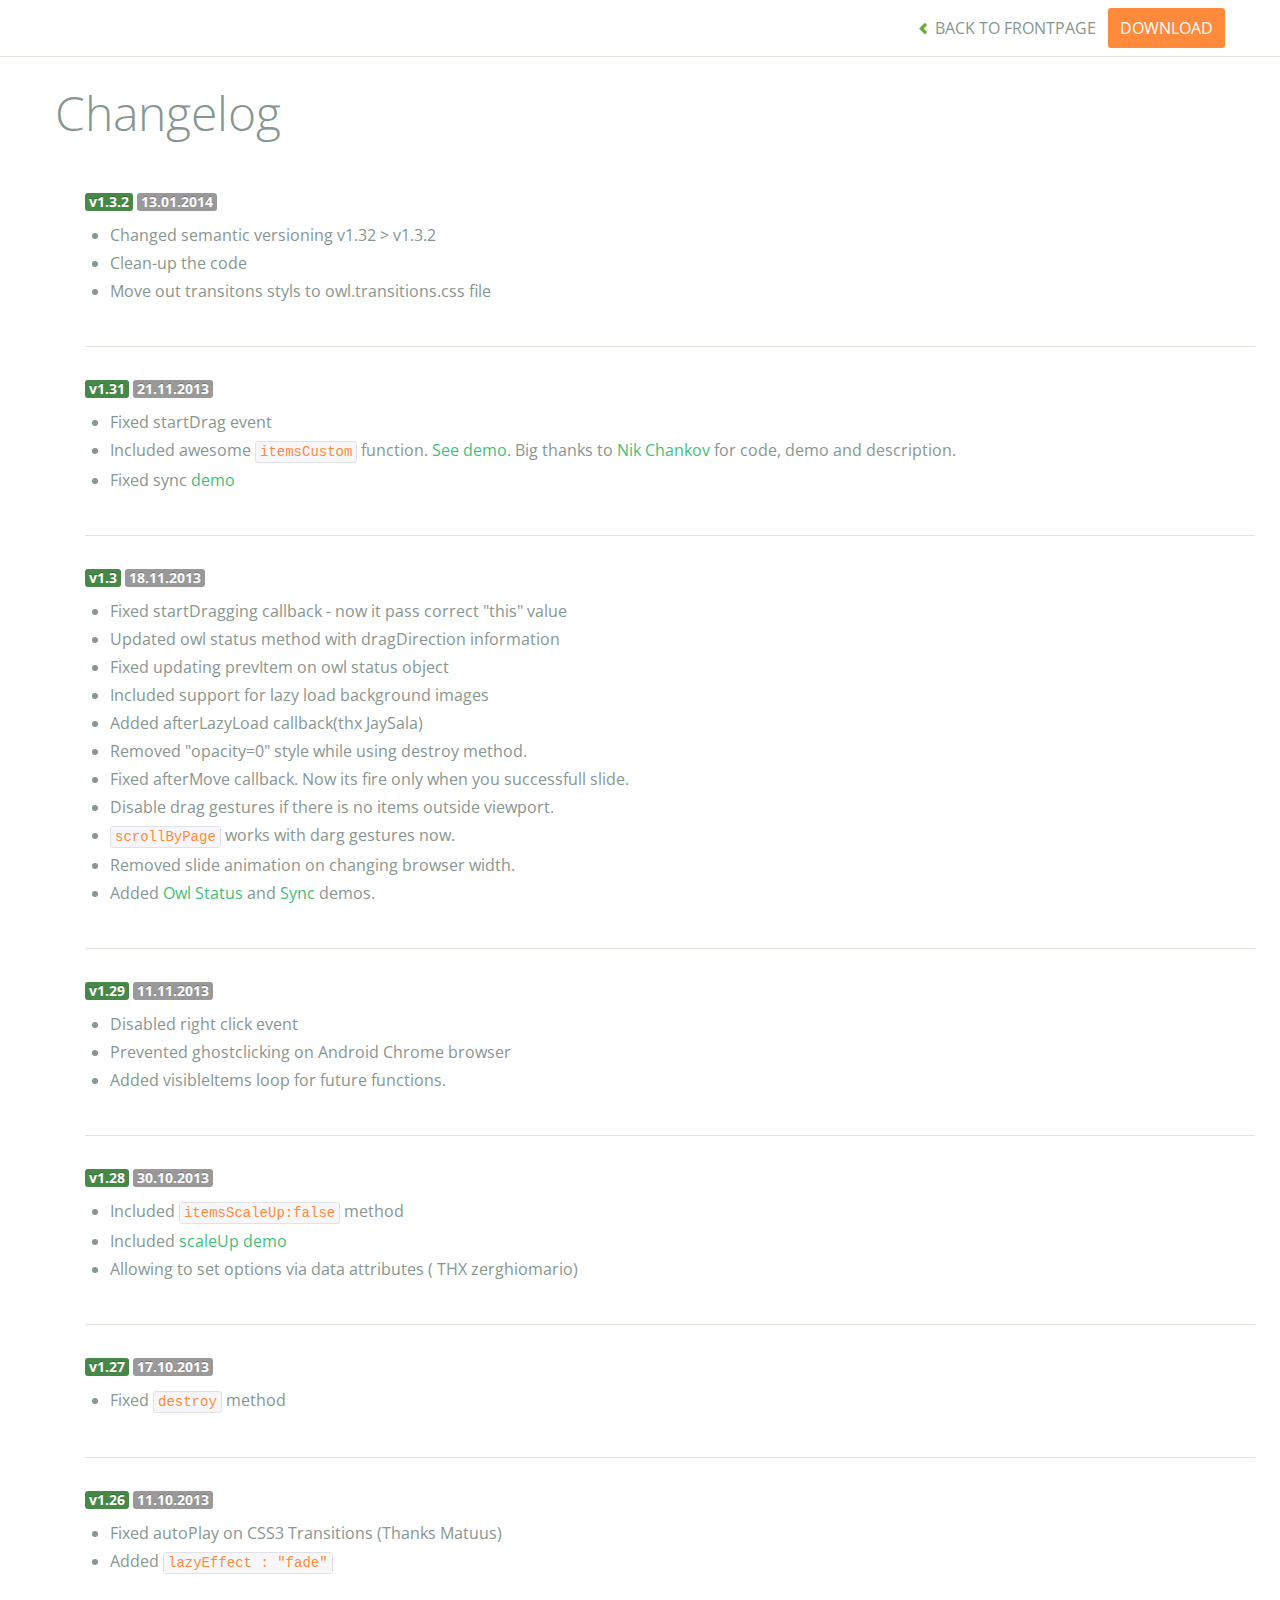
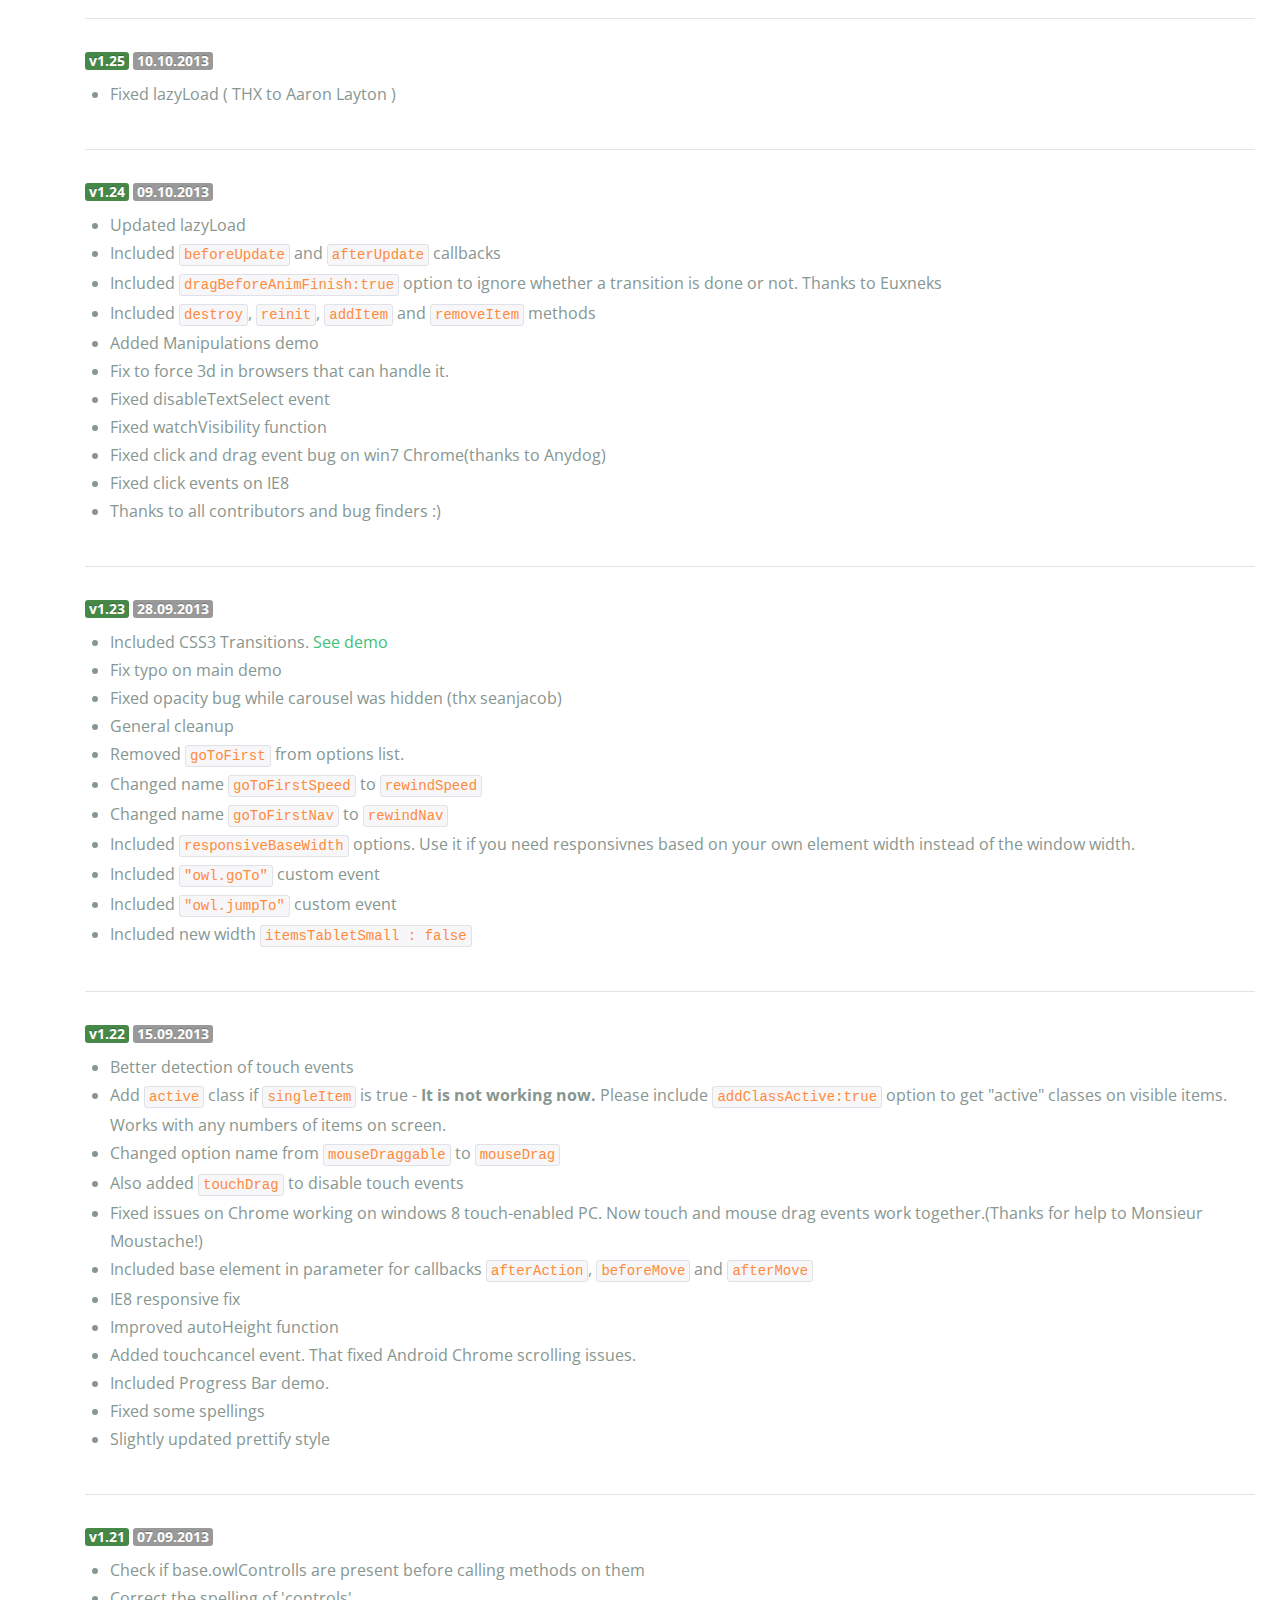
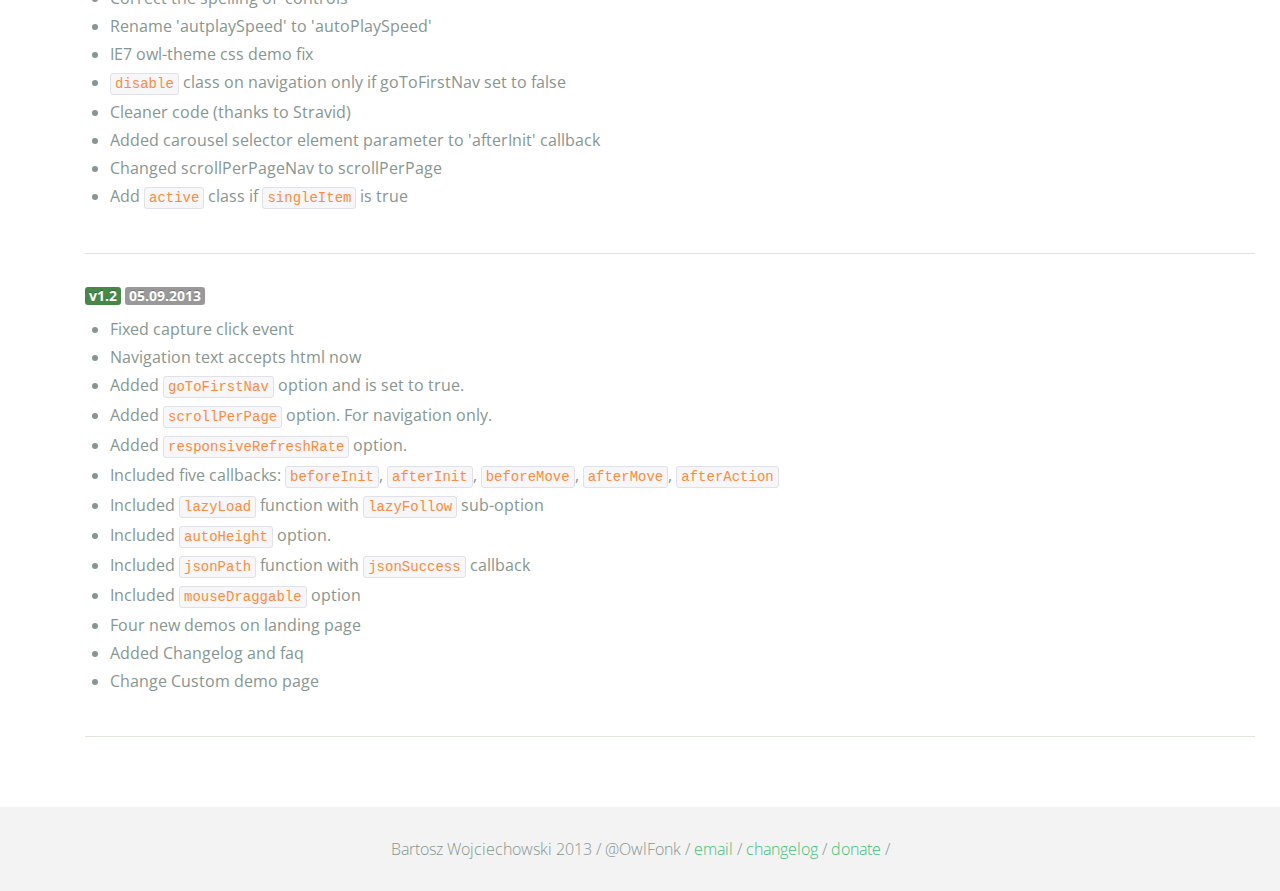
<file: vendor/owl-carousel/changelog.html>
<!DOCTYPE html>
<html lang="en">
  <head>
    <meta charset="utf-8">
    <title>Owl Carousel - Changelog</title>
    <meta name="viewport" content="width=device-width, initial-scale=1.0">
    <meta name="description" content="jQuery Responsive Carousel - Owl Carusel">
    <meta name="author" content="Bartosz Wojciechowski">

    <link href='http://fonts.googleapis.com/css?family=Open+Sans:400italic,400,300,600,700' rel='stylesheet' type='text/css'>
    <link href="assets/css/bootstrapTheme.css" rel="stylesheet">
    <link href="assets/css/custom.css" rel="stylesheet">

    <!-- Owl Carousel Assets -->
    <link href="owl-carousel/owl.carousel.css" rel="stylesheet">
    <link href="owl-carousel/owl.theme.css" rel="stylesheet">

    <!-- Prettify -->
    <link href="assets/js/google-code-prettify/prettify.css" rel="stylesheet">
	

    <!-- Le fav and touch icons -->
    <link rel="apple-touch-icon-precomposed" sizes="144x144" href="assets/ico/apple-touch-icon-144-precomposed.png">
    <link rel="apple-touch-icon-precomposed" sizes="114x114" href="assets/ico/apple-touch-icon-114-precomposed.png">
      <link rel="apple-touch-icon-precomposed" sizes="72x72" href="assets/ico/apple-touch-icon-72-precomposed.png">
                    <link rel="apple-touch-icon-precomposed" href="assets/ico/apple-touch-icon-57-precomposed.png">
                                   <link rel="shortcut icon" href="assets/ico/favicon.png">
  </head>
  <body>

      <div id="top-nav" class="navbar navbar-fixed-top">
        <div class="navbar-inner">
          <div class="container">
            <button type="button" class="btn btn-navbar" data-toggle="collapse" data-target=".nav-collapse">
            <span class="icon-bar"></span>
            <span class="icon-bar"></span>
            <span class="icon-bar"></span>
          </button>
            <div class="nav-collapse collapse">
            <ul class="nav pull-right">
              <li><a href="index.html"><i class="icon-chevron-left"></i> Back to Frontpage</a></li>
              <li><a href="owl.carousel.zip" class="download download-on" data-spy="affix" data-offset-top="450">Download</a></li>
            </ul>
            <ul class="nav pull-left">
              
            </ul>
            </div>
          </div>
        </div>
      </div>

    <div id="changelog" class="container">
      <div class="row">
        <div class="span12">
          <h1>Changelog</h1>

          <div class="span12 log">
          <span class="label label-success">v1.3.2</span> <span class="label">13.01.2014</span>
            <ul>
              <li>Changed semantic versioning v1.32 > v1.3.2</li>
              <li>Clean-up the code</li>
              <li>Move out transitons styls to owl.transitions.css file</li>             

            </ul>
          </div>

          <div class="span12 log">
          <span class="label label-success">v1.31</span> <span class="label">21.11.2013</span>
            <ul>
              <li>Fixed startDrag event</li>
              <li>Included awesome <code>itemsCustom</code> function. <a href="demos/itemsCustom.html">See demo</a>. Big thanks to <a href="https://github.com/nchankov">Nik Chankov</a> for code, demo and description.</li>
              <li>Fixed sync <a href="demos/sync.html">demo</a></li>
            </ul>
          </div>

          <div class="span12 log">
          <span class="label label-success">v1.3</span> <span class="label">18.11.2013</span>
            <ul>
              <li>Fixed startDragging callback - now it pass correct "this" value</li>
              <li>Updated owl status method with dragDirection information</li>
              <li>Fixed updating prevItem on owl status object</li>
              <li>Included support for lazy load background images</li>
              <li>Added afterLazyLoad callback(thx JaySala)</li>
              <li>Removed "opacity=0" style while using destroy method.</li>
              <li>Fixed afterMove callback. Now its fire only when you successfull slide.</li>
              <li>Disable drag gestures if there is no items outside viewport.</li>
              <li><code>scrollByPage</code> works with darg gestures now. </li>
              <li>Removed slide animation on changing browser width.</li>
              <li>Added <a href="demos/owlStatus.html">Owl Status</a> and <a href="demos/sync.html">Sync</a> demos.</li>
            </ul>
          </div>

          <div class="span12 log">
          <span class="label label-success">v1.29</span> <span class="label">11.11.2013</span>
            <ul>
              <li>Disabled right click event</li>
              <li>Prevented ghostclicking on Android Chrome browser</li>
              <li>Added visibleItems loop for future functions.</li>
            </ul>
          </div>

          <div class="span12 log">
          <span class="label label-success">v1.28</span> <span class="label">30.10.2013</span>
            <ul>
              <li>Included <code>itemsScaleUp:false</code> method</li>
              <li>Included <a href="demos/scaleup.html">scaleUp demo</a></li>
              <li>Allowing to set options via data attributes ( THX zerghiomario)</li>
            </ul>
          </div>

          <div class="span12 log">
          <span class="label label-success">v1.27</span> <span class="label">17.10.2013</span>
            <ul>
              <li>Fixed <code>destroy</code> method</li>
            </ul>
          </div>

          <div class="span12 log">
          <span class="label label-success">v1.26</span> <span class="label">11.10.2013</span>
            <ul>
              <li>Fixed autoPlay on CSS3 Transitions (Thanks Matuus)</li>
              <li>Added <code>lazyEffect : "fade"</code></li>
            </ul>
          </div>

          <div class="span12 log">
          <span class="label label-success">v1.25</span> <span class="label">10.10.2013</span>
            <ul>
              <li>Fixed lazyLoad ( THX to Aaron Layton )</li>
            </ul>
          </div>


          <div class="span12 log">
          <span class="label label-success">v1.24</span> <span class="label">09.10.2013</span>
            <ul>
              <li>Updated lazyLoad</li>
              <li>Included <code>beforeUpdate</code> and <code>afterUpdate</code> callbacks</li>
              <li>Included <code>dragBeforeAnimFinish:true</code> option to ignore whether a transition is done or not. Thanks to Euxneks</li>
              <li>Included <code>destroy</code>, <code>reinit</code>, <code>addItem</code> and <code>removeItem</code> methods</li>
              <li>Added Manipulations demo</li>
              <li>Fix to force 3d in browsers that can handle it.</li>
              <li>Fixed disableTextSelect event</li>
              <li>Fixed watchVisibility function</li>
              <li>Fixed click and drag event bug on win7 Chrome(thanks to Anydog)</li>
              <li>Fixed click events on IE8</li>
              <li>Thanks to all contributors and bug finders :)</li>
            </ul>
          </div>

          <div class="span12 log">
          <span class="label label-success">v1.23</span> <span class="label">28.09.2013</span>
            <ul>
              <li>Included CSS3 Transitions. <a href="demos/transitions.html">See demo</a></li>
              <li>Fix typo on main demo</li>
              <li>Fixed opacity bug while carousel was hidden (thx seanjacob)</li>
              <li>General cleanup</li>
              <li>Removed <code>goToFirst</code> from options list.</li>
              <li>Changed name <code>goToFirstSpeed</code> to <code>rewindSpeed</code></li>
              <li>Changed name <code>goToFirstNav</code> to <code>rewindNav</code></li>
              <li>Included <code>responsiveBaseWidth</code> options. Use it if you need responsivnes based on your own element width instead of the window width.</li>
              <li>Included <code>"owl.goTo"</code> custom event</li>
              <li>Included <code>"owl.jumpTo"</code> custom event</li>
              <li>Included new width <code>itemsTabletSmall : false</code></li>
            </ul>
          </div>

          <div class="span12 log">
          <span class="label label-success">v1.22</span> <span class="label">15.09.2013</span>
            <ul>
              <li>Better detection of touch events</li>
              <li>Add <code>active</code> class if <code>singleItem</code> is true - <b>It is not working now.</b> Please include <code>addClassActive:true</code> option to get "active" classes on visible items. Works with any numbers of items on screen.</li>
              <li>Changed option name from <code>mouseDraggable</code> to <code>mouseDrag</code></li>
              <li>Also added <code>touchDrag</code> to disable touch events</li>
              <li>Fixed issues on Chrome working on windows 8 touch-enabled PC. Now touch and mouse drag events work together.(Thanks for help to Monsieur Moustache!)</li>
              <li>Included base element in parameter for callbacks <code>afterAction</code>, <code>beforeMove</code> and <code>afterMove</code></li>
              <li>IE8 responsive fix</li>
              <li>Improved autoHeight function</li>
              <li>Added touchcancel event. That fixed Android Chrome scrolling issues.</li>
              <li>Included Progress Bar demo.</li>
              <li>Fixed some spellings</li>
              <li>Slightly updated prettify style</li>
            </ul>
          </div>

          <div class="span12 log">
          <span class="label label-success">v1.21</span> <span class="label">07.09.2013</span>
            <ul>
              <li>Check if base.owlControlls are present before calling methods on them</li>
              <li>Correct the spelling of 'controls'</li>
              <li>Rename 'autplaySpeed' to 'autoPlaySpeed'</li>
              <li>IE7 owl-theme css demo fix</li>
              <li><code>disable</code> class on navigation only if goToFirstNav set to false</li>
              <li>Cleaner code (thanks to Stravid)</li>
              <li>Added carousel selector element parameter to 'afterInit' callback</li>
              <li>Changed scrollPerPageNav to scrollPerPage</li>
              <li>Add <code>active</code> class if <code>singleItem</code> is true</li>
            </ul>
          </div>
          <div class="span12 log">
          <span class="label label-success">v1.2</span> <span class="label">05.09.2013</span>
            <ul>
              <li>Fixed capture click event</li>
              <li>Navigation text accepts html now</li>
              <li>Added <code>goToFirstNav</code> option and is set to true.</li>
              <li>Added <code>scrollPerPage</code> option. For navigation only.</li>
              <li>Added <code>responsiveRefreshRate</code> option.</li>
              <li>Included five callbacks: <code>beforeInit</code>, <code>afterInit</code>, <code>beforeMove</code>, <code>afterMove</code>, <code>afterAction</code></li>
              <li>Included <code>lazyLoad</code> function with <code>lazyFollow</code> sub-option</li>
              <li>Included <code>autoHeight</code> option.</li>
              <li>Included <code>jsonPath</code> function with <code>jsonSuccess</code> callback</li>
              <li>Included <code>mouseDraggable</code> option</li>
              <li>Four new demos on landing page</li>
              <li>Added Changelog and faq</li>
              <li>Change Custom demo page</li>
            </ul>
          </div>
        </div>
      </div>
    </div>

    <div id="footer">
      <div class="container">
        <div class="row">
          <div class="span12">
            <h5>Bartosz Wojciechowski 2013 / @OwlFonk / 
            <a href="mailto:owl@owlgraphic.com?subject=Hey Owl!">email</a> / 
            <a href="changelog.html">changelog</a> /
            <a href="https://www.paypal.com/cgi-bin/webscr?cmd=_s-xclick&hosted_button_id=EFSGXZS7V2U9N">donate</a> / 
            </h5>
          </div>
        </div>
      </div>
    </div>


    <script src="assets/js/jquery-1.9.1.min.js"></script> 
    <script src="owl-carousel/owl.carousel.js"></script>

    <!-- Frontpage Demo -->
    <script>
    jQuery(document).ready(function($) {
      $("#owl-example").owlCarousel();
    });

    $("body").data("page", "frontpage");

    </script>
    <script src="assets/js/bootstrap-collapse.js"></script>
    <script src="assets/js/bootstrap-transition.js"></script>

    <script src="assets/js/google-code-prettify/prettify.js"></script>
	  <script src="assets/js/application.js"></script>

    <script>
    var owldomain = window.location.hostname.indexOf("owlgraphic");
    if(owldomain !== -1){
      (function(i,s,o,g,r,a,m){i['GoogleAnalyticsObject']=r;i[r]=i[r]||function(){
      (i[r].q=i[r].q||[]).push(arguments)},i[r].l=1*new Date();a=s.createElement(o),
      m=s.getElementsByTagName(o)[0];a.async=1;a.src=g;m.parentNode.insertBefore(a,m)
      })(window,document,'script','//www.google-analytics.com/analytics.js','ga');

      ga('create', 'UA-41541058-1', 'owlgraphic.com');
      ga('send', 'pageview');
    }

    </script>

  </body>
</html>
</file>
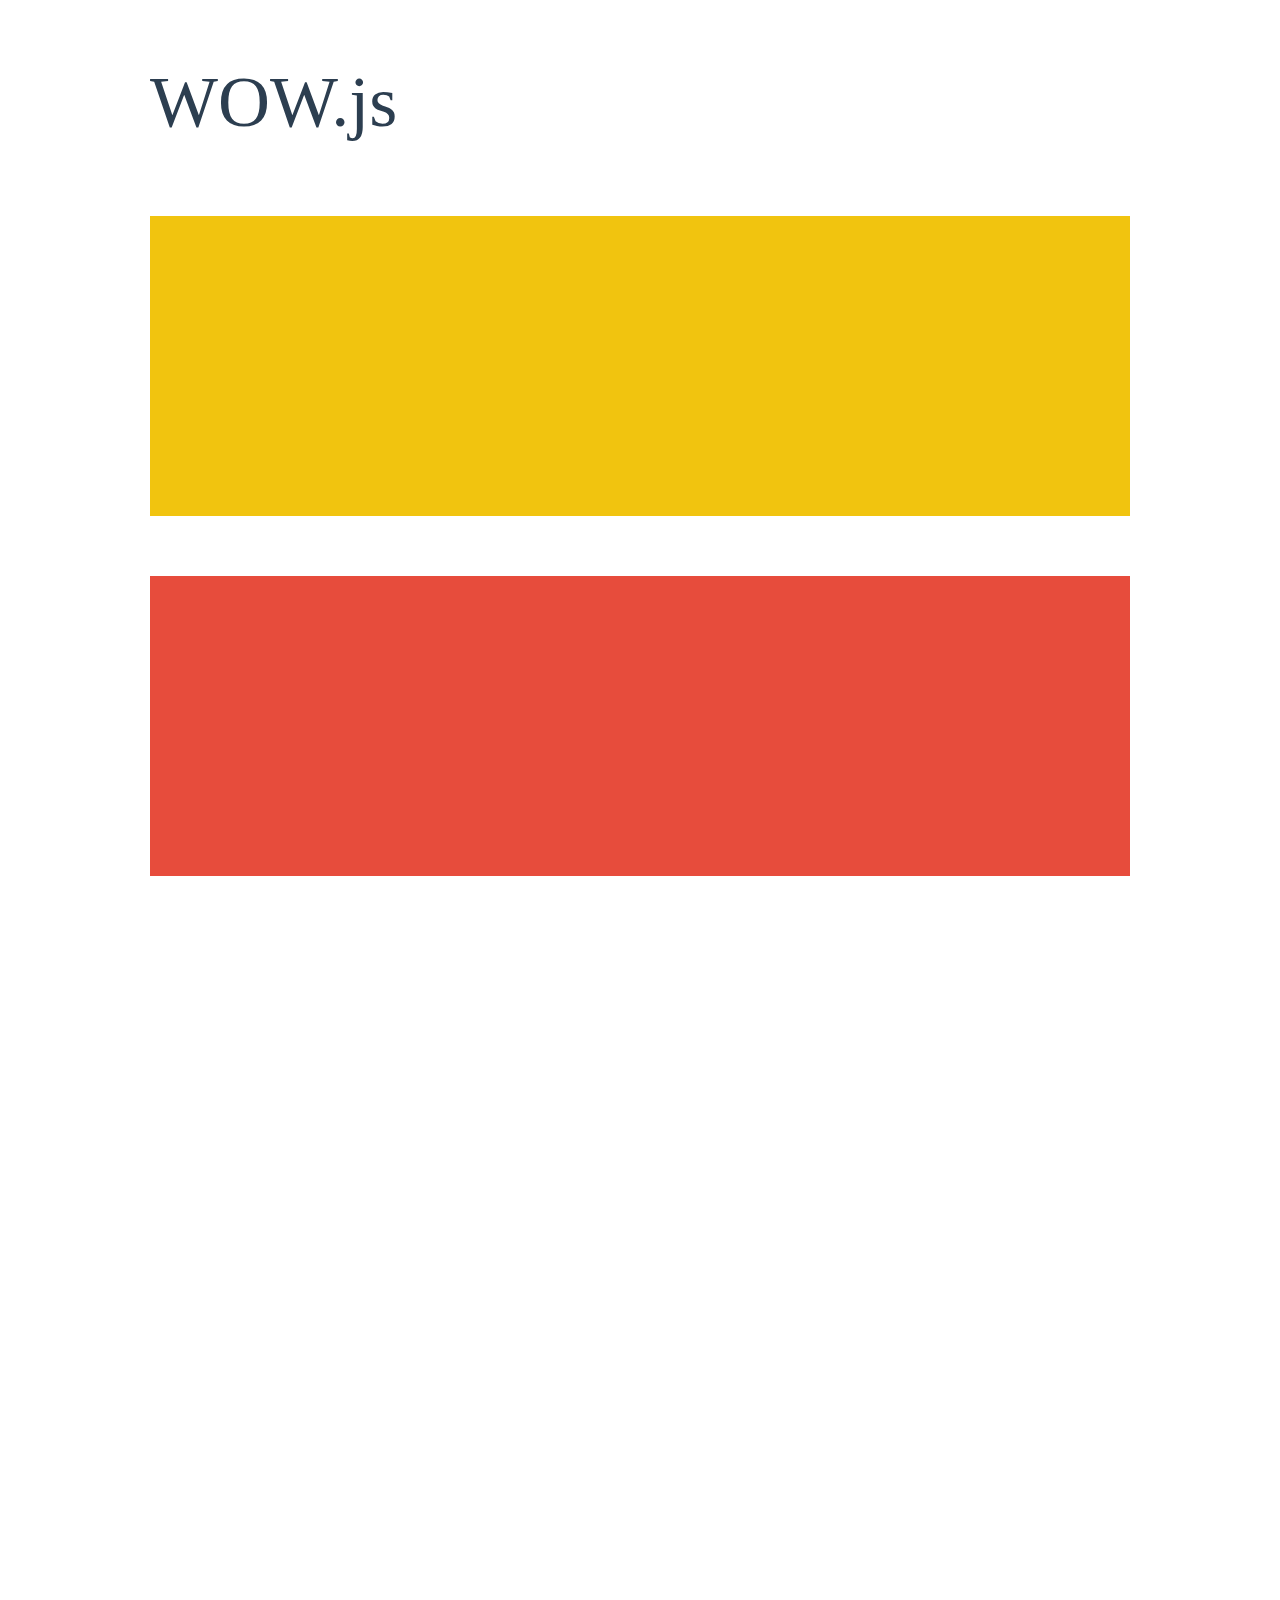
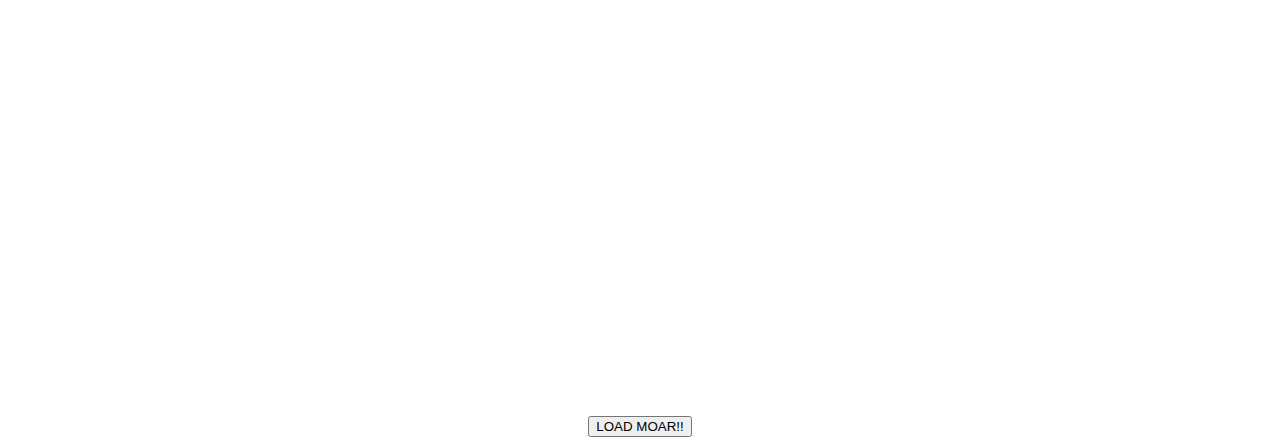
<file: vendor/wow/demo.html>
<!doctype html>

<html lang="en">
<head>
  <meta charset="utf-8">
  <title>WOW</title>
  <link rel="stylesheet" href="css/libs/animate.css">
  <link rel="stylesheet" href="css/site.css">
  <style>
    .wow:first-child {
      visibility: hidden;
    }
  </style>
  <!--[if IE]>
    <script src="http://html5shiv.googlecode.com/svn/trunk/html5.js"></script>
  <![endif]-->
</head>

<body>
  <div id="container">
    <header>
      <h1>WOW.js</h1>
    </header>
    <div id="main">
      <section class="wow fadeInDown" style="background-color: #f1c40f;"></section>
      <section class="wow pulse" style="background-color: #e74c3c;" data-wow-iteration="infinite" data-wow-duration="1500ms"></section>
      <section class="section--purple wow slideInRight" data-wow-delay="2s"></section>
      <section class="section--blue wow bounceInLeft" data-wow-offset="300"></section>
      <section class="section--green wow slideInLeft" data-wow-duration="4s"></section>
      <button id="moar">LOAD MOAR!!</button>
    </div>
  </div>
  <script src="dist/wow.js"></script>
  <script>
    wow = new WOW(
      {
        animateClass: 'animated',
        offset:       100,
        callback:     function(box) {
          console.log("WOW: animating <" + box.tagName.toLowerCase() + ">")
        }
      }
    );
    wow.init();
    document.getElementById('moar').onclick = function() {
      var section = document.createElement('section');
      section.className = 'section--purple wow fadeInDown';
      this.parentNode.insertBefore(section, this);
    };
  </script>
</body>
</html>
</file>
<file: fonts/Stroke-Gap-Icons-Webfont/style.css>
@font-face {
	font-family: 'Stroke-Gap-Icons';
	src: url('fonts/Stroke-Gap-Icons.eot');
}
@font-face {
	font-family: 'Stroke-Gap-Icons';
	src: url([data-uri]) format('truetype'),
		 url([data-uri]) format('woff');
	font-weight: normal;
	font-style: normal;
}

.icon {
	font-family: 'Stroke-Gap-Icons';
	speak: none;
	font-style: normal;
	font-weight: normal;
	font-variant: normal;
	text-transform: none;
	line-height: 1;

	/* Better Font Rendering =========== */
	-webkit-font-smoothing: antialiased;
	-moz-osx-font-smoothing: grayscale;
}

.icon-WorldWide:before {
	content: "\e600";
}
.icon-WorldGlobe:before {
	content: "\e601";
}
.icon-Underpants:before {
	content: "\e602";
}
.icon-Tshirt:before {
	content: "\e603";
}
.icon-Trousers:before {
	content: "\e604";
}
.icon-Tie:before {
	content: "\e605";
}
.icon-TennisBall:before {
	content: "\e606";
}
.icon-Telesocpe:before {
	content: "\e607";
}
.icon-Stop:before {
	content: "\e608";
}
.icon-Starship:before {
	content: "\e609";
}
.icon-Starship2:before {
	content: "\e60a";
}
.icon-Speaker:before {
	content: "\e60b";
}
.icon-Speaker2:before {
	content: "\e60c";
}
.icon-Soccer:before {
	content: "\e60d";
}
.icon-Snikers:before {
	content: "\e60e";
}
.icon-Scisors:before {
	content: "\e60f";
}
.icon-Puzzle:before {
	content: "\e610";
}
.icon-Printer:before {
	content: "\e611";
}
.icon-Pool:before {
	content: "\e612";
}
.icon-Podium:before {
	content: "\e613";
}
.icon-Play:before {
	content: "\e614";
}
.icon-Planet:before {
	content: "\e615";
}
.icon-Pause:before {
	content: "\e616";
}
.icon-Next:before {
	content: "\e617";
}
.icon-MusicNote2:before {
	content: "\e618";
}
.icon-MusicNote:before {
	content: "\e619";
}
.icon-MusicMixer:before {
	content: "\e61a";
}
.icon-Microphone:before {
	content: "\e61b";
}
.icon-Medal:before {
	content: "\e61c";
}
.icon-ManFigure:before {
	content: "\e61d";
}
.icon-Magnet:before {
	content: "\e61e";
}
.icon-Like:before {
	content: "\e61f";
}
.icon-Hanger:before {
	content: "\e620";
}
.icon-Handicap:before {
	content: "\e621";
}
.icon-Forward:before {
	content: "\e622";
}
.icon-Footbal:before {
	content: "\e623";
}
.icon-Flag:before {
	content: "\e624";
}
.icon-FemaleFigure:before {
	content: "\e625";
}
.icon-Dislike:before {
	content: "\e626";
}
.icon-DiamondRing:before {
	content: "\e627";
}
.icon-Cup:before {
	content: "\e628";
}
.icon-Crown:before {
	content: "\e629";
}
.icon-Column:before {
	content: "\e62a";
}
.icon-Click:before {
	content: "\e62b";
}
.icon-Cassette:before {
	content: "\e62c";
}
.icon-Bomb:before {
	content: "\e62d";
}
.icon-BatteryLow:before {
	content: "\e62e";
}
.icon-BatteryFull:before {
	content: "\e62f";
}
.icon-Bascketball:before {
	content: "\e630";
}
.icon-Astronaut:before {
	content: "\e631";
}
.icon-WineGlass:before {
	content: "\e632";
}
.icon-Water:before {
	content: "\e633";
}
.icon-Wallet:before {
	content: "\e634";
}
.icon-Umbrella:before {
	content: "\e635";
}
.icon-TV:before {
	content: "\e636";
}
.icon-TeaMug:before {
	content: "\e637";
}
.icon-Tablet:before {
	content: "\e638";
}
.icon-Soda:before {
	content: "\e639";
}
.icon-SodaCan:before {
	content: "\e63a";
}
.icon-SimCard:before {
	content: "\e63b";
}
.icon-Signal:before {
	content: "\e63c";
}
.icon-Shaker:before {
	content: "\e63d";
}
.icon-Radio:before {
	content: "\e63e";
}
.icon-Pizza:before {
	content: "\e63f";
}
.icon-Phone:before {
	content: "\e640";
}
.icon-Notebook:before {
	content: "\e641";
}
.icon-Mug:before {
	content: "\e642";
}
.icon-Mastercard:before {
	content: "\e643";
}
.icon-Ipod:before {
	content: "\e644";
}
.icon-Info:before {
	content: "\e645";
}
.icon-Icecream2:before {
	content: "\e646";
}
.icon-Icecream1:before {
	content: "\e647";
}
.icon-Hourglass:before {
	content: "\e648";
}
.icon-Help:before {
	content: "\e649";
}
.icon-Goto:before {
	content: "\e64a";
}
.icon-Glasses:before {
	content: "\e64b";
}
.icon-Gameboy:before {
	content: "\e64c";
}
.icon-ForkandKnife:before {
	content: "\e64d";
}
.icon-Export:before {
	content: "\e64e";
}
.icon-Exit:before {
	content: "\e64f";
}
.icon-Espresso:before {
	content: "\e650";
}
.icon-Drop:before {
	content: "\e651";
}
.icon-Download:before {
	content: "\e652";
}
.icon-Dollars:before {
	content: "\e653";
}
.icon-Dollar:before {
	content: "\e654";
}
.icon-DesktopMonitor:before {
	content: "\e655";
}
.icon-Corkscrew:before {
	content: "\e656";
}
.icon-CoffeeToGo:before {
	content: "\e657";
}
.icon-Chart:before {
	content: "\e658";
}
.icon-ChartUp:before {
	content: "\e659";
}
.icon-ChartDown:before {
	content: "\e65a";
}
.icon-Calculator:before {
	content: "\e65b";
}
.icon-Bread:before {
	content: "\e65c";
}
.icon-Bourbon:before {
	content: "\e65d";
}
.icon-BottleofWIne:before {
	content: "\e65e";
}
.icon-Bag:before {
	content: "\e65f";
}
.icon-Arrow:before {
	content: "\e660";
}
.icon-Antenna2:before {
	content: "\e661";
}
.icon-Antenna1:before {
	content: "\e662";
}
.icon-Anchor:before {
	content: "\e663";
}
.icon-Wheelbarrow:before {
	content: "\e664";
}
.icon-Webcam:before {
	content: "\e665";
}
.icon-Unlinked:before {
	content: "\e666";
}
.icon-Truck:before {
	content: "\e667";
}
.icon-Timer:before {
	content: "\e668";
}
.icon-Time:before {
	content: "\e669";
}
.icon-StorageBox:before {
	content: "\e66a";
}
.icon-Star:before {
	content: "\e66b";
}
.icon-ShoppingCart:before {
	content: "\e66c";
}
.icon-Shield:before {
	content: "\e66d";
}
.icon-Seringe:before {
	content: "\e66e";
}
.icon-Pulse:before {
	content: "\e66f";
}
.icon-Plaster:before {
	content: "\e670";
}
.icon-Plaine:before {
	content: "\e671";
}
.icon-Pill:before {
	content: "\e672";
}
.icon-PicnicBasket:before {
	content: "\e673";
}
.icon-Phone2:before {
	content: "\e674";
}
.icon-Pencil:before {
	content: "\e675";
}
.icon-Pen:before {
	content: "\e676";
}
.icon-PaperClip:before {
	content: "\e677";
}
.icon-On-Off:before {
	content: "\e678";
}
.icon-Mouse:before {
	content: "\e679";
}
.icon-Megaphone:before {
	content: "\e67a";
}
.icon-Linked:before {
	content: "\e67b";
}
.icon-Keyboard:before {
	content: "\e67c";
}
.icon-House:before {
	content: "\e67d";
}
.icon-Heart:before {
	content: "\e67e";
}
.icon-Headset:before {
	content: "\e67f";
}
.icon-FullShoppingCart:before {
	content: "\e680";
}
.icon-FullScreen:before {
	content: "\e681";
}
.icon-Folder:before {
	content: "\e682";
}
.icon-Floppy:before {
	content: "\e683";
}
.icon-Files:before {
	content: "\e684";
}
.icon-File:before {
	content: "\e685";
}
.icon-FileBox:before {
	content: "\e686";
}
.icon-ExitFullScreen:before {
	content: "\e687";
}
.icon-EmptyBox:before {
	content: "\e688";
}
.icon-Delete:before {
	content: "\e689";
}
.icon-Controller:before {
	content: "\e68a";
}
.icon-Compass:before {
	content: "\e68b";
}
.icon-CompassTool:before {
	content: "\e68c";
}
.icon-ClipboardText:before {
	content: "\e68d";
}
.icon-ClipboardChart:before {
	content: "\e68e";
}
.icon-ChemicalGlass:before {
	content: "\e68f";
}
.icon-CD:before {
	content: "\e690";
}
.icon-Carioca:before {
	content: "\e691";
}
.icon-Car:before {
	content: "\e692";
}
.icon-Book:before {
	content: "\e693";
}
.icon-BigTruck:before {
	content: "\e694";
}
.icon-Bicycle:before {
	content: "\e695";
}
.icon-Wrench:before {
	content: "\e696";
}
.icon-Web:before {
	content: "\e697";
}
.icon-Watch:before {
	content: "\e698";
}
.icon-Volume:before {
	content: "\e699";
}
.icon-Video:before {
	content: "\e69a";
}
.icon-Users:before {
	content: "\e69b";
}
.icon-User:before {
	content: "\e69c";
}
.icon-UploadCLoud:before {
	content: "\e69d";
}
.icon-Typing:before {
	content: "\e69e";
}
.icon-Tools:before {
	content: "\e69f";
}
.icon-Tag:before {
	content: "\e6a0";
}
.icon-Speedometter:before {
	content: "\e6a1";
}
.icon-Share:before {
	content: "\e6a2";
}
.icon-Settings:before {
	content: "\e6a3";
}
.icon-Search:before {
	content: "\e6a4";
}
.icon-Screwdriver:before {
	content: "\e6a5";
}
.icon-Rolodex:before {
	content: "\e6a6";
}
.icon-Ringer:before {
	content: "\e6a7";
}
.icon-Resume:before {
	content: "\e6a8";
}
.icon-Restart:before {
	content: "\e6a9";
}
.icon-PowerOff:before {
	content: "\e6aa";
}
.icon-Pointer:before {
	content: "\e6ab";
}
.icon-Picture:before {
	content: "\e6ac";
}
.icon-OpenedLock:before {
	content: "\e6ad";
}
.icon-Notes:before {
	content: "\e6ae";
}
.icon-Mute:before {
	content: "\e6af";
}
.icon-Movie:before {
	content: "\e6b0";
}
.icon-Microphone2:before {
	content: "\e6b1";
}
.icon-Message:before {
	content: "\e6b2";
}
.icon-MessageRight:before {
	content: "\e6b3";
}
.icon-MessageLeft:before {
	content: "\e6b4";
}
.icon-Menu:before {
	content: "\e6b5";
}
.icon-Media:before {
	content: "\e6b6";
}
.icon-Mail:before {
	content: "\e6b7";
}
.icon-List:before {
	content: "\e6b8";
}
.icon-Layers:before {
	content: "\e6b9";
}
.icon-Key:before {
	content: "\e6ba";
}
.icon-Imbox:before {
	content: "\e6bb";
}
.icon-Eye:before {
	content: "\e6bc";
}
.icon-Edit:before {
	content: "\e6bd";
}
.icon-DSLRCamera:before {
	content: "\e6be";
}
.icon-DownloadCloud:before {
	content: "\e6bf";
}
.icon-CompactCamera:before {
	content: "\e6c0";
}
.icon-Cloud:before {
	content: "\e6c1";
}
.icon-ClosedLock:before {
	content: "\e6c2";
}
.icon-Chart2:before {
	content: "\e6c3";
}
.icon-Bulb:before {
	content: "\e6c4";
}
.icon-Briefcase:before {
	content: "\e6c5";
}
.icon-Blog:before {
	content: "\e6c6";
}
.icon-Agenda:before {
	content: "\e6c7";
}
</file>
<file: css/main.css>
/*------------------------------------------------------------------
Project:	 OSCEND
Version: 	1.0
Assigned to:	Alximicus
Primary use:	OSCEND
-------------------------------------------------------------------*/
/*************************/
/***** BASE STYLES *******/
/*************************/
html, body, div, span, applet, object, iframe, h1, h2, h3, h4, h5, h6, p, blockquote, pre, a, abbr, acronym, address, big, cite, code, del, dfn, em, img, ins, kbd, q, s, samp, small, strike, strong, sub, sup, tt, var, b, u, i, center, dl, dt, dd, ol, ul, li, fieldset, form, label, legend, table, caption, tbody, tfoot, thead, tr, th, td, article, aside, canvas, details, embed, figure, figcaption, footer, header, hgroup, menu, nav, output, ruby, section, summary, time, mark, audio, video { margin: 0; padding: 0; border: 0; font: inherit; font-size: 100%; vertical-align: baseline; }

html { line-height: 1; }

ol, ul { list-style: none; }

table { border-collapse: collapse; border-spacing: 0; }

caption, th, td { text-align: left; font-weight: normal; vertical-align: middle; }

q, blockquote { quotes: none; }
q:before, q:after, blockquote:before, blockquote:after { content: ""; content: none; }

a img { border: none; }

article, aside, details, figcaption, figure, footer, header, hgroup, menu, nav, section, summary { display: block; }

/****************/
/**** COLORS ****/
/****************/
/*.blue-theme { $orange: #088cdc;
}*/
body { font-size: 16px; font-family: 'Montserrat', sans-serif; /*padding-bottom: 500px;*/ }

* { outline: none !important; }

/* font-family: 'Playfair Display', serif; font-style: italic;
*/
.vcenter { display: inline-block; vertical-align: middle; float: none; }

.img-responsive { display: inline-block; vertical-align: middle; }

.vtop { display: inline-block; vertical-align: top; float: none; }

.no-margin { margin: 0 !important; }

.row.no-gutter { margin-left: 0; margin-right: 0; }

.row.no-gutter [class*='col-']:not(:first-child), .row.no-gutter [class*='col-']:not(:last-child) { padding-left: 0; padding-right: 0; }

.relative { position: relative; }

.text-white { color: #fff; }

.invertX { -moz-transform: scaleX(-1); -o-transform: scaleX(-1); -webkit-transform: scaleX(-1); transform: scaleX(-1); filter: FlipH; -ms-filter: "FlipH"; }

em { font-family: 'Playfair Display', serif; font-style: italic; color: #999999; font-size: 13px; }

p { font-size: 12px; color: #333; line-height: 2; font-family: 'Raleway', sans-serif; margin: 0 0 2.14em; }
p.large { font-size: 14px; }

h3 { font-size: 24px; font-weight: bold; color: #333333; margin-bottom: 10px; text-transform: uppercase; }

h4 { font-size: 20px; font-weight: bold; margin-bottom: 30px; margin-top: 15px; line-height: 28px; }

h5 { color: #333333; font-size: 14px; text-transform: uppercase; margin-bottom: 25px; font-weight: bold; position: relative; }
h5.italic-title { font-size: 16px; color: #999999; margin-bottom: 10px; font-weight: normal; text-transform: none; font-family: 'Playfair Display', serif; font-style: italic; }
h5.italic-title:after { display: none; }
h5:after { content: ""; display: block; margin-top: 20px; width: 25px; height: 4px; background: #ff6400; }

ul.marker-list { margin-bottom: 15px; }
ul.marker-list li { color: #666666; font-size: 14px; font-family: Raleway, serif; line-height: 24px; padding: 3px 0; font-weight: 500; }
ul.marker-list li:before { content: "\f00c"; font-family: FontAwesome; font-size: 12px; display: inline-block; vertical-align: middle; margin-right: 15px; color: #ff6400; }

a[href^="http://maps.google.com/maps"] { display: none !important; }

a[href^="https://maps.google.com/maps"] { display: none !important; }

.gmnoprint a, .gmnoprint span, .gm-style-cc { display: none; }

.gmnoprint div { background: none !important; }

.btn { -webkit-transition: all 0.3s ease-out; -moz-transition: all 0.3s ease-out; -o-transition: all 0.3s ease-out; transition: all 0.3s ease-out; font-size: 12px; text-transform: uppercase; padding: 15px 25px; line-height: 20px; }
.btn.btn-primary { background: #ff6400; border: 1px solid #ff6400; color: #fff; }
.btn.btn-primary:hover, .btn.btn-primary:focus, .btn.btn-primary:active:focus { background: #cc5000; border-color: #cc5000; }
.btn.btn-primary-warning { border-radius: 0; background: #fff; color: #666; border: 1px solid #eee; }
.btn.btn-primary-warning:hover { background: #ff6400; color: #fff; border-color: #ff6400; }
.btn.btn-info { background: rgba(255, 255, 255, 0.2); border: 1px solid rgba(255, 255, 255, 0.4); color: #fff; }
.btn.btn-info:hover, .btn.btn-info:focus, .btn.btn-info:active:focus { /*color: #7f858f;*/ background: rgba(255, 255, 255, 0.3); border: 1px solid #fff; }

textarea { max-width: 100%; }

.form-control { background: none; box-shadow: none !important; outline: none; border: none; border-bottom: 1px solid #dddddd; border-radius: 0; border-radius: none; font-size: 12px; padding-left: 0; height: 50px; font-size: 11px; color: #999; }
.form-control:focus, .form-control:active { border-color: #dddddd; }

.form-control-feedback { top: 8px; }

.navbar-brand { line-height: 70px; padding: 0; }

.navbar-brand > img { display: inline-block; }

/************************/
/*        LAYOUT        */
/******** HEADER *********/
/*****************/
/***** HEADER ****/
/*****************/
body.fixed-header .scrolling-header .navbar { background: rgba(255, 255, 255, 0.9); padding-top: 15px; padding-bottom: 15px; }
body.fixed-header .scrolling-header .navbar .navbar-nav li a { color: #333; }
body.fixed-header .scrolling-header .navbar .normal-logo { display: none; }
body.fixed-header .scrolling-header .navbar .scroll-logo { display: inline-block; }
body.fixed-header .scrolling-header .navbar .navbar-search .input-group .form-control { height: 80px; color: #7f858f; }
body.fixed-header .scrolling-header .navbar .navbar-search .input-group .search-close { color: #7f858f; }

.header.search-open .navbar .relative-nav-container { opacity: 0; }
.header.search-open .navbar .navbar-search { opacity: 1; visibility: visible; }
.header .navbar { padding-top: 35px; padding-bottom: 35px; margin-bottom: 0; background: none; border: none; -webkit-transition: all 0.3s ease-out; -moz-transition: all 0.3s ease-out; -o-transition: all 0.3s ease-out; transition: all 0.3s ease-out; }
.header .navbar .relative-nav-container { -webkit-transition: all 0.3s ease-out; -moz-transition: all 0.3s ease-out; -o-transition: all 0.3s ease-out; transition: all 0.3s ease-out; }
.header .navbar .toggle-button { line-height: 40px; color: #999; cursor: pointer; }
.header .navbar .navbar-search { -webkit-transition: all 0.3s ease-out; -moz-transition: all 0.3s ease-out; -o-transition: all 0.3s ease-out; transition: all 0.3s ease-out; opacity: 0; visibility: hidden; position: absolute; top: 0; left: 0; right: 0; bottom: 0; width: 100%; border-bottom: 1px solid rgba(255, 255, 255, 0.13); }
.header .navbar .navbar-search .input-group .form-control { -webkit-transition: all 0.3s ease-out; -moz-transition: all 0.3s ease-out; -o-transition: all 0.3s ease-out; transition: all 0.3s ease-out; height: 120px; border: none; color: white; font-size: 30px; font-family: "Raleway", sans-serif; font-weight: normal; }
.header .navbar .navbar-search .input-group .search-close { background: none; border: none; color: #fff; }
.header .navbar .scroll-logo { display: none; }
.header .navbar .navbar-nav > li.active { background: none; border: none; }
.header .navbar .navbar-nav > li.active > a { background: none; border: none; border-bottom: 1px solid #ff6400; }
.header .navbar .navbar-nav > li > a { font-size: 13px; text-transform: uppercase; color: #fff; border-bottom: 1px solid transparent; -webkit-transition: color 0.3s ease-out; -moz-transition: color 0.3s ease-out; -o-transition: color 0.3s ease-out; transition: color 0.3s ease-out; }
.header .navbar .navbar-nav > li > a:hover { color: #fff; border-bottom: 1px solid #ff6400; }
.header .navbar .navbar-nav.wrap-user-control { margin-left: 15px; }
.header .navbar .navbar-nav.wrap-user-control li { color: #ff6400; }
.header .navbar .navbar-nav.wrap-user-control li a { color: #ff6400; padding-left: 10px; padding-right: 10px; border: none; }

.navbar-with-inside > li:hover .wrap-inside-nav { display: block; }

body.fixed-header .scrolling-header .navbar .wrap-inside-nav { /*top: 64px;*/ }

.wrap-inside-nav { position: absolute; left: 0; top: 50px; display: none; min-width: 220px; text-align: left; border-top: 2px solid #ff6400; background: #1a1a1a; -webkit-transition: all 0.3s ease-out; -moz-transition: all 0.3s ease-out; -o-transition: all 0.3s ease-out; transition: all 0.3s ease-out; }
.wrap-inside-nav .inside-col { padding: 30px 0; }
.wrap-inside-nav .inside-col .inside-nav:after, .wrap-inside-nav .inside-col .inside-nav:before { display: table; clear: both; height: 0; content: ''; }
.wrap-inside-nav .inside-col .inside-nav li { line-height: 45px; min-height: 45px; }
.wrap-inside-nav .inside-col .inside-nav li a { display: block; padding-left: 20px; color: #7e848e !important; font-size: 14px; text-decoration: none; }
.wrap-inside-nav .inside-col .inside-nav li a:active, .wrap-inside-nav .inside-col .inside-nav li a:focus { display: block; padding-left: 20px; color: #ff6400 !important; }
.wrap-inside-nav .inside-col .inside-nav li a:hover, .wrap-inside-nav .inside-col .inside-nav li a:active:hover, .wrap-inside-nav .inside-col .inside-nav li a:visited:hover, .wrap-inside-nav .inside-col .inside-nav li a:focus:hover { color: #ff6400 !important; background-color: #26282d; }

/******** FOOTER *********/
/******************************/
/**** BUY SECTION ****/
/******************************/
.buy-section { background: #ff6400; padding: 80px 0; }
.buy-section.buy-text-section .section-text { padding-left: 0; }
.buy-section.buy-text-section .buy-text .top-text { margin-bottom: 30px; font-size: 14px; }
.buy-section.buy-text-section .buy-text .bottom-text { font-family: Raleway, sans-serif; font-size: 14px; font-style: normal; max-width: 780px; margin: 0 auto 50px; line-height: 2; color: #ffe6dd; }
.buy-section.buy-text-section .buy-text em { color: #ffe6dd; }
.buy-section .section-text { padding-left: 60px; position: relative; min-height: 46px; }
.buy-section .section-text .like { margin: 0; position: absolute; left: 0; }
.buy-section .section-text .like .icon { font-size: 46px; color: #fff; }
.buy-section .buy-text .top-text { text-transform: uppercase; font-size: 22px; color: #fff; }
.buy-section .buy-text .bottom-text { font-size: 18px; color: #ffe6dd; font-family: 'Playfair Display', serif; font-style: italic; }

/******************************/
/**** SOCIAL SECTION ****/
/******************************/
.social-section { padding: 50px 0; background: url(../img/sections/section_2.jpg) center no-repeat; background-size: cover; text-align: center; }
.social-section.orange-social-section { position: relative; }
.social-section.orange-social-section:after { content: ""; position: absolute; top: 0; left: 0; bottom: 0; right: 0; display: block; background: #ff6400; opacity: 0.95; }
.social-section.orange-social-section .tt { color: #fff; }
.social-section.orange-social-section .list-socials li a { border-color: #fff; color: #fff; }
.social-section .tt { color: #999999; font-size: 16px; font-family: 'Playfair Display', serif; font-style: italic; }
.social-section .list-socials { padding: 15px 0 3px; }
.social-section .list-socials li { display: inline-block; }
.social-section .list-socials li a { display: block; line-height: 48px; text-align: center; width: 48px; height: 48px; -webkit-transition: all 0.5s ease-out; -moz-transition: all 0.5s ease-out; -o-transition: all 0.5s ease-out; transition: all 0.5s ease-out; -webkit-border-radius: 50%; -moz-border-radius: 50%; -ms-border-radius: 50%; -o-border-radius: 50%; border-radius: 50%; border: 2px solid #5a5a5a; color: #999999; margin: 0 6px 12px; }
.social-section .list-socials li a:hover { -webkit-transition: all 0.1s ease-out; -moz-transition: all 0.1s ease-out; -o-transition: all 0.1s ease-out; transition: all 0.1s ease-out; background: #ff6400; color: #fff; border-color: #ff6400; }

.white-footer { color: #333333; }
.white-footer .footer-section { background: #eff2f7; }
.white-footer .footer-section h5 { color: #333333; }
.white-footer .footer-section p, .white-footer .footer-section .footer-nav li a { color: #666666; }
.white-footer .footer-section .form-control-feedback { color: #ff6400; }
.white-footer .copyright-section { background: #fff; }
.white-footer .copyright-section p { color: #999999; }
.white-footer .copyright-section p span { color: #cccccc; }

/******************************/
/**** FOOTER SECTION ****/
/******************************/
.footer-section { padding: 80px 0 70px; background: #1a1a1a; }
.footer-section h5 { color: #cccccc; }
.footer-section p { color: #999999; font-size: 12px; }
.footer-section .footer-nav li { line-height: 24px; }
.footer-section .footer-nav li.active a { color: #ff6400; }
.footer-section .footer-nav li a { font-size: 12px; line-height: 2; font-family: 'Raleway', sans-serif; color: #999999; text-decoration: none; }
.footer-section .footer-nav li a:hover { color: #ff6400; }
.footer-section .contacts-list i { min-width: 20px; margin-right: 10px; }
.footer-section .contacts-list p { margin-bottom: 0; }
.footer-section .contacts-list a { color: #999; text-decoration: none; }
.footer-section .form-control { border-color: #333333; }
.footer-section .form-control:focus, .footer-section .form-control:active { border-color: #999; }
.footer-section .form-control-feedback { color: #999; }

/******************************/
/**** COPYRIGHT SECTION ****/
/******************************/
.copyright-section { padding: 30px 0; text-align: center; background: #000000; }
.copyright-section p { margin-bottom: 0; font-size: 10px; text-transform: uppercase; color: #999; font-family: 'Montserrat', sans-serif; }
.copyright-section p span { color: #ccc; }

/******** SIDEBAR ********/
.sidebar .search { margin-bottom: 40px; }
.sidebar .search input { color: #2a2d32; }
.sidebar .search .icon { color: #ff6400; }
.sidebar .sidebar-box { padding: 25px; margin-bottom: 40px; border: 1px solid #eeeeee; }
.sidebar .sidebar-box h5 { margin-bottom: 35px; }
.sidebar .category-list li { padding: 10px 0; border-bottom: 1px solid #eee; }
.sidebar .category-list li:last-child { border: none; }
.sidebar .category-list li a { display: block; line-height: 20px; padding: 5px 0; font-size: 13px; color: #666666; }
.sidebar .category-list li a:before { content: "\e660"; font-family: 'Stroke-Gap-Icons'; speak: none; font-style: normal; font-weight: normal; font-variant: normal; text-transform: none; line-height: 1; font-size: 30px; -webkit-font-smoothing: antialiased; -moz-osx-font-smoothing: grayscale; font-size: 12px; margin-right: 15px; display: inline-block; vertical-align: baseline; color: #ff6400; }
.sidebar .recent-posts .post-item { margin-bottom: 30px; }
.sidebar .recent-posts .post-item .image { margin-bottom: 15px; }
.sidebar .recent-posts .post-item .image img { max-width: 100%; width: 100%; }
.sidebar .recent-posts .post-item h5 { padding-bottom: 0; margin-bottom: 10px; }
.sidebar .recent-posts .post-item h5:after { display: none; }
.sidebar .recent-posts .post-item .meta-item { font-size: 11px; font-weight: 600; text-transform: uppercase; color: #666666; font-family: Raleway, sans-serif; }
.sidebar .recent-posts .post-item .meta-item .icon { font-size: 11px; margin-right: 7px; vertical-align: middle; color: #666666; }
.sidebar .list-social:after { content: ""; clear: both; height: 0; display: table; }
.sidebar .list-social li { float: left; width: 33%; padding: 1.5%; }
.sidebar .list-social li a img { max-width: 100%; }
.sidebar .list-tags { font-size: 0; }
.sidebar .list-tags li { font-size: 12px; display: inline-block; vertical-align: top; margin: 0 6px 6px 0; }
.sidebar .list-tags li a { padding-left: 12px; padding-right: 12px; padding-top: 10px; padding-bottom: 10px; }

/*********  SECTIONS **********/
/*************************/
/**** HEADING SECTION ****/
/*************************/
.top-header { background: url(../img/sections/home-top-background.jpg) top center no-repeat; background-size: cover; min-height: 475px; }
.top-header.countact-us-header { background: url(../img/sections/section-6.jpg) top center no-repeat; background-size: cover; }
.top-header.portfolio-header { background: url(../img/sections/section-7.jpg) top center no-repeat; background-size: cover; }
.top-header.home-header { min-height: 800px; }
.top-header .header-container { position: relative; z-index: 2; }
.top-header .header-container .header-title { text-align: center; padding-top: 215px; padding-bottom: 30px; }
.top-header .header-container .header-title .header-icon { display: block; margin: 0 auto 15px; }
.top-header .header-container .header-title .header-icon .icon { font-size: 40px; color: #fff; }
.top-header .header-container .header-title .title { font-size: 38px; margin-bottom: 5px; color: #fff; text-transform: uppercase; }
.top-header .header-container .header-title em { font-size: 16px; color: #999999; }
.top-header .wrap-section-slider { min-height: 800px; max-width: none !important; }
.top-header .wrap-section-slider .sp-mask { height: 800px !important; width: 100% !important; background: #333; }
.top-header .wrap-section-slider .sp-slides-container { min-height: 800px; }
.top-header .wrap-section-slider .sp-layer { position: relative; }
.top-header .wrap-section-slider .slide-item { position: absolute; height: 800px !important; width: 100% !important; }
.top-header .wrap-section-slider .slide-item .slide-image { background: #000; height: 900px; overflow: hidden; }
.top-header .wrap-section-slider .slide-item .slide-image img { opacity: 0.5; min-height: 100%; }
.top-header .wrap-section-slider .slide-item .slide-content { padding-top: 250px; }

/******************************/
/**** FEATURES SECTION ****/
/******************************/
.features-section { padding: 0 0 40px; }
.features-section.about-features-section { padding-top: 70px; }

/******************************/
/**** LAPTOP SECTION ****/
/******************************/
.laptops-section { padding: 30px 0 60px; }
.laptops-section .laptops { margin-bottom: 40px; }

/******************************/
/**** AREAS SECTION ****/
/******************************/
.areas-section { padding: 150px 0 80px; }
.areas-section.service-areas-section { padding-top: 40px; }
.areas-section .above-title { font-size: 18px; color: #666666; text-transform: uppercase; }
.areas-section h4 { color: #333333; margin-top: 10px; font-weight: bold; font-size: 32px; text-transform: uppercase; margin-bottom: 15px; }
.areas-section em { font-size: 16px; display: inline-block; margin-bottom: 15px; }
.areas-section .design-arrow { margin-bottom: 45px; }
.areas-section p.large { font-weight: 500; margin-bottom: 20px; }

/******************************/
/**** ACHIEVEMENTS SECTION ****/
/******************************/
.achievements-section { padding: 100px 0 200px; background: url(../img/sections/section_1.jpg) center no-repeat; background-size: cover; }

/******************************/
/**** LATEST WORKS SECTION ****/
/******************************/
.latest-works-section { padding-bottom: 100px; }
.latest-works-section .scroll-pane { overflow: auto; width: 100%; float: left; }
.latest-works-section .scroll-pane .scroll-content { display: table !important; float: left; margin-bottom: 60px; }
.latest-works-section .scroll-pane .scroll-content-item { display: table-cell; margin: 0; position: relative; cursor: pointer; }
.latest-works-section .scroll-pane .scroll-content-item:hover .scroll-content-body { opacity: 1; }
.latest-works-section .scroll-pane .scroll-content-item img { width: auto; height: 350px; vertical-align: middle; }
.latest-works-section .scroll-pane .scroll-content-item .scroll-content-body { background: rgba(0, 0, 0, 0.8); -webkit-transition: all 0.3s ease-out; -moz-transition: all 0.3s ease-out; -o-transition: all 0.3s ease-out; transition: all 0.3s ease-out; opacity: 0; position: absolute; top: 0; right: 0; bottom: 0; left: 0; }
.latest-works-section .scroll-pane .scroll-content-item .scroll-content-body .name { position: absolute; bottom: 25px; left: 25px; color: #fff; font-size: 12px; text-transform: uppercase; }
.latest-works-section .scroll-pane .scroll-content-item .scroll-content-body .name:before { margin-bottom: 15px; content: ""; width: 12px; height: 12px; border: 2px solid #ff6400; -webkit-border-radius: 50%; -moz-border-radius: 50%; -ms-border-radius: 50%; -o-border-radius: 50%; border-radius: 50%; display: block; }
.latest-works-section .scroll-pane .scroll-bar-wrap { clear: left; margin: 50px auto; }
.latest-works-section .scroll-pane .scroll-bar-wrap .scroll-bar { margin: 0 auto; max-width: 400px; }
.latest-works-section .scroll-pane .scroll-bar-wrap .scroll-bar .ui-handle-helper-parent { width: 100% !important; height: 14px; background: #e6e9ed; border: 1px solid #eeeeee; position: relative; width: 100%; height: 100%; margin: 0 auto; -webkit-border-radius: 14px; -moz-border-radius: 14px; -ms-border-radius: 14px; -o-border-radius: 14px; border-radius: 14px; -webkit-box-shadow: inset 0px 0px 0px 3px white; -moz-box-shadow: inset 0px 0px 0px 3px white; box-shadow: inset 0px 0px 0px 3px white; }
.latest-works-section .scroll-pane .scroll-bar-wrap .scroll-bar .ui-slider-handle { height: 24px; width: 24px !important; margin: -4px 0 -4px -12px !important; -webkit-border-radius: 50%; -moz-border-radius: 50%; -ms-border-radius: 50%; -o-border-radius: 50%; border-radius: 50%; border: 1px solid #CECECE; background: #fff; display: block; position: relative; cursor: pointer; }

/******************************/
/**** STEPS SECTION ****/
/******************************/
.steps-section { padding: 80px 0 40px 0; background: url(../img/sections/section-4.jpg) top center no-repeat; }
.steps-section .results-container .skills li { background-color: #eff2f7; height: 5px; margin-top: 35px; margin-bottom: 55px; position: relative; }
.steps-section .results-container .skills li.orange .progress { background: #ff6400; }
.steps-section .results-container .skills li > span { color: #333333; font-weight: normal; left: 0; font-size: 11px; text-transform: uppercase; position: absolute; top: -26px; z-index: 1; }
.steps-section .results-container .skills li .progress { background-color: #666666; height: 100%; left: 0; overflow: visible !important; position: absolute; top: 0; -webkit-transition: width 1.2s ease-in-out 0s; -o-transition: width 1.2s ease-in-out 0s; transition: width 1.2s ease-in-out 0s; width: 0; }
.steps-section .results-container .skills li .progress .progress-percent { color: #666; font-size: 11px; height: 20px; line-height: 20px; position: absolute; right: 0; top: -28px; }

/*****************************/
/****** SERVICES SECTION *****/
/*****************************/
.services-section { padding: 30px 0 60px; }
.services-section .services-divider .col-md-4 { margin: 15px 0; }
.services-section .services-divider .col-md-4:after { content: ""; display: block; border-bottom: 1px solid #eff2f7; }
.services-section.service-service-section { background: url(../img/sections/section-9.jpg) center no-repeat; background-size: cover; padding: 40px 0 140px; }
.services-section.service-service-section .services-divider .col-md-4::after { border-color: #444444 !important; }
.services-section.service-service-section .service-item:hover .wrap-service-icon .service-icon, .services-section.service-service-section .service-item.active .wrap-service-icon .service-icon { background: #ff6400; color: #fff; }
.services-section.service-service-section .service-item .wrap-service-icon { width: 82px; height: 82px; line-height: 82px; background: none; border: 5px solid #fff; padding: 0; }
.services-section.service-service-section .service-item .wrap-service-icon .service-icon { background: none; width: 72px; height: 72px; border: none; }
.services-section.service-service-section .service-item h5 { color: #fff; }
.services-section.service-service-section .service-item p { color: #999999; }

/*****************************/
/******* VIDEO SECTION *******/
/*****************************/
.video-section { padding: 100px 0 180px; position: relative; }
.video-section .video-play { position: absolute; top: 0; left: 0; right: 0; bottom: 0; }
.video-section .title { font-family: Raleway, sans-serif; font-size: 40px; margin-bottom: 10px; color: #fff; font-weight: 100; }
.video-section em { font-size: 16px; }
.video-section .btn-play { display: block; margin: 30px auto 40px; font-size: 72px; color: #ff6400; background: none; border: none; box-shadow: none; width: 73px; height: 73px; background: url(../img/btn-play.png) center no-repeat; background-size: 100%; }
.video-section .duration { color: #dddddd; font-size: 14px; }

/*****************************/
/******* TEAM SECTION ********/
/*****************************/
.team-section { padding: 0 0 100px 0; }

/*****************************/
/**** TEAM SECTION ****/
/*****************************/
.team-section .team-slider { margin-bottom: -120px; }

/*****************************/
/**** REVIEWS SECTION ****/
/*****************************/
.reviews-section { padding: 40px 0 130px; }
.reviews-section.with-top-effect { padding-top: 140px; padding-bottom: 90px; }

/*****************************/
/**** PRICE SECTION ****/
/*****************************/
.price-section { padding: 100px 0 80px; position: relative; }
.price-section .pricing-background { position: absolute; top: 0; width: 100%; height: 520px; background: url(../img/sections/section-5.jpg) center no-repeat; background-size: cover; }
.price-section .section-heading { margin-bottom: 30px; }
.price-section .section-title { color: #fff; }
.price-section .section-subtitle { color: #fff; }
.price-section .dark-content { position: relative; z-index: 15; }
.price-section .plans-list { font-size: 0; }
.price-section .plans-list .col-md-4 { max-width: 300px; margin-bottom: 15px; }
.price-section .plans-list * { font-size: 14px; }

/*****************************/
/**** LATEST NEWS SECTION ****/
/*****************************/
.latest-news-section { padding: 0 0 50px; }
.latest-news-section.with-top-effect { padding-top: 120px; }

/******************************/
/**** SLIDER SECTION ****/
/******************************/
.slider-section { padding: 90px 0 180px; background: url(../img/sections/section-3.jpg) bottom center no-repeat; background-size: cover; }
.slider-section .wrap-section-slider .slide-item { max-width: 870px; margin: 0 auto; padding-left: 15px; padding-right: 15px; }

/******************************/
/**** CLIENTS SECTION ****/
/******************************/
.clients-section { padding-bottom: 120px; }
.clients-section .list-clients { padding: 30px 0 15px; text-align: center; }

/******************************/
/*******  MAP SECTION *********/
/******************************/
.contact-map-section .map { height: 300px; }

/******************************/
/****  CONTACT US SECTION  ****/
/******************************/
.countact-us-section { padding: 30px 0 120px; }
.countact-us-section.contact-us-reverse-section .contact-block-heading em { margin-bottom: 15px; display: block; }
.countact-us-section.contact-us-reverse-section .contact-form h5 { font-size: 16px; line-height: 24px; }
.countact-us-section.contact-us-reverse-section .contact-block { margin-bottom: 30px; }
.countact-us-section.contact-us-reverse-section .contact-block .contacts-list .col-md-12 { padding: 15px; border-bottom: 1px solid #eeeeee; }
.countact-us-section .contact-form { margin-bottom: 15px; }
.countact-us-section .contact-form textarea.form-control { min-height: 155px; resize: none; margin-bottom: 30px; }
.countact-us-section .contact-form .form-heading em { margin-bottom: 15px; display: block; }
.countact-us-section .contact-map { height: 370px; width: 100%; margin-bottom: 30px; }
.countact-us-section .contact-map > div { height: 370px; }
.countact-us-section .contact-block .type-info { color: #2a2d32; font-size: 12px; line-height: 24px; text-transform: uppercase; }
.countact-us-section .contact-block .type-info i { min-width: 20px; font-size: 14px; color: #ff6400; display: inline-block; vertical-align: baseline; }
.countact-us-section .contact-block .info { color: #666666; font-family: Raleway, serif; }
.countact-us-section .socials-list { padding-top: 60px; }
.countact-us-section .socials-list .social-item { line-height: 50px; margin-left: -15px; margin-right: -15px; display: block; color: #fff; text-transform: uppercase; letter-spacing: 1px; font-size: 13px; text-align: center; text-decoration: none; }
.countact-us-section .socials-list .social-item.facebook-item { background: #3c66c4; }
.countact-us-section .socials-list .social-item.facebook-item:hover { background: #30529d; }
.countact-us-section .socials-list .social-item.twitter-item { background: #33ccff; }
.countact-us-section .socials-list .social-item.twitter-item:hover { background: deepskyblue; }
.countact-us-section .socials-list .social-item.google-plus-item { background: #cf4332; }
.countact-us-section .socials-list .social-item.google-plus-item:hover { background: #a73527; }
.countact-us-section .socials-list .social-item.linkedin-item { background: #0086b6; }
.countact-us-section .socials-list .social-item.linkedin-item:hover { background: #006083; }
.countact-us-section .socials-list .social-item.pinterest-item { background: #e02329; }
.countact-us-section .socials-list .social-item.pinterest-item:hover { background: #b61a1f; }
.countact-us-section .socials-list .social-item.behance-item { background: #2a5afc; }
.countact-us-section .socials-list .social-item.behance-item:hover { background: #0339f0; }

/******************************/
/*** PORTFOLIO LIST SECTION ***/
/******************************/
.portfolio-list-section { padding: 0 0 130px 0; }
.portfolio-list-section .list-works { padding-top: 30px; }
.portfolio-list-section .list-works.mini-list-works { margin-bottom: 50px; }
.portfolio-list-section .list-works.mini-list-works .portfolio-item .portfolio-image img { height: 250px; }

.beautiful-ideas-section { padding: 80px 0 0 0; border-top: 1px solid #eff2f7; }
.beautiful-ideas-section .mac-image { margin-bottom: -15px; }

.portfolio-related-projects-section { padding-top: 120px; padding-bottom: 130px; }
.portfolio-related-projects-section .list-works { padding-top: 30px; }

.portfolio-single-section { padding-bottom: 70px; padding-top: 40px; }
.portfolio-single-section .work-heading { position: relative; margin-bottom: 40px; padding-right: 75px; }
.portfolio-single-section .work-heading .category { font-size: 12px; color: #999999; font-family: Raleway, serif; margin-bottom: 5px; }
.portfolio-single-section .work-heading .views .icon { font-size: 16px; color: #666666; margin-right: 5px; vertical-align: middle; display: inline-block; }
.portfolio-single-section .work-heading .views span:not(.icon) { font-size: 12px; color: #999999; vertical-align: middle; display: inline-block; font-family: Raleway, serif; }
.portfolio-single-section .work-heading .controls { position: absolute; right: 0; top: 0; }
.portfolio-single-section .work-heading .controls ul li { display: inline-block; vertical-align: middle; margin: 0 5px; }
.portfolio-single-section .work-heading .controls ul li a { line-height: 24px; }
.portfolio-single-section .work-heading .controls ul li a:hover .fa { color: #ff6400; }
.portfolio-single-section .work-heading .controls ul li a .fa { font-size: 24px; color: #cccccc; line-height: 24px; }
.portfolio-single-section .work-heading .controls ul li a .fa.fa-th { font-size: 16px; line-height: 24px; }
.portfolio-single-section .work-image { margin-bottom: 60px; }
.portfolio-single-section .work-image .image { text-align: center; position: relative; }
.portfolio-single-section .work-image .image img { max-width: 100%; }
.portfolio-single-section .work-image .image .controls { position: absolute; bottom: 30px; right: 30px; }
.portfolio-single-section .work-image .image .controls .big-view a { display: block; width: 40px; height: 40px; -webkit-border-radius: 50%; -moz-border-radius: 50%; -ms-border-radius: 50%; -o-border-radius: 50%; border-radius: 50%; background: #ff6400; color: #fff; text-align: center; line-height: 44px; text-decoration: none; -webkit-transition: all 0.3s ease-out; -moz-transition: all 0.3s ease-out; -o-transition: all 0.3s ease-out; transition: all 0.3s ease-out; }
.portfolio-single-section .work-image .image .controls .big-view a:hover { background: #cc5000; }
.portfolio-single-section .work-image .image .controls .big-view a span { color: #fff; font-size: 16px; }
.portfolio-single-section .work-body { margin-bottom: 15px; }
.portfolio-single-section .work-body .work-body-left, .portfolio-single-section .work-body .work-body-right { margin-bottom: 30px; }
.portfolio-single-section .work-body .summary-list .col-md-12 { padding: 15px; border-bottom: 1px solid #eeeeee; }
.portfolio-single-section .work-body .summary-list .col-md-12:first-child { padding-top: 0; }
.portfolio-single-section .work-body .summary-list .type-info { color: #2a2d32; font-size: 12px; line-height: 24px; font-weight: bold; text-transform: uppercase; }
.portfolio-single-section .work-body .summary-list .type-info i { min-width: 20px; font-size: 14px; color: #666666; display: inline-block; vertical-align: baseline; }
.portfolio-single-section .work-body .summary-list .info { color: #666666; font-family: Raleway, serif; }
.portfolio-single-section .work-body .summary-list .info .list-socials li { display: inline-block; vertical-align: middle; padding: 0 3px; }
.portfolio-single-section .work-body .summary-list .info .list-socials li a { color: #7e848e; }

.about-header { background: url(../img/sections/section-8.jpg) center no-repeat; background-size: cover; }

.create-ideas-section { padding-top: 120px; }
.create-ideas-section .idea-image { text-align: center; padding-top: 30px; }
.create-ideas-section .idea-image img { max-width: 100%; margin-bottom: -15px; }

.services-header { background: url(../img/sections/section-8.jpg) center no-repeat; background-size: cover; }

.core-features-section { padding: 0 0 100px; }

.offers-section { padding: 80px 0; }
.offers-section .offers-list { padding-top: 30px; }

.offers-section { border-top: 1px solid #eff2f7; }
.offers-section .col-image img { display: block; max-width: 100%; height: auto; }
.offers-section .text-item { position: relative; margin-bottom: 57px; }
.offers-section .text-item:after { position: absolute; content: ''; top: 3px; right: -10px; width: 10px; height: 10px; -moz-border-radius: 50%; -webkit-border-radius: 50%; border-radius: 50%; background: #ff6400; }
.offers-section .text-item h5 { font-size: 14px; margin-bottom: 10px; }
.offers-section .text-item h5:after { display: none; }
.offers-section .text-item em { margin-bottom: 10px; display: block; }
.offers-section .text-item .dot-line { position: absolute; top: 6px; width: 82px; height: 5px; right: -111px; border-top: 1px solid #e7e8ec; }
.offers-section .text-item .dot-line:after { content: ''; position: absolute; right: 0; top: -3px; width: 5px; height: 5px; -moz-border-radius: 50%; -webkit-border-radius: 50%; border-radius: 50%; background: #e7e8ec; }
.offers-section .text-item .dot-line:before { content: ''; position: absolute; left: 0; top: -3px; width: 5px; height: 5px; -moz-border-radius: 50%; -webkit-border-radius: 50%; border-radius: 50%; background: #e7e8ec; }
.offers-section .text-item.left-item { text-align: right; padding-right: 20px; }
.offers-section .text-item.right-item { padding-left: 20px; }
.offers-section .text-item.right-item:after { left: -10px; right: auto; }
.offers-section .text-item.right-item .dot-line { left: -111px; right: auto; }
.offers-section .text-item.right-item.middle-item .dot-line { width: 18px; left: -39px; }
.offers-section .text-item.top-item { margin-bottom: 55px; }
.offers-section .text-item.top-item:after { top: 21px; }
.offers-section .text-item.top-item .dot-line { top: 25px; }
.offers-section .text-item.middle-item { margin-bottom: 50px; }
.offers-section .text-item.middle-item .dot-line { top: 22px; width: 18px; right: -39px; }
.offers-section .text-item.middle-item:after { top: 17px; }
.offers-section .text-item.bottom-item .dot-line { top: 22px; }
.offers-section .text-item.bottom-item:after { top: 17px; }

.service-browse-section { text-align: center; }
.service-browse-section img { margin-bottom: -40px; }

.blog-header { background: url(../img/sections/section-10.jpg) center no-repeat; background-size: cover; }

.blog-content-section { padding: 100px 0 100px 0; }
.blog-content-section .left-column .wrap-blog-post { margin-bottom: 40px; }
.blog-content-section .left-column .wrap-blog-post .carousel .carousel-control { width: 50px; height: 50px; top: 50%; background: #333; bottom: auto; background: rgba(0, 0, 0, 0.4); margin-top: -25px; }
.blog-content-section .left-column .wrap-blog-post .carousel .carousel-control .fa { line-height: 50px; text-align: center; font-size: 30px; }
.blog-content-section .left-column .wrap-blog-post .carousel .carousel-control.left { left: 0; -moz-border-radius-topright: 3px; -webkit-border-top-right-radius: 3px; border-top-right-radius: 3px; -moz-border-radius-bottomright: 3px; -webkit-border-bottom-right-radius: 3px; border-bottom-right-radius: 3px; }
.blog-content-section .left-column .wrap-blog-post .carousel .carousel-control.right { right: 0; -moz-border-radius-topleft: 3px; -webkit-border-top-left-radius: 3px; border-top-left-radius: 3px; -moz-border-radius-bottomleft: 3px; -webkit-border-bottom-left-radius: 3px; border-bottom-left-radius: 3px; }
.blog-content-section .left-column .wrap-blog-post .wrap-linked-image { position: relative; }
.blog-content-section .left-column .wrap-blog-post .wrap-linked-image a { display: block; text-align: center; position: absolute; top: 50%; margin: -10px auto 0; left: 0; right: 0; font-size: 26px; color: #c7c7c7; font-family: 'Playfair Display', serif; font-style: italic; }
.blog-content-section .left-column .wrap-blog-post .wrap-linked-image a .icon { font-size: 32px; color: #fff; display: inline-block; vertical-align: middle; margin-right: 10px; }
.blog-content-section .left-column .wrap-blog-post .wrap-video { position: relative; }
.blog-content-section .left-column .wrap-blog-post .wrap-video:after { content: ""; background: rgba(0, 0, 0, 0.3); position: absolute; top: 0; right: 0; bottom: 0; left: 0; display: block; }
.blog-content-section .left-column .wrap-blog-post .wrap-video .play-video { top: 50%; left: 50%; margin: -50px 0 0 -50px; cursor: pointer; position: absolute; padding-left: 10px; z-index: 5; }
.blog-content-section .left-column .wrap-blog-post .wrap-video .play-video span { width: 82px; height: 82px; display: block; background: url(../img/btn-play-white.png) center no-repeat; }
.blog-content-section .left-column .wrap-blog-post .wrap-post-description { text-align: left; padding: 20px 0 15px; margin-top: -1px; background: #fff; position: relative; }
.blog-content-section .left-column .wrap-blog-post .wrap-post-description .post-avatar { position: absolute; right: 65px; top: -35px; }
.blog-content-section .left-column .wrap-blog-post .wrap-post-description .post-avatar img { width: 70px; height: 70px; -moz-border-radius: 50%; -webkit-border-radius: 50%; border-radius: 50%; border: 5px solid white; }
.blog-content-section .left-column .wrap-blog-post .wrap-post-description .meta { padding: 15px 0; margin-bottom: 25px; border-bottom: 1px solid #eff2f7; }
.blog-content-section .left-column .wrap-blog-post .wrap-post-description .meta .meta-item { display: inline-block; vertical-align: middle; font-size: 11px; font-weight: 600; text-transform: uppercase; color: #666666; margin-right: 10px; font-family: Raleway, sans-serif; }
.blog-content-section .left-column .wrap-blog-post .wrap-post-description .meta .meta-item .icon { font-size: 11px; margin-right: 7px; vertical-align: middle; color: #666666; }
.blog-content-section .left-column .wrap-blog-post .post-body h2 { font-size: 22px; color: #333333; font-weight: bold; text-transform: uppercase; position: relative; margin-bottom: 20px; }
.blog-content-section .left-column .wrap-blog-post .post-body h2:after { content: ""; display: block; margin-top: 20px; width: 25px; height: 4px; background: #ff6400; }
.blog-content-section .left-column .wrap-blog-post .post-body p { color: #666666; font-size: 12px; font-family: Raleway, sans-serif; }
.blog-content-section .left-column .wrap-blog-post .post-body img { max-width: 100%; margin-bottom: 15px; }
.blog-content-section .left-column .wrap-blog-post .post-body blockquote, .blog-content-section .left-column .wrap-blog-post .post-body .blockquote { border: 1px solid #eeeeee; padding: 50px; position: relative; background: #fff; -webkit-box-shadow: 1px 2px 12px 0px rgba(0, 0, 0, 0.08); -moz-box-shadow: 1px 2px 12px 0px rgba(0, 0, 0, 0.08); box-shadow: 1px 2px 12px 0px rgba(0, 0, 0, 0.08); font-family: 'Playfair Display', serif; font-style: italic; color: #666666; font-size: 16px; line-height: 30px; margin: 0 15px 30px; }
.blog-content-section .left-column .wrap-blog-post .post-body blockquote:before, .blog-content-section .left-column .wrap-blog-post .post-body .blockquote:before { content: ""; width: 40px; height: 34px; display: block; position: absolute; top: -20px; background: url(../img/quote-orange.png) center no-repeat; right: 50px; }
.blog-content-section .left-column .wrap-blog-post .post-body blockquote .author, .blog-content-section .left-column .wrap-blog-post .post-body .blockquote .author { padding-top: 20px; font-size: 13px; color: #999999; text-transform: uppercase; font-style: normal; font-family: Monserat, sans-serif; }

/************************/
/*        MODULES       */
/****** LOADER ******/
#page-preloader { position: fixed; left: 0; top: 0; right: 0; bottom: 0; width: 100%; height: 100%; background: #f1f3f2; z-index: 100500; }

#page-preloader .spinner { display: block; position: absolute; left: 50%; top: 50%; width: 100px; height: 100px; margin-top: -50px; margin-left: -50px; border: 3px solid transparent; border-top-color: #ff6400; border-radius: 50%; z-index: 1001; -webkit-animation: spin 2.5s infinite linear; animation: spin 2.5s infinite linear; }

#page-preloader .spinner:before, #page-preloader .spinner:after { content: ''; position: absolute; border-radius: 50%; }

#page-preloader .spinner:before { top: 5px; left: 5px; right: 5px; bottom: 5px; border: 3px solid transparent; border-top-color: #088cdc; -webkit-animation: spin 2s infinite linear; animation: spin 2s infinite linear; }

#page-preloader .spinner:after { top: 15px; left: 15px; right: 15px; bottom: 15px; border: 3px solid transparent; border-top-color: #52bf81; -webkit-animation: spin 1s infinite linear; animation: spin 1s infinite linear; }

@-webkit-keyframes spin { 0% { -webkit-transform: rotate(0); transform: rotate(0); }
  100% { -webkit-transform: rotate(360deg); transform: rotate(360deg); } }

@keyframes spin { 0% { -webkit-transform: rotate(0); transform: rotate(0); }
  100% { -webkit-transform: rotate(360deg); transform: rotate(360deg); } }

/****** PAGINATION ******/
.wrap-pagination .pagination-list li { float: left; text-align: center; margin: 0 2px 10px; }
.wrap-pagination .pagination-list li a, .wrap-pagination .pagination-list li span { width: auto; display: block; width: 42px; height: 42px; line-height: 32px; border: 5px solid #eff2f7; -webkit-border-radius: 50%; -moz-border-radius: 50%; -ms-border-radius: 50%; -o-border-radius: 50%; border-radius: 50%; text-align: center; font-size: 14px; color: #999999; background: #fff; -webkit-box-shadow: 0 0 0 1px #dcdfe4 inset; -moz-box-shadow: 0 0 0 1px #dcdfe4 inset; box-shadow: 0 0 0 1px #dcdfe4 inset; -webkit-transition: all 0.3s ease-out; -moz-transition: all 0.3s ease-out; -o-transition: all 0.3s ease-out; transition: all 0.3s ease-out; text-decoration: none; }
.wrap-pagination .pagination-list li a i, .wrap-pagination .pagination-list li span i { font-family: FontAwesome; font-size: 12px; }
.wrap-pagination .pagination-list li a:hover { -webkit-box-shadow: 0 0 0 1px #ff6400 inset; -moz-box-shadow: 0 0 0 1px #ff6400 inset; box-shadow: 0 0 0 1px #ff6400 inset; background: #ff6400; color: #fff; }
.wrap-pagination .pagination-list li.active a { -webkit-box-shadow: 0 0 0 1px #ff6400 inset; -moz-box-shadow: 0 0 0 1px #ff6400 inset; box-shadow: 0 0 0 1px #ff6400 inset; background: #ff6400; color: #fff; }

/****** CONTACT FORM ******/
#response .success { color: #02B701; }
#response .error { margin-bottom: 5px; color: #FF2020; }

/****** SECTION ICON ******/
.with-icon { position: relative; }
.with-icon .section-icon { position: absolute; top: -25px; left: 50%; margin-left: -25px; z-index: 11; width: 50px; height: 50px; -webkit-border-radius: 50%; -moz-border-radius: 50%; -ms-border-radius: 50%; -o-border-radius: 50%; border-radius: 50%; background: #eff2f7; text-align: center; }
.with-icon .section-icon .icon, .with-icon .section-icon .fa { line-height: 50px; font-size: 16px; color: #666666; position: relative; z-index: 3; }
.with-icon .section-icon:after { content: ""; -webkit-border-radius: 50%; -moz-border-radius: 50%; -ms-border-radius: 50%; -o-border-radius: 50%; border-radius: 50%; position: absolute; top: 4px; left: 4px; right: 4px; bottom: 4px; display: block; background: #fff; border: 1px solid #dcdfe4; }

/****** DARK EFFECT ******/
.dark { position: relative; }
.dark.dark-strong:after { opacity: 0.8; }
.dark:after { content: ""; display: block; position: absolute; left: 0; right: 0; top: 0; bottom: 0; background: #000000; opacity: 0.6; z-index: 1; }

.dark-content { position: relative; z-index: 2; }

.with-top-effect { background: url(../img/divider.svg) top center; background-repeat: no-repeat; }
.with-top-effect .section-icon { top: 17px; }

/******  BOTTOM EFFECT  ******/
.with-bottom-effect { position: relative; overflow: hidden; }
.with-bottom-effect.transparent-effect .bottom-effect { position: absolute; z-index: 10; bottom: -50px; width: 2500px; height: 148px; left: -100px; background: rgba(255, 255, 255, 0.6); -webkit-transform: rotate(-3deg); -moz-transform: rotate(-3deg); -ms-transform: rotate(-3deg); -o-transform: rotate(-3deg); transform: rotate(-3deg); padding-top: 10px; }
.with-bottom-effect.transparent-effect .bottom-effect:after { content: ''; display: block; background: rgba(255, 255, 255, 0.9); height: 148px; -webkit-box-shadow: inset 0px -12px 13px -2px white; -moz-box-shadow: inset 0px -12px 13px -2px white; box-shadow: inset 0px -12px 13px -2px white; }
.with-bottom-effect:before { content: ""; -webkit-box-shadow: inset 0px -12px 13px -2px white; -moz-box-shadow: inset 0px -12px 13px -2px white; box-shadow: inset 0px -12px 13px -2px white; display: block; width: 100%; position: absolute; z-index: 11; bottom: 0; height: 30px; }
.with-bottom-effect .bottom-effect { position: absolute; z-index: 10; bottom: -50px; width: 2500px; height: 148px; left: -100px; background: #fff; -webkit-transform: rotate(-3deg); -moz-transform: rotate(-3deg); -ms-transform: rotate(-3deg); -o-transform: rotate(-3deg); transform: rotate(-3deg); padding-top: 10px; }
.with-bottom-effect .bottom-effect:after { content: ''; display: block; background: #fff; height: 148px; }

/******  SECTION SLIDER ******/
.wrap-section-slider { color: #fff; /*overflow: hidden;*/ }
.wrap-section-slider .owl-controls .owl-pagination { position: absolute; top: 100%; width: 100%; z-index: 9; padding: 15px 0; text-align: center; }
.wrap-section-slider .owl-controls .owl-pagination .owl-page { display: inline-block; vertical-align: middle; width: 10px; height: 10px; border: 1px solid #8e9195; -webkit-border-radius: 50%; -moz-border-radius: 50%; -ms-border-radius: 50%; -o-border-radius: 50%; border-radius: 50%; margin: 0 4px; cursor: pointer; }
.wrap-section-slider .owl-controls .owl-pagination .owl-page.active { background: #ff6400; border-color: #ff6400; }
.wrap-section-slider .owl-wrapper:after { content: ""; clear: both; display: table; height: 0; }
.wrap-section-slider .owl-wrapper:before { content: ""; clear: both; display: table; height: 0; }
.wrap-section-slider .slide-item { width: 100%; text-align: center; position: relative; z-index: 5; }
.wrap-section-slider .slide-item .slider-title { font-size: 12px; text-transform: uppercase; color: #dddddd; font-family: 'Raleway', sans-serif; font-weight: bold; margin-bottom: 40px; }
.wrap-section-slider .slide-item .slider-title i { margin: 0 5px 0 8px; font-size: 24px; color: #ff6400; text-shadow: #393a39 2px 0px, #393a39 2px 2px,  #393a39 0px 2px, #393a39 -2px 2px, #393a39 -2px 0px,  #393a39 -2px -2px, #393a39 0px -2px, #393a39 2px -2px, #393a39 0 0 3px, #393a39 0 0 3px,  #393a39 0 0 3px, #393a39 0 0 3px, #393a39 0 0 3px, #393a39 0 0 3px,  #393a39 0 0 3px,  #393a39 0 0 3px; }
.wrap-section-slider .slide-item p { color: #fff; }
.wrap-section-slider .slide-item .slide-image img { width: auto; min-width: 100%; }
.wrap-section-slider .slide-item .time { color: #999999; font-size: 13px; font-family: 'Playfair Display', serif; font-style: italic; margin-bottom: 30px; display: inline-block; vertical-align: middle; }
.wrap-section-slider .slide-item .slide-content { padding: 0 15px; position: absolute; top: 0; left: 0; right: 0; }
.wrap-section-slider .slide-item .slide-content .top-title { text-transform: uppercase; color: #fff; font-size: 22px; margin-bottom: 10px; font-family: Monserat, sans-serif; }
.wrap-section-slider .slide-item .slide-content .title { text-transform: uppercase; color: #fff; font-size: 44px; font-weight: bold; margin-bottom: 10px; }
.wrap-section-slider .slide-item .slide-content .under-title { font-size: 22px; color: #fff; opacity: 0.5; font-family: 'Playfair Display', serif; font-style: italic; }
.wrap-section-slider .slide-item .slide-content .controls { padding: 30px 0; }
.wrap-section-slider .slide-item .slide-content .controls .btn { margin: 0 5px 15px; }

/******  SECTION TILE ******/
/*********/
/* SECTION TITLE */
/*********/
.section-heading { padding: 30px 0; }

.section-title { font-size: 26px; color: #333333; text-transform: uppercase; font-weight: bold; margin-bottom: 10px; text-align: center; letter-spacing: 1px; }

.section-subtitle { font-family: 'Playfair Display', serif; font-style: italic; font-size: 16px; color: #999999; margin-bottom: 15px; text-align: center; }

.design-arrow { width: 1px; height: 50px; background: #dddddd; position: relative; margin: 10px auto; }
.design-arrow.inline-arrow { display: inline-block; vertical-align: middle; float: none; }
.design-arrow:after { content: ""; display: block; position: absolute; width: 11px; height: 11px; border: 2px solid #ff6400; -webkit-border-radius: 50%; -moz-border-radius: 50%; -ms-border-radius: 50%; -o-border-radius: 50%; border-radius: 50%; top: 100%; left: -5px; }

/******  CLIENTS ITEM ******/
.client-item { display: inline-block; vertical-align: middle; padding: 0 30px; width: 200px; text-align: center; margin-bottom: 15px; }
.client-item img { max-width: 100%; }

/******  SERVICE ITEM ******/
.service-item { padding: 40px 0 20px; max-width: 300px; margin: 0 auto; }
.service-item:hover .wrap-service-icon { border-color: #ddddde; }
.service-item:hover .wrap-service-icon .service-icon { background: #ff6400; border-color: #ff6400; }
.service-item:hover .wrap-service-icon .service-icon .icon { color: #fff; }
.service-item .wrap-service-icon { width: 78px; height: 78px; margin-right: 5px; background: #eff2f7; border: 1px solid #eff2f7; padding: 5px; -webkit-border-radius: 50%; -moz-border-radius: 50%; -ms-border-radius: 50%; -o-border-radius: 50%; border-radius: 50%; -webkit-transition: all 0.3s ease-out; -moz-transition: all 0.3s ease-out; -o-transition: all 0.3s ease-out; transition: all 0.3s ease-out; }
.service-item .wrap-service-icon .service-icon { width: 66px; height: 66px; border: 1px solid #ddddde; background: #ffffff; text-align: center; -webkit-border-radius: 50%; -moz-border-radius: 50%; -ms-border-radius: 50%; -o-border-radius: 50%; border-radius: 50%; -webkit-transition: all 0.3s ease-out; -moz-transition: all 0.3s ease-out; -o-transition: all 0.3s ease-out; transition: all 0.3s ease-out; }
.service-item .wrap-service-icon .service-icon .icon { font-size: 26px; line-height: 64px; color: #666666; -webkit-transition: all 0.3s ease-out; -moz-transition: all 0.3s ease-out; -o-transition: all 0.3s ease-out; transition: all 0.3s ease-out; }
.service-item h5 { margin-bottom: 5px; }
.service-item h5:after { display: none; }
.service-item p { margin-bottom: 15px; }

/******  PLANS ITEM ******/
.plan-item { background: #fff; -webkit-border-radius: 5px; -moz-border-radius: 5px; -ms-border-radius: 5px; -o-border-radius: 5px; border-radius: 5px; border: 1px solid #eeeeee; }
.plan-item.active { border: none; border-top: 5px solid #ff6400; position: relative; z-index: 3; margin: -15px; padding-bottom: 15px; -webkit-box-shadow: 0 1px 10px rgba(0, 0, 0, 0.1); -moz-box-shadow: 0 1px 10px rgba(0, 0, 0, 0.1); box-shadow: 0 1px 10px rgba(0, 0, 0, 0.1); }
.plan-item.active .item-heading { padding-top: 54px; margin-bottom: 3px; }
.plan-item.active .item-body { border-top: 1px solid #e7e8ec; }
.plan-item.active .item-footer .btn { background: #ff6400; color: #fff; }
.plan-item .item-heading { padding-top: 40px; text-align: center; padding-bottom: 20px; border-bottom: 1px solid #e7e8ec; }
.plan-item .item-heading .name { font-size: 14px; color: #ff6400; text-transform: uppercase; font-weight: normal; margin-bottom: 15px; display: inline-block; }
.plan-item .item-heading .count { font-size: 50px; color: #2a2d32; margin-bottom: 5px; }
.plan-item .item-heading em { color: #cccccc; font-size: 14px; }
.plan-item .item-body .list-features { padding: 35px 30px 20px 55px; text-align: left; }
.plan-item .item-body .list-features li { font-family: Raleway, serif; padding: 11px 0; color: #cccccc; }
.plan-item .item-body .list-features li.active { color: #666666; }
.plan-item .item-body .list-features li.active:before { content: "\f00c"; color: #ff6400; }
.plan-item .item-body .list-features li:before { content: "\f00d"; font-family: FontAwesome; color: #cccccc; font-size: 12px; display: inline-block; margin-right: 10px; }
.plan-item .item-footer { padding: 20px 15px 35px; }
.plan-item .item-footer .btn { border-color: #eeeeee; font-size: 11px; color: #333333; padding-left: 30px; padding-right: 30px; }
.plan-item .item-footer .btn:hover { background: #ff6400; color: #fff; }

/******  NEWS ITEM ******/
.news-item { margin: 0 auto 15px; max-width: 360px; }
.news-item .meta { padding: 15px 0; }
.news-item .meta .meta-item { display: inline-block; vertical-align: middle; font-size: 11px; font-weight: 500; text-transform: uppercase; color: #666666; margin-right: 10px; }
.news-item .meta .meta-item .icon { font-size: 11px; margin-right: 7px; vertical-align: middle; color: #666666; }
.news-item .image { position: relative; }
.news-item .image img { vertical-align: middle; max-width: 100%; }
.news-item .image:hover .image-content { opacity: 1; }
.news-item .image .image-content { position: absolute; top: 0; left: 0; bottom: 0; right: 0; background: rgba(0, 0, 0, 0.8); display: table-cell; vertical-align: bottom; -webkit-transition: all 0.3s ease-out; -moz-transition: all 0.3s ease-out; -o-transition: all 0.3s ease-out; transition: all 0.3s ease-out; opacity: 0; }
.news-item .image .read-more { position: absolute; font-size: 12px; bottom: 35px; left: 30px; display: block; color: #fff; text-transform: uppercase; }
.news-item .image .read-more:before { margin-bottom: 15px; content: ""; width: 12px; height: 12px; display: inline-block; border: 2px solid #ff6400; -webkit-border-radius: 50%; -moz-border-radius: 50%; -ms-border-radius: 50%; -o-border-radius: 50%; border-radius: 50%; display: block; }
.news-item .user-avatar { position: relative; margin-bottom: 30px; }
.news-item .user-avatar .avatar { float: right; margin-top: -40px; width: 70px; height: 70px; margin-right: 15px; border: 5px solid #fff; -webkit-border-radius: 50%; -moz-border-radius: 50%; -ms-border-radius: 50%; -o-border-radius: 50%; border-radius: 50%; overflow: hidden; }
.news-item .user-avatar .avatar img { width: 100%; height: 100%; vertical-align: middle; }

/******  FEATURE ITEM ******/
.feature-item { text-align: center; margin: 0 auto 15px; max-width: 300px; }
.feature-item:hover .wrap-feature-icon, .feature-item.active .wrap-feature-icon { background: #ff6400; border-color: #ff6400; }
.feature-item:hover .wrap-feature-icon .feature-icon, .feature-item.active .wrap-feature-icon .feature-icon { background: #ff6400; border-color: #ffb17f; }
.feature-item:hover .wrap-feature-icon .feature-icon .icon, .feature-item.active .wrap-feature-icon .feature-icon .icon { color: #fff; }
.feature-item .wrap-feature-icon { width: 110px; height: 110px; border: 1px solid #eff2f7; background: #fff; padding: 10px; margin: 0 auto 50px; -webkit-border-radius: 50%; -moz-border-radius: 50%; -ms-border-radius: 50%; -o-border-radius: 50%; border-radius: 50%; -webkit-transition: all 0.3s ease-out; -moz-transition: all 0.3s ease-out; -o-transition: all 0.3s ease-out; transition: all 0.3s ease-out; }
.feature-item .wrap-feature-icon .feature-icon { height: 88px; width: 88px; border: 1px solid #eff2f7; -webkit-border-radius: 50%; -moz-border-radius: 50%; -ms-border-radius: 50%; -o-border-radius: 50%; border-radius: 50%; background: #eff2f7; -webkit-transition: all 0.3s ease-out; -moz-transition: all 0.3s ease-out; -o-transition: all 0.3s ease-out; transition: all 0.3s ease-out; }
.feature-item .wrap-feature-icon .feature-icon .icon { line-height: 88px; font-size: 32px; color: #666666; -webkit-transition: all 0.3s ease-out; -moz-transition: all 0.3s ease-out; -o-transition: all 0.3s ease-out; transition: all 0.3s ease-out; }
.feature-item .title { color: #333333; font-size: 14px; font-weight: bold; text-transform: uppercase; }
.feature-item .title:after { content: ''; display: block; margin: 20px auto; height: 4px; width: 25px; background: #ff6400; }
.feature-item .text { font-family: 'Raleway', sans-serif; font-size: 12px; line-height: 26px; margin-bottom: 5px; }

/******  ARCHIVE ITEM ******/
.list-achieve .col-md-3:last-child .achieve-item:after { display: none; }
.list-achieve .col-md-3 .achieve-item { position: relative; }
.list-achieve .col-md-3 .achieve-item:after { content: ''; width: 12px; height: 12px; display: block; border: 2px solid #ff6400; position: absolute; top: 137px; -webkit-border-radius: 50%; -moz-border-radius: 50%; -ms-border-radius: 50%; -o-border-radius: 50%; border-radius: 50%; right: -20px; }

.achieve-item { text-align: center; margin: 0 auto 15px; max-width: 300px; position: relative; }
.achieve-item .achieve-icon .icon { font-size: 46px; color: #fff; }
.achieve-item .count { padding: 30px 0; font-size: 30px; color: #fff; text-transform: uppercase; font-weight: bold; }
.achieve-item .name { color: #dddddd; font-size: 14px; text-transform: uppercase; }

/******  STEPS ITEM ******/
.steps-list .col-md-4:last-child .step-item:after { display: none; }
.steps-list .step-item { text-align: center; position: relative; margin-bottom: 120px; }
.steps-list .step-item:after { content: ''; display: block; width: 178px; height: 29px; background: url(../img/step-arrow.png) center no-repeat; position: absolute; top: 120%; left: 76%; }
.steps-list .step-item.invert .item-icon { background: #ff6400; }
.steps-list .step-item.invert .item-icon:before { background: #333; }
.steps-list .step-item .item-text { display: inline-block; vertical-align: middle; }
.steps-list .step-item .item-text h5 { margin: 0; border: 0; padding: 0; line-height: 24px; color: #333333; text-align: left; }
.steps-list .step-item .item-text h5:after { display: none; }
.steps-list .step-item .item-icon { position: relative; width: 75px; height: 75px; line-height: 80px; text-align: center; text-indent: 5px; background: #333333; display: inline-block; vertical-align: middle; margin-right: 15px; -webkit-border-radius: 50%; -moz-border-radius: 50%; -ms-border-radius: 50%; -o-border-radius: 50%; border-radius: 50%; }
.steps-list .step-item .item-icon:before { content: attr(data-count); border: 5px solid #eff2f7; -webkit-border-radius: 50%; -moz-border-radius: 50%; -ms-border-radius: 50%; -o-border-radius: 50%; border-radius: 50%; position: absolute; top: -5px; left: -5px; display: block; width: 30px; height: 30px; background: #ff6400; line-height: 20px; text-align: center; color: #fff; font-size: 14px; text-indent: 0; }
.steps-list .step-item .item-icon .icon { font-size: 22px; color: #fff; }

/******  REVIEWS SLIDER ******/
.reviews-slider { overflow: hidden; padding-top: 20px; }
.reviews-slider.review-slider-seconds .slide-item { margin-right: 30px; }
.reviews-slider.review-slider-seconds .slide-item .image-block { width: 200px; height: 200px; }
.reviews-slider.review-slider-seconds .slide-item .description-block .review { z-index: -1; padding: 50px 25px 50px 50px; }
.reviews-slider.review-slider-seconds .slide-item .description-block .review em { color: #666666; }
.reviews-slider.review-slider-seconds .owl-controls .owl-pagination { padding-top: 60px; text-align: center; }
.reviews-slider .owl-wrapper:after { content: ""; clear: both; display: table; height: 0; }
.reviews-slider .owl-wrapper:before { content: ""; clear: both; display: table; height: 0; }
.reviews-slider .owl-controls .owl-pagination { padding: 15px 0; text-align: right; }
.reviews-slider .owl-controls .owl-pagination .owl-page { display: inline-block; vertical-align: niddle; width: 10px; height: 10px; border: 1px solid #cfcfcf; background: #fff; margin: 0 5px; -webkit-border-radius: 50%; -moz-border-radius: 50%; -ms-border-radius: 50%; -o-border-radius: 50%; border-radius: 50%; cursor: pointer; }
.reviews-slider .owl-controls .owl-pagination .owl-page.active, .reviews-slider .owl-controls .owl-pagination .owl-page:hover { background: #666; border-color: #666; }
.reviews-slider .slide-item:after { content: ""; clear: both; display: table; height: 0; }
.reviews-slider .slide-item:before { content: ""; clear: both; display: table; height: 0; }
.reviews-slider .slide-item .media-left { padding: 0; }
.reviews-slider .slide-item .media-body { overflow: visible; }
.reviews-slider .slide-item .image-block { width: 300px; }
.reviews-slider .slide-item .description-block .name { padding: 20px 15px 30px 35px; }
.reviews-slider .slide-item .description-block .name span { font-size: 14px; color: #333333; text-transform: uppercase; display: inline-block; vertical-align: middle; margin-right: 10px; font-weight: bold; }
.reviews-slider .slide-item .description-block .review { border: 1px solid #eeeeee; padding: 50px; margin-left: -30px; position: relative; background: #fff; -webkit-box-shadow: 1px 2px 12px 0px rgba(0, 0, 0, 0.08); -moz-box-shadow: 1px 2px 12px 0px rgba(0, 0, 0, 0.08); box-shadow: 1px 2px 12px 0px rgba(0, 0, 0, 0.08); }
.reviews-slider .slide-item .description-block .review:before { content: ""; width: 40px; height: 34px; display: block; position: absolute; top: -20px; background: url(../img/quotes.png) center no-repeat; right: 50px; }
.reviews-slider .slide-item .description-block .review em { color: #666666; font-size: 16px; line-height: 30px; }

/******  TEAM SLIDER ******/
.wrap-team-slider { padding-left: 35px; padding-right: 35px; position: relative; }
.wrap-team-slider .prev-btn, .wrap-team-slider .next-btn { position: absolute; top: 50%; cursor: pointer; }
.wrap-team-slider .prev-btn span, .wrap-team-slider .next-btn span { display: inline-block; font-size: 32px; color: #cccccc; }
.wrap-team-slider .prev-btn span:hover, .wrap-team-slider .next-btn span:hover { color: #666; }
.wrap-team-slider .prev-btn { left: 0; }
.wrap-team-slider .next-btn { right: 0; }

.team-slider { padding-top: 30px; }
.team-slider .slick-list { text-align: center; }
.team-slider .slick-list .slick-track { display: inline-block; }
.team-slider .slick-list .slick-track .slide-item { position: relative; }
.team-slider .slick-list .slick-track .slide-item.slick-current + .slide-item .slide-description { opacity: 1; }
.team-slider .slick-list .slick-track .slide-item .image { text-align: center; margin-bottom: -80px; height: 800px; overflow: hidden; }
.team-slider .slick-list .slick-track .slide-item .image img { max-width: 100%; display: inline-block; }
.team-slider .slick-list .slick-track .slide-item .slide-description { position: absolute; opacity: 0; right: 0; -webkit-transition: all 0.3s ease-out; -moz-transition: all 0.3s ease-out; -o-transition: all 0.3s ease-out; transition: all 0.3s ease-out; bottom: 0; width: 100%; background: rgba(0, 0, 0, 0.8); color: #dddddd; }
.team-slider .slick-list .slick-track .slide-item .slide-description .member-info { padding: 35px 0 35px; }
.team-slider .slick-list .slick-track .slide-item .slide-description .member-info .name { font-size: 14px; color: #dddddd; text-transform: uppercase; font-weight: bold; margin-bottom: 10px; }
.team-slider .slick-list .slick-track .slide-item .slide-description .member-info .position { font-family: Raleway, serif; color: #dddddd; }
.team-slider .slick-list .slick-track .slide-item .slide-description .contacts { background: #ff6400; padding: 40px 0 120px; }
.team-slider .slick-list .slick-track .slide-item .slide-description .contacts ul li { display: inline-block; vertical-align: middle; margin: 0 5px; color: #fff; }
.team-slider .slick-list .slick-track .slide-item .slide-description .contacts ul li a { color: #fff; }

/******  PORTFOLIO SLIDER ******/
.portfolio-item { margin: 0 0 30px 0; }
.portfolio-item .portfolio-image { position: relative; cursor: pointer; overflow: hidden; }
.portfolio-item .portfolio-image:hover > a::after, .portfolio-item .portfolio-image:hover .portfolio-item-body { opacity: 1; }
.portfolio-item .portfolio-image > a { display: block; position: relative; }
.portfolio-item .portfolio-image > a:after { content: ""; background: rgba(0, 0, 0, 0.8); -webkit-transition: all 0.3s ease-out; -moz-transition: all 0.3s ease-out; -o-transition: all 0.3s ease-out; transition: all 0.3s ease-out; opacity: 0; position: absolute; top: 0; right: 0; bottom: 0; left: 0; }
.portfolio-item .portfolio-image img { width: auto; height: 350px; vertical-align: middle; }
.portfolio-item .portfolio-image .portfolio-item-body { position: absolute; z-index: 3; bottom: 35px; left: 35px; -webkit-transition: all 0.3s ease-out; -moz-transition: all 0.3s ease-out; -o-transition: all 0.3s ease-out; transition: all 0.3s ease-out; opacity: 0; }
.portfolio-item .portfolio-image .portfolio-item-body.center-body { top: 50%; margin-top: -20px; left: 0; right: 0; text-align: center; }
.portfolio-item .portfolio-image .portfolio-item-body.center-body ul li { display: inline-block; vertical-align: middle; margin: 0 5px; }
.portfolio-item .portfolio-image .portfolio-item-body.center-body ul li a { display: block; width: 40px; height: 40px; border: 1px solid #fff; -webkit-border-radius: 50%; -moz-border-radius: 50%; -ms-border-radius: 50%; -o-border-radius: 50%; border-radius: 50%; text-align: center; text-decoration: none; color: #fff; -webkit-transition: all 0.3s ease-out; -moz-transition: all 0.3s ease-out; -o-transition: all 0.3s ease-out; transition: all 0.3s ease-out; }
.portfolio-item .portfolio-image .portfolio-item-body.center-body ul li a:hover { background: #ff6400; border-color: #ff6400; }
.portfolio-item .portfolio-image .portfolio-item-body.center-body ul li a span { font-size: 16px; line-height: 40px; }
.portfolio-item .portfolio-image .portfolio-item-body .name { color: #fff; font-size: 12px; text-transform: uppercase; margin-bottom: 5px; }
.portfolio-item .portfolio-image .portfolio-item-body .name:before { margin-bottom: 15px; content: ""; width: 12px; height: 12px; border: 2px solid #ff6400; -webkit-border-radius: 50%; -moz-border-radius: 50%; -ms-border-radius: 50%; -o-border-radius: 50%; border-radius: 50%; display: block; }
.portfolio-item .portfolio-image .portfolio-item-body .under-name { color: #fff; font-size: 12px; font-family: Raleway, serif; font-weight: normal; }
.portfolio-item .portfolio-item-footer { padding-top: 25px; position: relative; padding-bottom: 25px; border-bottom: 1px solid #eff2f7; }
.portfolio-item .portfolio-item-footer .name { font-size: 14px; color: #333; text-transform: uppercase; margin-bottom: 5px; font-weight: bold; }
.portfolio-item .portfolio-item-footer .under-name { color: #999999; font-size: 12px; font-family: Raleway, serif; }
.portfolio-item .portfolio-item-footer .views { position: absolute; line-height: 20px; top: 50%; margin-top: -10px; right: 0; }
.portfolio-item .portfolio-item-footer .views .icon { font-size: 16px; color: #666666; margin-right: 5px; vertical-align: middle; display: inline-block; }
.portfolio-item .portfolio-item-footer .views span:not(.icon) { font-size: 12px; color: #999999; vertical-align: middle; display: inline-block; font-family: Raleway, serif; }

/******  CONTENT TABS ******/
.content-tabs { text-align: center; border: none; font-size: 0; padding: 30px 0; }
.content-tabs > li { border: none; float: none; display: inline-block; vertical-align: middle; font-size: 14px; margin: 0 3px 15px 11px; }
.content-tabs > li a { border: none; padding: 0 35px; line-height: 45px; background: #eff2f7; -webkit-border-radius: 5px; -moz-border-radius: 5px; -ms-border-radius: 5px; -o-border-radius: 5px; border-radius: 5px; -webkit-transition: all 0.3s ease-out; -moz-transition: all 0.3s ease-out; -o-transition: all 0.3s ease-out; transition: all 0.3s ease-out; color: #333; font-size: 11px; text-transform: uppercase; position: relative; margin: 0; }
.content-tabs > li a:after { content: ""; border: 10px solid transparent; top: 100%; border-top-color: #eff2f7; display: block; position: absolute; left: 50%; margin-left: -10px; -webkit-transition: all 0.3s ease-out; -moz-transition: all 0.3s ease-out; -o-transition: all 0.3s ease-out; transition: all 0.3s ease-out; }
.content-tabs > li a:hover { background: #ff6400; color: #fff; }
.content-tabs > li a:hover:after { border-top-color: #ff6400; }
.content-tabs.nav-tabs > li.active > a, .content-tabs.nav-tabs > li.active > a:focus, .content-tabs.nav-tabs > li.active > a:hover { border: none; background: #ff6400; color: #fff; }
.content-tabs.nav-tabs > li.active > a:after, .content-tabs.nav-tabs > li.active > a:focus:after, .content-tabs.nav-tabs > li.active > a:hover:after { border-top-color: #ff6400; }

/******  TIMELINE ******/
.round-ico { width: 40px; height: 40px; background: #fff; border: 5px solid #eff2f7; border-radius: 50%; -webkit-box-shadow: inset 0px 0px 0px 2px #cacddc; -moz-box-shadow: inset 0px 0px 0px 2px #cacddc; box-shadow: inset 0px 0px 0px 2px #cacddc; }
.round-ico.little { width: 25px; height: 25px; background: #fff; border: 5px solid #eeeef2; border-radius: 50%; -webkit-border-radius: 50%; -moz-border-radius: 50%; -webkit-box-shadow: inset 0px 0px 0px 2px #cacddc; -moz-box-shadow: inset 0px 0px 0px 2px #cacddc; box-shadow: inset 0px 0px 0px 2px #cacddc; }

.wrap-timeline { position: relative; }
.wrap-timeline:after { content: ''; position: absolute; top: 0; display: block; bottom: 110px; left: 50%; width: 2px; margin-left: -1px; background: #eff2f7; }
.wrap-timeline .top-row .time-title { text-align: center; height: 80px; position: relative; }
.wrap-timeline .top-row .time-title .round-ico { position: absolute; left: 50%; margin-left: -26px; bottom: 40px; z-index: 1; width: 52px; height: 52px; line-height: 44px; }
.wrap-timeline .top-row .time-title .round-ico .icon { font-size: 16px; text-align: center; color: #666666; }
.wrap-timeline .top-row .time-title .round-ico:after { content: ''; display: block; position: absolute; width: 2px; height: 52px; left: 50%; top: 42px; margin-left: -1px; background: #eff2f7; }
.wrap-timeline .row { position: relative; }
.wrap-timeline .row > .round-ico.big { position: absolute; top: -5px; left: 50%; margin-left: -20px; z-index: 1; }
.wrap-timeline .row > .round-ico.big:after { content: ''; display: block; position: absolute; width: 34px; height: 1px; left: 100%; top: 13px; background: #cacddc; }
.wrap-timeline .row > .round-ico.big:before { position: absolute; content: ''; display: block; width: 7px; height: 7px; right: -37px; top: 10px; border-radius: 50%; -webkit-border-radius: 50%; -moz-border-radius: 50%; background: #cacddc; }
.wrap-timeline .row > .round-ico.little { position: absolute; top: 4px; left: 50%; margin-left: -13px; z-index: 1; }
.wrap-timeline .row > .round-ico.little:after { content: ''; display: block; position: absolute; width: 34px; height: 1px; right: 100%; top: 6px; background: #cacddc; }
.wrap-timeline .row > .round-ico.little:before { position: absolute; content: ''; display: block; width: 7px; height: 7px; left: -37px; top: 3px; border-radius: 50%; -webkit-border-radius: 50%; -moz-border-radius: 50%; background: #cacddc; }
.wrap-timeline .left-row { text-align: right; margin-bottom: 20px; }
.wrap-timeline .right-row { text-align: left; margin-bottom: 20px; }
.wrap-timeline .right-row .time-item { padding-left: 80px; }
.wrap-timeline .left-row .time-item { padding-right: 80px; }
.wrap-timeline .time-item { padding-top: 10px; }
.wrap-timeline .time-item .date { font-size: 12px; text-transform: uppercase; color: #ff6400; margin-bottom: 10px; }
.wrap-timeline .time-item .time-image img { max-width: 100%; margin-bottom: 20px; width: auto; }
.wrap-timeline .time-item .title { font-size: 18px; color: #333333; font-weight: bold; margin-bottom: 15px; }
.wrap-timeline .time-item p { margin: 0; }
.wrap-timeline .plus { padding-bottom: 90px; }
.wrap-timeline .plus .plus-ico { display: block; z-index: 1; margin: 0 auto; position: relative; width: 50px; height: 50px; background: #fff; border: 5px solid #eeeef2; border-radius: 50%; -webkit-border-radius: 50%; -moz-border-radius: 50%; -webkit-box-shadow: inset 0px 0px 0px 2px #cacddc; -moz-box-shadow: inset 0px 0px 0px 2px #cacddc; box-shadow: inset 0px 0px 0px 2px #cacddc; font-size: 30px; line-height: 40px; text-align: center; text-decoration: none; padding: 0; -webkit-transition: all 0.3s ease-out; -moz-transition: all 0.3s ease-out; -o-transition: all 0.3s ease-out; transition: all 0.3s ease-out; color: #cacddc; }
.wrap-timeline .plus .plus-ico:after { content: ''; display: block; position: absolute; width: 2px; height: 10px; left: 50%; margin-left: -1px; bottom: 100%; background: #eff2f7; }
.wrap-timeline .plus .plus-ico:hover { color: #fff; background: #ff6400; box-shadow: none; }

/******  SERVICE NAVIGATION ******/
.service-navigation { margin-bottom: 45px; }
.service-navigation li.active .navigation-icon, .service-navigation li:hover .navigation-icon { background: #ff6400; }
.service-navigation li.active .navigation-icon:after, .service-navigation li:hover .navigation-icon:after { border-top-color: #ff6400; }
.service-navigation li.active .navigation-icon .icon, .service-navigation li:hover .navigation-icon .icon { background: #ff6400; border-color: #ffb07c; color: #fff; }
.service-navigation .navigation-item { text-align: center; cursor: pointer; margin-bottom: 15px; }
.service-navigation .navigation-item .navigation-icon { margin: 0 auto 55px; width: 170px; max-width: 100%; background: #eff2f7; -webkit-border-radius: 5px; -moz-border-radius: 5px; -ms-border-radius: 5px; -o-border-radius: 5px; border-radius: 5px; padding: 25px 0; text-align: center; position: relative; -webkit-transition: all 0.3s ease-out; -moz-transition: all 0.3s ease-out; -o-transition: all 0.3s ease-out; transition: all 0.3s ease-out; }
.service-navigation .navigation-item .navigation-icon:after { content: ""; border: 15px solid transparent; border-top: 15px solid #eff2f7; display: block; position: absolute; top: 100%; left: 50%; margin-left: -15px; -webkit-transition: all 0.3s ease-out; -moz-transition: all 0.3s ease-out; -o-transition: all 0.3s ease-out; transition: all 0.3s ease-out; }
.service-navigation .navigation-item .navigation-icon .icon { display: inline-block; width: 88px; height: 88px; line-height: 88px; border: 1px solid #fff; text-align: center; font-size: 32px; color: #666666; -webkit-border-radius: 50%; -moz-border-radius: 50%; -ms-border-radius: 50%; -o-border-radius: 50%; border-radius: 50%; background: #fff; -webkit-transition: all 0.3s ease-out; -moz-transition: all 0.3s ease-out; -o-transition: all 0.3s ease-out; transition: all 0.3s ease-out; }
.service-navigation .navigation-item h5:after { margin: 20px auto 0; }

.iphone-image img { display: block; margin-left: -280px; }

/******  SOCIAL LIST ******/
.social-list { margin-bottom: 15px; text-align: left; }
.social-list li { display: inline-block; margin: 0 2px; }
.social-list li a { display: block; width: 38px; height: 38px; border: 2px solid #eff2f7; -webkit-box-shadow: 0 0 1px #dfe1e5 inset; -moz-box-shadow: 0 0 1px #dfe1e5 inset; box-shadow: 0 0 1px #dfe1e5 inset; -webkit-transition: all 0.3s ease-out; -moz-transition: all 0.3s ease-out; -o-transition: all 0.3s ease-out; transition: all 0.3s ease-out; -webkit-border-radius: 50%; -moz-border-radius: 50%; -ms-border-radius: 50%; -o-border-radius: 50%; border-radius: 50%; line-height: 34px; text-align: center; background: #fff; }
.social-list li a i { font-size: 14px; color: #999999; -webkit-transition: all 0.3s ease-out; -moz-transition: all 0.3s ease-out; -o-transition: all 0.3s ease-out; transition: all 0.3s ease-out; }
.social-list li a:hover { background: #ff6400; border-color: #ff6400; -webkit-box-shadow: 0 0 1px #ffb17f inset; -moz-box-shadow: 0 0 1px #ffb17f inset; box-shadow: 0 0 1px #ffb17f inset; }
.social-list li a:hover i { color: #fff; }

/******  COMMENTS ******/
.comments { padding: 30px 45px; border: 1px solid #eeeeee; margin-bottom: 40px; }
.comments h5 { margin-bottom: 45px; }
.comments .comment-item { padding: 15px 0 40px; margin-bottom: 25px; border-bottom: 1px solid #eee; }
.comments .comment-item:after { content: ""; clear: both; display: table; height: 0; }
.comments .comment-item:before { content: ""; clear: both; display: table; height: 0; }
.comments .comment-item:last-child { border-bottom: none; margin-bottom: 0; padding-bottom: 0; }
.comments .comment-item .media-left { padding-right: 30px; }
.comments .comment-item .media-left .avatar { width: 80px; height: 80px; }
.comments .comment-item .media-left .avatar img { width: 100%; }
.comments .comment-item .comment-title { margin-bottom: 15px; }
.comments .comment-item .comment-title span { color: #666666; font-size: 13px; }
.comments .comment-item .comment-title .name { color: #333333; font-size: 14px; font-weight: bold; text-transform: uppercase; }
.comments .comment-item .comment-title em { color: #999999; font-size: 13px; }
.comments .comment-item .btn-default { color: #999999; }
.comments .comment-item .btn-default:hover { color: #333; }

.comment-form { padding: 30px 45px; border: 1px solid #eeeeee; margin-bottom: 40px; }
.comment-form h5 { margin-bottom: 45px; }
.comment-form textarea { margin-bottom: 45px; resize: none; min-height: 120px; }
.comment-form .form-control { text-transform: uppercase; }

/****** LOADER ******/
.top-demo { padding: 50px 0 100px; background: url(../img/sections/section-11.jpg) top center no-repeat; background-size: cover; }
.top-demo .top-part img { margin-bottom: 50px; }

.demopage-preview { padding: 100px 0; }

.demopage-preview > div { padding-bottom: 70px; }

.demopage-preview_item { background-image: url("../img/demo/mac.png"); display: block; height: 314px; margin: 0 auto; padding: 17px 18px 85px 16px; width: 370px; }
.demopage-preview_item + h3 { text-align: center; font-size: 16px; line-height: 120%; color: #666; padding: 53px 0 29px; text-align: center; font-weight: normal; }

.demopage-preview_inner { float: left; height: 100%; overflow: hidden; position: relative; width: 100%; }

.demopage-preview_inner img { left: 0; position: absolute; top: 0; transition: all 4s ease 0s; width: 100%; }

.demopage-preview_inner:hover img { /*    top: -700px;*/ }

.demopage-footer { background-color: #333; padding: 46px 0; text-align: center; }
.demopage-footer span { color: #fff; font-size: 14px; font-weight: normal; text-align: center; }

/*MEDIA*/
@media (min-width: 1650px) { .with-top-effect { background-size: contain; } }
@media (max-width: 1200px) { .portfolio-item .portfolio-image img { height: 295px; }
  .portfolio-list-section .list-works.mini-list-works .portfolio-item .portfolio-image img { height: 212px; }
  .iphone-image img { margin-left: -180px; width: 484px; }
  .offers-section .text-item .dot-line { top: 6px; width: 73px; right: -98px; }
  .offers-section .text-item.top-item { padding-top: 0; margin-bottom: 0px; }
  .offers-section .text-item.top-item:after { top: 16px; }
  .offers-section .text-item.top-item .dot-line { top: 20px; }
  .offers-section .text-item.right-item.top-item .dot-line, .offers-section .text-item.right-item.bottom-item .dot-line { left: -98px; }
  .offers-section .text-item.middle-item { margin-bottom: 24px; } }
@media (max-width: 992px) { .portfolio-item .portfolio-image .portfolio-item-body { bottom: 15px; left: 15px; }
  .portfolio-item .portfolio-image img { height: 220px; }
  .achievements-section { padding-bottom: 150px; }
  .list-achieve .col-md-3:nth-child(2) .achieve-item:after { display: none; }
  .service-item h5 { text-align: center; }
  .service-item p { text-align: center; }
  .service-item .media-left { display: block; margin: 0 0 15px; text-align: center; padding-right: 0; }
  .service-item .media-left .wrap-service-icon { display: inline-block; margin: 0; }
  .service-item .media-body { width: auto; display: block; }
  .team-slider .slick-list .slick-track .slide-item { padding: 0 10px; }
  .team-slider .slick-list .slick-track .slide-item .image { margin-bottom: -200px; }
  .plan-item .item-body .list-features { padding: 35px 15px 20px 30px; }
  .iphone-image { margin-bottom: 30px; }
  .iphone-image img { margin-left: auto; margin-right: auto; width: auto; max-width: 100%; }
  .offers-section .text-item .dot-line { display: none; }
  .offers-section .text-item.left-item { text-align: left; padding-left: 20px; padding-right: 0; }
  .offers-section .text-item.left-item:after { left: -10px; right: auto; } }
@media (max-width: 767px) { .header { position: static !important; }
  .header .navbar { position: static !important; }
  body.fixed-header .scrolling-header .navbar { background: #2b2e33; padding-top: 35px; padding-bottom: 35px; }
  .portfolio-item .portfolio-image { height: 220px; }
  .portfolio-item .portfolio-image img { height: auto; min-height: 100%; min-width: 100%; max-width: 100%; }
  .portfolio-list-section .list-works.mini-list-works .portfolio-item .portfolio-image { height: 250px; }
  .portfolio-list-section .list-works.mini-list-works .portfolio-item .portfolio-image img { height: auto; min-height: 100%; min-width: 100%; max-width: 100%; }
  body.fixed-header .scrolling-header .navbar { background: #2b2e33; }
  body.fixed-header .scrolling-header .navbar .navbar-nav li a { color: #fff; }
  .header .navbar { background: #2b2e33; }
  .header .navbar .navbar-collapse { border: none; margin-top: 70px; }
  .header .navbar .navbar-collapse .navbar-nav { border: none; }
  .header .navbar .relative-nav-container .toggle-button { float: left; }
  .header .navbar .navbar-brand { display: block; left: 0; margin-left: auto; margin-right: auto; position: absolute; right: 0; width: 40px; }
  .header .navbar .navbar-brand img { margin: 0; }
  .header .navbar .navbar-nav.wrap-user-control { margin: 0; float: right; }
  .header .navbar .navbar-nav.wrap-user-control li { display: inline-block; vertical-align: middle; }
  .steps-list .step-item:after { display: none; }
  .list-achieve .col-md-3 .achieve-item:after { display: none; }
  .steps-list .step-item .item-icon { margin: 0 auto 15px; display: block; }
  .steps-list .step-item .item-text h5 { text-align: center; }
  .buy-section .section-text { margin-bottom: 15px; }
  .price-section .plans-list .col-md-4 { display: block; float: none; margin: 0 auto 30px; }
  .reviews-slider .slide-item .media-left { padding-right: 0; display: block; }
  .reviews-slider .slide-item .media-left .image-block { margin: 0 auto; }
  .reviews-slider .slide-item .media-body { width: auto; }
  .reviews-slider .slide-item .description-block .name { text-align: center; }
  .reviews-slider .slide-item .description-block .review { margin-left: 0; }
  .footer-section .col-md-3 { margin-bottom: 15px; }
  .wrap-timeline .container { padding-left: 40px; padding-right: 40px; }
  .wrap-timeline:after { content: ''; position: absolute; top: 0; display: block; bottom: 110px; left: 60px; width: 2px; margin-left: -1px; }
  .wrap-timeline .top-row .time-title { text-align: left; }
  .wrap-timeline .top-row .time-title .round-ico { position: absolute; left: 0; margin-left: -6px; text-align: center; bottom: 40px; }
  .wrap-timeline .row > .round-ico.little { left: 22px; margin-left: 0; }
  .wrap-timeline .row > .round-ico.little:after { left: 100%; }
  .wrap-timeline .row > .round-ico.little:before { right: -37px; left: auto; }
  .wrap-timeline .row > .round-ico.big { position: absolute; top: -5px; left: 35px; margin-left: -20px; }
  .wrap-timeline .right-row .time-item { padding-left: 110px; text-align: left; }
  .wrap-timeline .left-row .time-item { padding-left: 110px; text-align: left; padding-right: 0; }
  .wrap-timeline .time-item .time-image img { max-width: 100%; width: auto; }
  .wrap-timeline .plus { padding-bottom: 90px; }
  .wrap-timeline .plus .plus-ico { display: block; margin: 0 0 0 -5px; }
  .service-navigation .col-md-3 { width: 50%; }
  .wrap-inside-nav { position: static; padding: 0; }
  .wrap-inside-nav .inside-col { padding: 15px 0; border-right: none; border-bottom: 1px solid #26282d; }
  .wrap-inside-nav .inside-col h5 { display: none; }
  .wrap-inside-nav .inside-col .inside-nav li { float: left; width: 49%; }
  .wrap-inside-nav .inside-col .inside-nav li a { font-size: 12px; padding-left: 20px; } }
@media (max-width: 500px) { .buy-section { text-align: center; }
  .buy-section .section-text { padding-left: 0; }
  .buy-section .section-text .like { position: static; display: inline-block; margin-bottom: 15px; }
  .service-navigation .col-md-3 { width: 100%; }
  .content-tabs > li { margin: 0 0 20px 0; width: 100%; display: block; }
  /*.portfolio-list-section {*/
  .list-works .col-xs-6 { width: 100%; float: none; }
  .list-works .portfolio-item .portfolio-image { height: auto; }
  .list-works .portfolio-item .portfolio-image img { width: 100%; }
  /*}*/
  .list-works.mini-list-works .portfolio-item .portfolio-image { height: auto; }
  .list-works.mini-list-works .portfolio-item .portfolio-image img { width: 100%; }
  .services-section .col-md-4 { float: none; display: block; width: 100%; }
  .services-section .services-divider { display: none; }
  .team-slider .slick-list .slick-track .slide-item.slick-current + .slide-item .slide-description { opacity: 0; }
  .team-slider .slick-list .slick-track .slide-item.slick-current .slide-description { opacity: 1; }
  .list-achieve .col-md-3 { float: none; width: 100%; }
  .list-achieve .col-md-3 .achieve-item { margin-bottom: 30px; }
  .list-achieve .col-md-3 .achieve-item .count { padding: 10px 0; }
  .reviews-slider .slide-item .description-block .review { padding: 25px; }
  .latest-works-section .scroll-pane .scroll-bar-wrap { margin: 50px 15px; }
  .blog-content-section .left-column .wrap-blog-post .wrap-linked-image { min-height: 150px; }
  .comments .comment-item .media-left { display: block; width: auto; text-align: center; margin-bottom: 15px; }
  .comments .comment-item .media-left .avatar { display: inline-block; }
  .comments .comment-item .media-body { display: block; width: auto; }
  .latest-works-section .scroll-pane .scroll-bar-wrap .scroll-bar { max-width: 100%; } }
/*THEMES*/
.blue-theme .top-header { background-image: url(../img/sections/section_3.png); }
.blue-theme .btn.btn-primary:hover, .blue-theme .btn.btn-primary:focus, .blue-theme .btn.btn-primary:active:focus { background: #066dab; border-color: #066dab; }
.blue-theme .feature-item:hover .wrap-feature-icon .feature-icon, .blue-theme .feature-item.active .wrap-feature-icon .feature-icon { background: #088cdc; border-color: #5bb5eb; }
.blue-theme .feature-item:hover .wrap-feature-icon, .blue-theme .feature-item.active .wrap-feature-icon, .blue-theme .service-item:hover .wrap-service-icon .service-icon, .blue-theme .btn.btn-primary, .blue-theme .wrap-section-slider .owl-controls .owl-pagination .owl-page.active, .blue-theme .social-section .list-socials li a:hover { border-color: #088cdc; background: #088cdc; }
.blue-theme .feature-item .title:after, .blue-theme .steps-list .step-item .item-icon:before, .blue-theme .steps-list .step-item.invert .item-icon, .blue-theme .steps-section .results-container .skills li.orange .progress, .blue-theme .team-slider .slick-list .slick-track .slide-item .slide-description .contacts, .blue-theme .buy-section, .blue-theme .plan-item.active .item-footer .btn, .blue-theme h5:after { background: #088cdc; }
.blue-theme .list-achieve .col-md-3 .achieve-item:after, .blue-theme .latest-works-section .scroll-pane .scroll-content-item .scroll-content-body .name:before, .blue-theme .plan-item.active, .blue-theme .header .navbar .navbar-nav li.active a, .blue-theme .header .navbar .navbar-nav li a:hover, .blue-theme .design-arrow:after, .blue-theme .news-item .image .read-more:before { border-color: #088cdc; }
.blue-theme .video-section .btn-play, .blue-theme .plan-item .item-body .list-features li.active:before, .blue-theme .plan-item .item-heading .name, .blue-theme .wrap-section-slider .slide-item .slider-title i, .blue-theme .footer-section .footer-nav li a:hover, .blue-theme .footer-section .footer-nav li.active a, .blue-theme .header .navbar .navbar-nav.wrap-user-control li a { color: #088cdc; }

/** STYLE ENARCHI **/

#codigo_etica{
  margin-bottom: 100px;
}
.blue-theme .top-header-contact { background-image: url(../img/sections/section-8.png); }
</file>
<file: vendor/owl-carousel/assets/js/google-code-prettify/prettify.css>
.com { color: #93a1a1; }
.lit { color: #195f91; }
.pun, .opn, .clo { color: #93a1a1; }
.fun { color: #dc322f; }
.str, .atv { color: #ff8a3c; }
.kwd, .prettyprint .tag { color: #195f91; }
.typ, .atn, .dec, .var { color: #3fbf79; }
.pln { color: #48484c; }
.pun{ color:#48484c; }
pre.prettyprint {
  padding: 20px;
  background-color: #f3f3f3;
  border: 0px solid #e1e1e8;
}


/* Specify class=linenums on a pre to get line numbering */
ol.linenums {
  margin: 0 0 0 40px; /* IE indents via margin-left */
}
ol.linenums li {
  padding-left: 12px;
  color: #bebec5;
  line-height: 20px;
  text-shadow: 0 1px 0 #fff;
}
</file>
<file: vendor/wow/css/site.css>
h1 {
  font-size:     72px;
  line-height:   1.5;
  color: #2c3e50;
  font-weight:   100;
}

#container {
  width:  980px;
  margin: 0 auto;
}

section {
  height: 300px;
  margin: 60px 0;
}

.section--purple {
  background-color: #9b59b6;
}

.section--blue {
  background-color: #3498db;
}

.section--green {
  background-color: #2ecc71;
}

#main {
  text-align: center;
}

#more {
  margin: 20px auto 48px;
}
</file>
<file: vendor/slider-pro/dist/css/slider-pro.min.css>
/*!
*  - v1.2.0
* Homepage: http://bqworks.com/slider-pro/
* Author: bqworks
* Author URL: http://bqworks.com/
*/.slider-pro{position:relative;margin:0 auto;-moz-box-sizing:content-box;box-sizing:content-box}.sp-slides-container{position:relative}.sp-mask{position:relative;overflow:hidden}.sp-slides{position:relative;-webkit-backface-visibility:hidden;-webkit-perspective:1000}.sp-slide{position:absolute}.sp-image-container{overflow:hidden}.sp-image{position:relative;display:block;border:none}.sp-no-js{overflow:hidden;max-width:100%}.sp-thumbnails-container{position:relative;overflow:hidden}.sp-bottom-thumbnails,.sp-top-thumbnails{left:0;margin:0 auto}.sp-top-thumbnails{position:absolute;top:0;margin-bottom:4px}.sp-bottom-thumbnails{margin-top:4px}.sp-left-thumbnails,.sp-right-thumbnails{position:absolute;top:0}.sp-right-thumbnails{right:0;margin-left:4px}.sp-left-thumbnails{left:0;margin-right:4px}.sp-thumbnails{position:relative}.sp-thumbnail{border:none}.sp-thumbnail-container{position:relative;display:block;overflow:hidden;float:left;-moz-box-sizing:border-box;box-sizing:border-box}.sp-bottom-thumbnails .sp-thumbnail-container,.sp-top-thumbnails .sp-thumbnail-container{margin-left:2px;margin-right:2px}.sp-bottom-thumbnails .sp-thumbnail-container:first-child,.sp-top-thumbnails .sp-thumbnail-container:first-child{margin-left:0}.sp-bottom-thumbnails .sp-thumbnail-container:last-child,.sp-top-thumbnails .sp-thumbnail-container:last-child{margin-right:0}.sp-left-thumbnails .sp-thumbnail-container,.sp-right-thumbnails .sp-thumbnail-container{margin-top:2px;margin-bottom:2px}.sp-left-thumbnails .sp-thumbnail-container:first-child,.sp-right-thumbnails .sp-thumbnail-container:first-child{margin-top:0}.sp-left-thumbnails .sp-thumbnail-container:last-child,.sp-right-thumbnails .sp-thumbnail-container:last-child{margin-bottom:0}.sp-right-thumbnails.sp-has-pointer{margin-left:-13px}.sp-right-thumbnails.sp-has-pointer .sp-thumbnail{position:absolute;left:18px;margin-left:0!important}.sp-right-thumbnails.sp-has-pointer .sp-selected-thumbnail:before{content:'';position:absolute;height:100%;border-left:5px solid red;left:0;top:0;margin-left:13px}.sp-right-thumbnails.sp-has-pointer .sp-selected-thumbnail:after{content:'';position:absolute;width:0;height:0;left:0;top:50%;margin-top:-8px;border-right:13px solid red;border-top:8px solid transparent;border-bottom:8px solid transparent}.sp-left-thumbnails.sp-has-pointer{margin-right:-13px}.sp-left-thumbnails.sp-has-pointer .sp-thumbnail{position:absolute;right:18px}.sp-left-thumbnails.sp-has-pointer .sp-selected-thumbnail:before{content:'';position:absolute;height:100%;border-left:5px solid red;right:0;top:0;margin-right:13px}.sp-left-thumbnails.sp-has-pointer .sp-selected-thumbnail:after{content:'';position:absolute;width:0;height:0;right:0;top:50%;margin-top:-8px;border-left:13px solid red;border-top:8px solid transparent;border-bottom:8px solid transparent}.sp-bottom-thumbnails.sp-has-pointer{margin-top:-13px}.sp-bottom-thumbnails.sp-has-pointer .sp-thumbnail{position:absolute;top:18px;margin-top:0!important}.sp-bottom-thumbnails.sp-has-pointer .sp-selected-thumbnail:before{content:'';position:absolute;width:100%;border-bottom:5px solid red;top:0;margin-top:13px}.sp-bottom-thumbnails.sp-has-pointer .sp-selected-thumbnail:after{content:'';position:absolute;width:0;height:0;left:50%;top:0;margin-left:-8px;border-bottom:13px solid red;border-left:8px solid transparent;border-right:8px solid transparent}.sp-top-thumbnails.sp-has-pointer{margin-bottom:-13px}.sp-top-thumbnails.sp-has-pointer .sp-thumbnail{position:absolute;bottom:18px}.sp-top-thumbnails.sp-has-pointer .sp-selected-thumbnail:before{content:'';position:absolute;width:100%;border-bottom:5px solid red;bottom:0;margin-bottom:13px}.sp-top-thumbnails.sp-has-pointer .sp-selected-thumbnail:after{content:'';position:absolute;width:0;height:0;left:50%;bottom:0;margin-left:-8px;border-top:13px solid red;border-left:8px solid transparent;border-right:8px solid transparent}.sp-layer{position:absolute;margin:0;box-sizing:border-box;-moz-box-sizing:border-box;-webkit-box-sizing:border-box;-webkit-font-smoothing:subpixel-antialiased;-webkit-backface-visibility:hidden}.sp-black{color:#FFF;background:#000;background:rgba(0,0,0,.7)}.sp-white{color:#000;background:#fff;background:rgba(255,255,255,.7)}.sp-rounded{border-radius:10px}.sp-padding{padding:10px}.sp-grab{cursor:url(images/openhand.cur),move}.sp-grabbing{cursor:url(images/closedhand.cur),move}.sp-selectable{cursor:default}.sp-caption-container{text-align:center;margin-top:10px}.sp-full-screen{margin:0!important;background-color:#000}.sp-full-screen-button{position:absolute;top:5px;right:10px;font-size:30px;line-height:1;cursor:pointer;-webkit-transform:rotate(45deg);-ms-transform:rotate(45deg);transform:rotate(45deg)}.sp-full-screen-button:before{content:'\2195'}.sp-fade-full-screen{opacity:0;-webkit-transition:opacity .5s;transition:opacity .5s}.slider-pro:hover .sp-fade-full-screen{opacity:1}.sp-buttons{position:relative;width:100%;text-align:center;padding-top:10px}.sp-button{width:10px;height:10px;border:2px solid #000;border-radius:50%;margin:4px;display:inline-block;-moz-box-sizing:border-box;-webkit-box-sizing:border-box;box-sizing:border-box;cursor:pointer}.sp-selected-button{background-color:#000}@media only screen and (min-width:768px) and (max-width:1024px){.sp-button{width:14px;height:14px}}@media only screen and (min-width:568px) and (max-width:768px){.sp-button{width:16px;height:16px}}@media only screen and (min-width:320px) and (max-width:568px){.sp-button{width:18px;height:18px}}.sp-arrows{position:absolute}.sp-fade-arrows{opacity:0;-webkit-transition:opacity .5s;transition:opacity .5s}.sp-slides-container:hover .sp-fade-arrows{opacity:1}.sp-horizontal .sp-arrows{width:100%;left:0;top:50%;margin-top:-15px}.sp-vertical .sp-arrows{height:100%;left:50%;top:0;margin-left:-10px}.sp-arrow{position:absolute;display:block;width:20px;height:30px;cursor:pointer}.sp-vertical .sp-arrow{-webkit-transform:rotate(90deg);-ms-transform:rotate(90deg);transform:rotate(90deg)}.sp-horizontal .sp-previous-arrow{left:20px}.sp-horizontal .sp-next-arrow{right:20px}.sp-vertical .sp-previous-arrow{top:20px}.sp-vertical .sp-next-arrow{bottom:20px}.sp-next-arrow:after,.sp-next-arrow:before,.sp-previous-arrow:after,.sp-previous-arrow:before{content:'';position:absolute;width:50%;height:50%;background-color:#FFF}.sp-previous-arrow:before{left:30%;top:0;-webkit-transform:skew(145deg,0deg);-ms-transform:skew(145deg,0deg);transform:skew(145deg,0deg)}.sp-previous-arrow:after{left:30%;top:50%;-webkit-transform:skew(-145deg,0deg);-ms-transform:skew(-145deg,0deg);transform:skew(-145deg,0deg)}.sp-next-arrow:before{right:30%;top:0;-webkit-transform:skew(35deg,0deg);-ms-transform:skew(35deg,0deg);transform:skew(35deg,0deg)}.sp-next-arrow:after{right:30%;top:50%;-webkit-transform:skew(-35deg,0deg);-ms-transform:skew(-35deg,0deg);transform:skew(-35deg,0deg)}.ie7 .sp-arrow,.ie8 .sp-arrow{width:0;height:0}.ie7 .sp-arrow:after,.ie7 .sp-arrow:before,.ie8 .sp-arrow:after,.ie8 .sp-arrow:before{content:none}.ie7.sp-horizontal .sp-previous-arrow,.ie8.sp-horizontal .sp-previous-arrow{border-right:20px solid #FFF;border-top:20px solid transparent;border-bottom:20px solid transparent}.ie7.sp-horizontal .sp-next-arrow,.ie8.sp-horizontal .sp-next-arrow{border-left:20px solid #FFF;border-top:20px solid transparent;border-bottom:20px solid transparent}.ie7.sp-vertical .sp-previous-arrow,.ie8.sp-vertical .sp-previous-arrow{border-bottom:20px solid #FFF;border-left:20px solid transparent;border-right:20px solid transparent}.ie7.sp-vertical .sp-next-arrow,.ie8.sp-vertical .sp-next-arrow{border-top:20px solid #FFF;border-left:20px solid transparent;border-right:20px solid transparent}.sp-thumbnail-arrows{position:absolute}.sp-fade-thumbnail-arrows{opacity:0;-webkit-transition:opacity .5s;transition:opacity .5s}.sp-thumbnails-container:hover .sp-fade-thumbnail-arrows{opacity:1}.sp-bottom-thumbnails .sp-thumbnail-arrows,.sp-top-thumbnails .sp-thumbnail-arrows{width:100%;top:50%;left:0;margin-top:-12px}.sp-left-thumbnails .sp-thumbnail-arrows,.sp-right-thumbnails .sp-thumbnail-arrows{height:100%;top:0;left:50%;margin-left:-7px}.sp-thumbnail-arrow{position:absolute;display:block;width:15px;height:25px;cursor:pointer}.sp-left-thumbnails .sp-thumbnail-arrows .sp-thumbnail-arrow,.sp-right-thumbnails .sp-thumbnail-arrows .sp-thumbnail-arrow{-webkit-transform:rotate(90deg);-ms-transform:rotate(90deg);transform:rotate(90deg)}.sp-bottom-thumbnails .sp-previous-thumbnail-arrow,.sp-top-thumbnails .sp-previous-thumbnail-arrow{left:0}.sp-bottom-thumbnails .sp-next-thumbnail-arrow,.sp-top-thumbnails .sp-next-thumbnail-arrow{right:0}.sp-left-thumbnails .sp-previous-thumbnail-arrow,.sp-right-thumbnails .sp-previous-thumbnail-arrow{top:0}.sp-left-thumbnails .sp-next-thumbnail-arrow,.sp-right-thumbnails .sp-next-thumbnail-arrow{bottom:0}.sp-next-thumbnail-arrow:after,.sp-next-thumbnail-arrow:before,.sp-previous-thumbnail-arrow:after,.sp-previous-thumbnail-arrow:before{content:'';position:absolute;width:50%;height:50%;background-color:#FFF}.sp-previous-thumbnail-arrow:before{left:30%;top:0;-webkit-transform:skew(145deg,0deg);-ms-transform:skew(145deg,0deg);transform:skew(145deg,0deg)}.sp-previous-thumbnail-arrow:after{left:30%;top:50%;-webkit-transform:skew(-145deg,0deg);-ms-transform:skew(-145deg,0deg);transform:skew(-145deg,0deg)}.sp-next-thumbnail-arrow:before{right:30%;top:0;-webkit-transform:skew(35deg,0deg);-ms-transform:skew(35deg,0deg);transform:skew(35deg,0deg)}.sp-next-thumbnail-arrow:after{right:30%;top:50%;-webkit-transform:skew(-35deg,0deg);-ms-transform:skew(-35deg,0deg);transform:skew(-35deg,0deg)}.ie7 .sp-thumbnail-arrow,.ie8 .sp-thumbnail-arrow{width:0;height:0}.ie7 .sp-thumbnail-arrow:after,.ie7 .sp-thumbnail-arrow:before,.ie8 .sp-thumbnail-arrow:after,.ie8 .sp-thumbnail-arrow:before{content:none}.ie7 .sp-bottom-thumbnails .sp-previous-thumbnail-arrow,.ie7 .sp-top-thumbnails .sp-previous-thumbnail-arrow,.ie8 .sp-bottom-thumbnails .sp-previous-thumbnail-arrow,.ie8 .sp-top-thumbnails .sp-previous-thumbnail-arrow{border-right:12px solid #FFF;border-top:12px solid transparent;border-bottom:12px solid transparent}.ie7 .sp-bottom-thumbnails .sp-next-thumbnail-arrow,.ie7 .sp-top-thumbnails .sp-next-thumbnail-arrow,.ie8 .sp-bottom-thumbnails .sp-next-thumbnail-arrow,.ie8 .sp-top-thumbnails .sp-next-thumbnail-arrow{border-left:12px solid #FFF;border-top:12px solid transparent;border-bottom:12px solid transparent}.ie7 .sp-left-thumbnails .sp-previous-thumbnail-arrow,.ie7 .sp-right-thumbnails .sp-previous-thumbnail-arrow,.ie8 .sp-left-thumbnails .sp-previous-thumbnail-arrow,.ie8 .sp-right-thumbnails .sp-previous-thumbnail-arrow{border-bottom:12px solid #FFF;border-left:12px solid transparent;border-right:12px solid transparent}.ie7 .sp-left-thumbnails .sp-next-thumbnail-arrow,.ie7 .sp-right-thumbnails .sp-next-thumbnail-arrow,.ie8 .sp-left-thumbnails .sp-next-thumbnail-arrow,.ie8 .sp-right-thumbnails .sp-next-thumbnail-arrow{border-top:12px solid #FFF;border-left:12px solid transparent;border-right:12px solid transparent}a.sp-video{text-decoration:none}a.sp-video img{-webkit-backface-visibility:hidden;border:none}a.sp-video:after{content:'\25B6';position:absolute;width:45px;padding-left:5px;height:50px;border:2px solid #FFF;text-align:center;font-size:30px;border-radius:30px;top:0;color:#FFF;bottom:0;left:0;right:0;background-color:rgba(0,0,0,.2);margin:auto;line-height:52px}.slider-pro img.sp-image,.slider-pro img.sp-thumbnail{max-width:none!important;max-height:none!important;border:none!important;border-radius:0!important;padding:0!important;-webkit-box-shadow:none!important;-mox-box-shadow:none!important;box-shadow:none!important;transition:none;-moz-transition:none;-webkit-transition:none;-o-transition:none}.slider-pro a{position:static;transition:none!important;-moz-transition:none!important;-webkit-transition:none!important;-o-transition:none!important}.slider-pro canvas,.slider-pro embed,.slider-pro iframe,.slider-pro object,.slider-pro video{max-width:none;max-height:none}.slider-pro p.sp-layer{font-size:14px;line-height:1.4;margin:0}.slider-pro h1.sp-layer{font-size:32px;line-height:1.4;margin:0}.slider-pro h2.sp-layer{font-size:24px;line-height:1.4;margin:0}.slider-pro h3.sp-layer{font-size:19px;line-height:1.4;margin:0}.slider-pro h4.sp-layer{font-size:16px;line-height:1.4;margin:0}.slider-pro h5.sp-layer{font-size:13px;line-height:1.4;margin:0}.slider-pro h6.sp-layer{font-size:11px;line-height:1.4;margin:0}.slider-pro img.sp-layer{border:none}
</file>
<file: vendor/owl-carousel/assets/css/custom.css>
/* Owl Carousel Bootstrap Custom CSS */

/* Header Navigation */
#top-nav{
	border-bottom: 1px solid #e1e6dd;
	background: #FFF;
	-webkit-transform: translateZ(0)

}
#top-nav.navbar{
	margin-bottom: 0px;

}
#top-nav.navbar .nav{
	margin: 8px 0px;
}
	
#top-nav.navbar .nav > li > a {
	padding: 6px 12px;
	margin: 0px;
	text-transform: uppercase;
	font-weight: 400;

	-webkit-transition: background-color 200ms ease;
	-moz-transition: background-color 200ms ease;
	-o-transition: background-color 200ms ease;
	transition: background-color 200ms ease;
}
#top-nav.navbar .nav > li > a.download{
	-webkit-border-radius: 3px;
	-moz-border-radius: 3px;
	border-radius: 3px;
}

#top-nav.navbar .nav > li > a.download-on{
	background-color: #ff8a3c;
	color: #ffffff;
}
#top-nav.navbar .nav > li > a.download-on:hover{
	color: #ffffff;
	background-color: #ff7920;
}
.btn-navbar span.icon-bar{
	margin-top: 0px;
}

/* Header  */

#header{
	background: #f1f1f1;
	padding: 100px 0 100px;
}
#header h1{
	color: #7fc242;
	margin-bottom: 10px;
	margin-top: 40px;
}
#header h3{
	margin-bottom: 30px;
	width: 400px;
}
#header .btn-success {
	padding: 15px 30px;
	margin-bottom: 5px;
}
#header .logo{
	display: block;
	margin-top:60px;
	float: right
}
img.arrow-down{
	margin: 0 auto;
	display: block;
}
h1{
	margin-top: 80px;
}

pre.pre-show{
	margin: 40px 0px;

}
.tab-content pre.pre-show{
	margin: 0px 0px 0px 0px;
}
.nav-tabs{
	margin-top: 20px;
	margin-bottom: 0px;
	
}
.tab-content{
	border-left: 1px solid #ddd;
	border-right: 1px solid #ddd;
	border-bottom: 1px solid #ddd;
	-webkit-border-radius: 0px 0px 4px 4px;
	-moz-border-radius: 0px 0px 4px 4px;
	border-radius: 0px 0px 4px 4px;
	
}
/* Content */
.table th, .table td {
padding: 8px 12px;
}

/* Footer */

#footer{
	padding: 20px 0px;
	background: #f3f3f3;
	text-align: center
}
.twitter-share-button{
	top: 4px;
	position: relative;
}

/* Demo Slides */

#owl-example .item{
	padding: 30px 0px;
	margin: 10px;
	color: #FFF;
	-webkit-border-radius: 3px;
	-moz-border-radius: 3px;
	border-radius: 3px;
	text-align: center;
}
#owl-example .item img{
	width: auto;
	margin: 0 auto;
	display: block;
}
#owl-example .item h3{
	font-size: 28px;
	font-weight: 300;
	margin: 25px 0 0;
}
#owl-example .item h4{
	margin: 5px 0 0;
	font-size: 18px;
}
.item h1{
	margin: inherit;
}

.orange{
	background: #ff8a3c;
}
.darkCyan{
	background: #42bdc2;
}
.forestGreen{
	background: #7fc242;
}
.yellow {
	background: #ffd800;
}
.dodgerBlue {
	background: #388bd1;
}
.skyBlue {
	background: #a1def8;
}
.zombieGreen {
	background: #3fbf79;
}
.violet {
	background: #db6ac5;
}
.yellowLight {
	background: #fee664;
}
.steelGray {
	background: #cad3d0;
}

/* More Demo Box */

#example-info h1,
#more h1{
	margin-top: 40px;
}
.demos-row{
	margin-top: 30px;
	margin-bottom: 30px;
}
.demo-page{
	margin-top: 0px;
	margin-bottom: 100px;
}
.demo-box{
	display: block;
	background: #f3f3f3;
	text-align: center;
	font-size: 18px;
	-webkit-border-radius: 3px;
	-moz-border-radius: 3px;
	border-radius: 3px;
}
.demo-box h3{
	padding-bottom:20px;
	margin: 0px;
	color: #869690;
}
.demo-box:hover{
	text-decoration: none;
}
.demo-wrapper{
	padding: 30px 0px 20px 0px;
	padding-left: 30px;
	padding-right: 30px;
}
.demo-slide {
	float: left;
}
.demo-slide .bg{
	background: #aebab6;
	margin-right: 1px;
	height: 100%;
}
.demo-box:hover .demo-slide .bg{
	background: #7fc242;
}
/* Images */
.demo-images .demo-slide{
	height: 40px;
	width: 33.3333333%;
}

/* Full */
.demo-full {
	padding-left: 0px;
	padding-right: 0px;
}
.demo-full .demo-slide{
	height: 40px;
	width: 25%;
}

/* Custom */
.demo-custom .demo-slide{
	height: 40px;
	width: 10%;
}
/* One */
.demo-one .demo-slide{
	height: 40px;
	width: 100%;
}

/* json */

.demo-Json .demo-slide {
	height: 40px;
	width: 20%;
}
.demo-Json-custom .demo-slide{
	height: 40px;
	width: 33.3333333%;
}
/* loading icon */

.demo-lazy .demo-slide{
	height: 40px;
	width: 33.3333333%;
}
.demo-lazy .demo-slide .bg{
background: url('../img/AjaxLoader.gif') no-repeat center center #aebab6;
}

/* Auto Height */
.demo-height .demo-slide{
	height: 40px;
	width: 100%;
}

/* Changelog  */
#changelog{
	margin-bottom: 40px;
}
#changelog .label{
	margin-bottom:10px;
}
#changelog .log{
	margin-bottom: 30px;
	padding-bottom: 30px;
	border-bottom: 1px solid #e1e6dd;
}
/* Faq */
#faq dt {
	line-height: 26px;
}
#faq dd{
	line-height: 22px;
	margin-bottom: 20px;
}



/* Responsive Stuff */


@media (max-width: 979px) {
	.navbar-fixed-top .navbar-inner, .navbar-fixed-bottom .navbar-inner {
	padding: 0px;
	}
	.navbar-fixed-top, .navbar-fixed-bottom {
	position: fixed;
	}
}
@media (max-width: 768px) {
	.navbar.navbar-fixed-top{
		position: static;
	}
	.btn.btn-navbar{
		margin: 9px 20px 9px 8px;
		padding: 10px 10px;
	}
	.nav-collapse .nav > li{
		border-top: 1px solid #e1e6dd;
		text-align: center
	}
	#header .logo{
		margin-top:40px;
		margin: 20px auto 0px;
		float: none;
		height: 150px;
	}
	#header {
		text-align: center;
		padding: 60px 0px 30px;
	}
	#header h1{
		margin: 10px 0;
	}
	#header h3{
	margin-bottom: 10px;
	width: auto;
	padding: 0px 20px;
	}
	h1 {
		font-size: 38px;
		margin: 20px 0;
	}
	h2 {
		font-size: 24px;
	}
	h3 {
		font-size: 20px;
	}
	h4 {
		font-size: 16px;
	}
	h5 {
		font-size: 13px;
	}
	h6 {
		font-size: 12px;
	}

}


@media (max-width: 480px) {
	.navbar-fixed-top, .navbar-fixed-bottom {
	position: static;
	}
	#header {
		text-align: center;
		padding: 20px 0px 20px;
	}
	#header .logo{
		margin-top:0px;
	}

}

/*
NO MORE TABLES!! ;)
*/
@media (max-width: 767px) {

	.hp-table table, .hp-table thead, .hp-table .hp-table tbody, .hp-table th, .hp-table td, .hp-table tr { 
		display: block; 
	}
	.hp-table thead tr { 
		display: none;
	}
	.hp-table tr { border: 0px solid #ccc; margin-bottom: 10px; }
	
	.hp-table td:before { 
		top: 6px;
		left: 6px;
		width: 45%; 
		padding-right: 10px; 
		white-space: nowrap;
	}

	.hp-table td:nth-of-type(2):before { 
		content: "Default:";
		font-weight: bold;
	}
	.hp-table td:nth-of-type(3):before { 
		content: "Type:";
		font-weight: bold;
	}
	.hp-table td:nth-of-type(4):before { 
		content: "Description:";
		font-weight: bold;
	}
}
</file>
